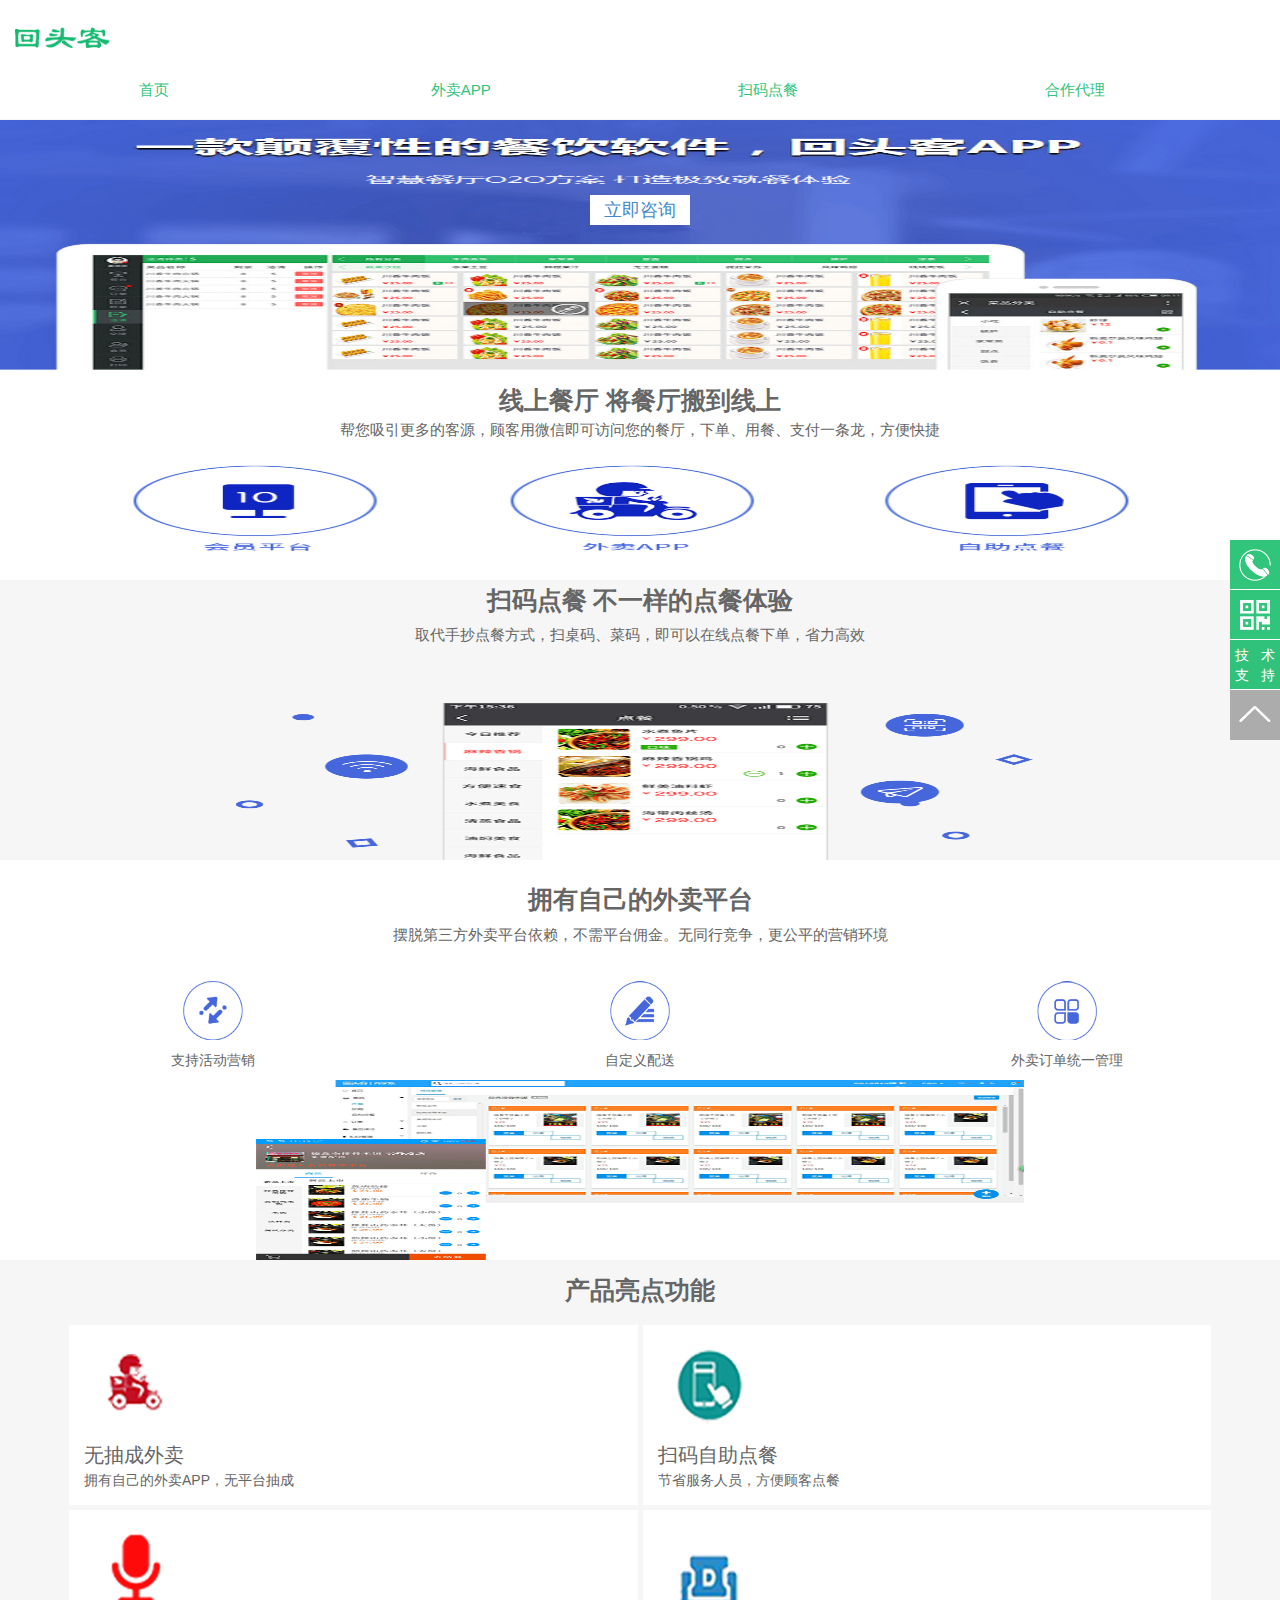
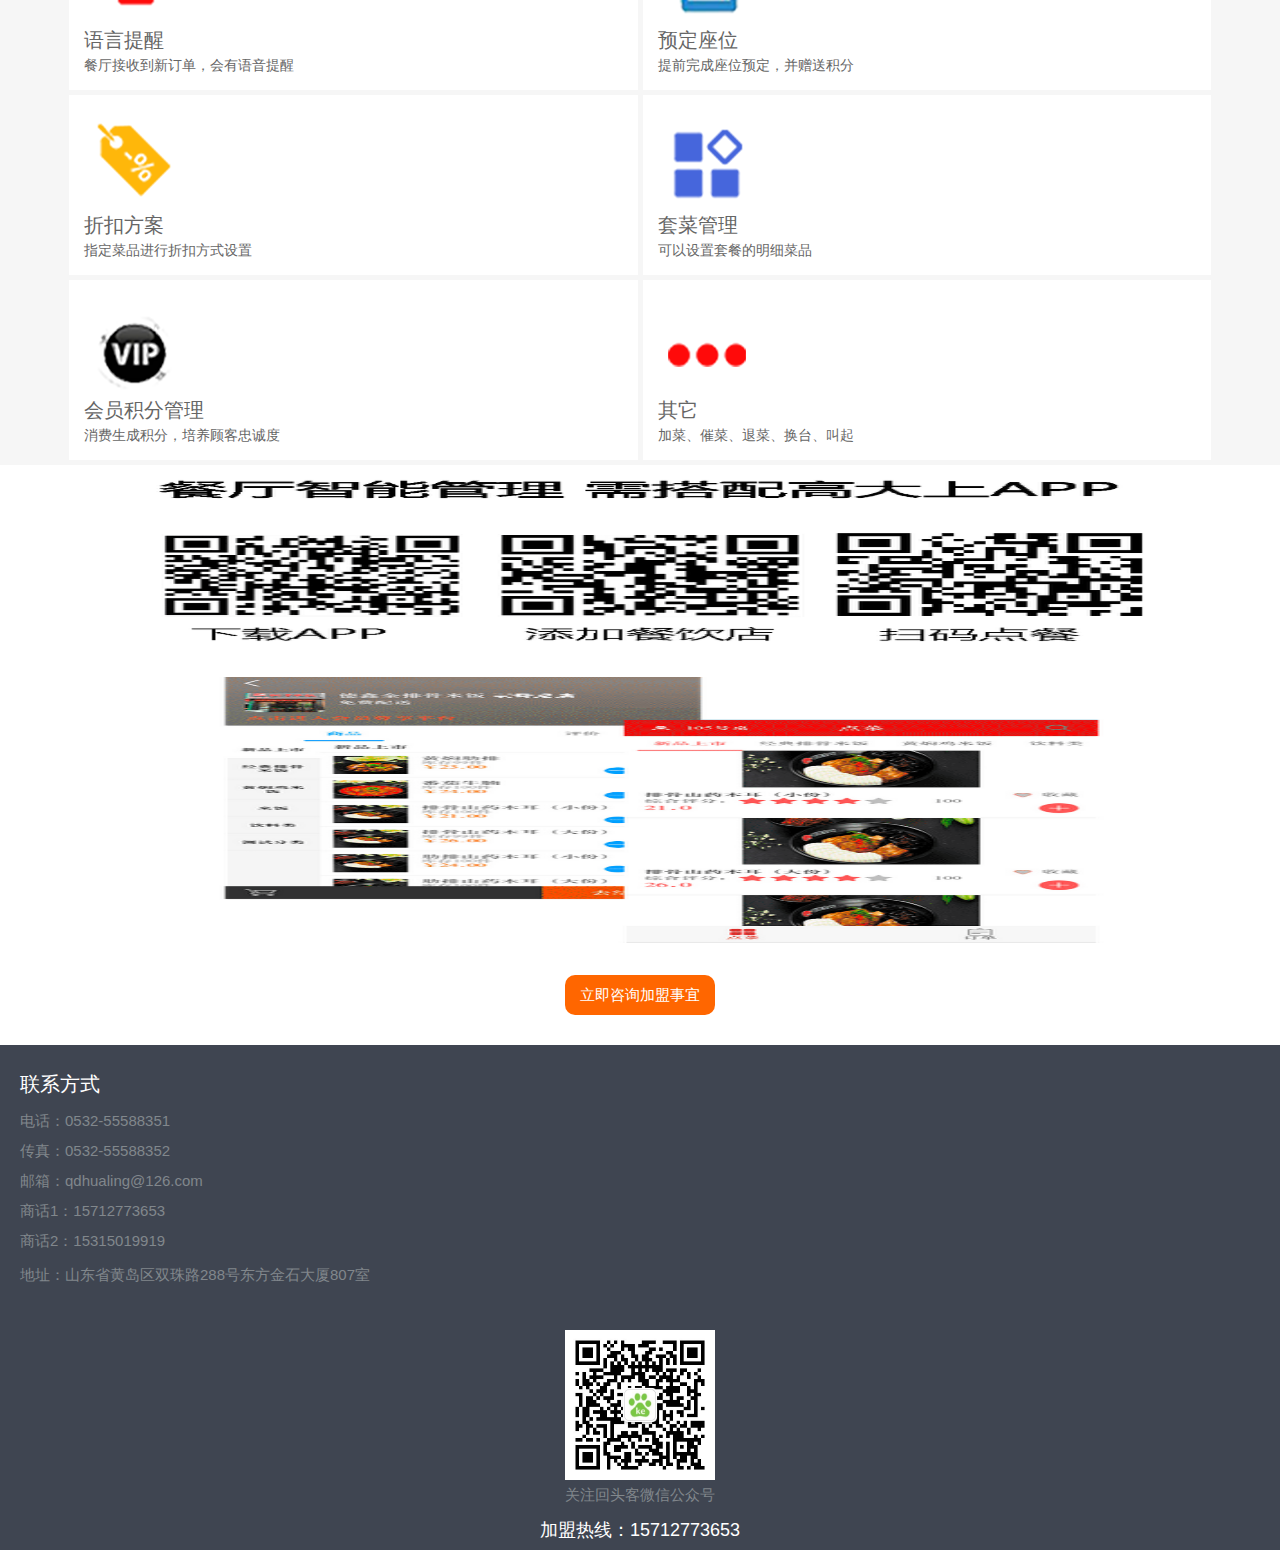
<file: index.html>
﻿<!doctype html>
<html lang="en">
<head>
<meta charset="UTF-8">
<meta name="Generator" content="EditPlus®">
<meta name="Author" content="">
<meta name="Keywords" content="">
<meta name="Description" content="青岛华凌科技有限公司专业致力于软件开发，公司独立自主开发的回头客餐饮APP，是一款综合餐饮管理软件.主要包括无平台抽成外卖、无平台抽成团购、到店扫码即可点菜等多个功能模块，软件无抽成！">
<meta name="viewport" content="width=device-width, initial-scale=1.0, minimum-scale=1.0, maximum-scale=1.0, user-scalable=no" />
<link href="css/common.css" rel="stylesheet"/>
<link href="css/index.css" rel="stylesheet"/>
<link rel="stylesheet" type="text/css" href="Content/resource/css/swiper-3.4.0.min.css" />
<link rel="stylesheet" type="text/css" href="Content/resource/css/bootstrap.min.css" />
<link rel="stylesheet" type="text/css" href="Content/resource/css/index.css" />
<link rel="stylesheet" type="text/css" href="trader/css/share.css" />
<link rel="stylesheet" type="text/css" href="trader/css/trader.css" />
<link rel="stylesheet" type="text/css" href="productstyle/css/product.css" />
<link rel="stylesheet" type="text/css" href="productstyle/css/news.css" />
<link href="Content/resource/changeIconFont/iconfont.css" rel="stylesheet" />
<link href="trader/changsvg/iconfontpro.css" rel="stylesheet" />
<title>回头客</title>
<script src="Content/resource/js/jquery.min.js" type="fa465c4d66eaf89c2c4aafef-text/javascript" charset="utf-8"></script>
</head>
<body>
<div class="main_div">
	<header>
		<div class="logo1_div">
			<img class="logo1_img" src="image/home.png"/>
			<!--
			<div class="login_div">登录</div>
			<div class="register_div">注册</div>
			-->
		</div>
		<div class="nav">
			<a href="index.html"><div>首页</div></a>
			<a href="takeout.html"><div>外卖APP</div></a>
			<a href="order.html"><div>扫码点餐</div></a>
			<a href="agents.html"><div>合作代理</div></a>
		</div>
	</header>
	
	<div class="space_div"></div>
	<div class="logo2_div">
		<img class="logo2_img" src="image/201810170001.png"/>
		<div class="ljzc_div">
			<div class="btn_div">
				<!--
				<a href="mqqwpa://im/chat?chat_type=wpa&uin=1578569337&version=1&src_type=web&web_src=oicqzone.com">立即咨询</a>
				-->
				<a href="http://wpa.qq.com/msgrd?v=3&uin=1578569337&site=qq&menu=yes">立即咨询</a>
			</div>
		</div>
	</div>
	<div class="xsct">
		线上餐厅 将餐厅搬到线上
	</div>
	<div class="bnxy">
		帮您吸引更多的客源，顾客用微信即可访问您的餐厅，下单、用餐、支付一条龙，方便快捷
	</div>
	<img class="logo3_img" src="image/201810170002.png"/>
	<div class="smdc_div">
		<div class="smdc">
			扫码点餐 不一样的点餐体验
		</div>
		<div class="qdsc">
			取代手抄点餐方式，扫桌码、菜码，即可以在线点餐下单，省力高效
		</div>
		<img class="logo4_img" src="image/201810170003.png"/>
	</div>
	<div class="yyzj">
		拥有自己的外卖平台
	</div>
	<div class="btdsf">
		摆脱第三方外卖平台依赖，不需平台佣金。无同行竞争，更公平的营销环境
	</div>
	<table class="tab1">
		<tr>
			<td>
				<div class="img_div img1"></div>
				<div class="text_div">支持活动营销</div>
			</td>
			<td>
				<div class="img_div img2"></div>
				<div class="text_div">自定义配送</div>
			</td>
			<td>
				<div class="img_div img3"></div>
				<div class="text_div">外卖订单统一管理</div>
			</td>
		</tr>
	</table>
	<div class="logo5_div">
		<img class="logo5_img" src="image/201810170005.png"/>
	</div>
	<div class="tab2_div">
		<div class="cpldgn">产品亮点功能</div>
		<table class="tab2" cellspacing="0">
			<tr>
				<td>
					<div class="img_div img1"></div>
					<div class="title">无抽成外卖</div>
					<div class="description">拥有自己的外卖APP，无平台抽成</div>
				</td>
				<td>
					<div class="img_div img2"></div>
					<div class="title">扫码自助点餐</div>
					<div class="description">节省服务人员，方便顾客点餐</div>
				</td>
			</tr>
			<tr>
				<td>
					<div class="img_div img3"></div>
					<div class="title">语言提醒</div>
					<div class="description">餐厅接收到新订单，会有语音提醒</div>
				</td>
				<td>
					<div class="img_div img4"></div>
					<div class="title">预定座位</div>
					<div class="description">提前完成座位预定，并赠送积分</div>
				</td>
			</tr>
			<tr>
				<td>
					<div class="img_div img5"></div>
					<div class="title">折扣方案</div>
					<div class="description">指定菜品进行折扣方式设置</div>
				</td>
				<td>
					<div class="img_div img6"></div>
					<div class="title">套菜管理</div>
					<div class="description">可以设置套餐的明细菜品</div>
				</td>
			</tr>
			<tr>
				<td>
					<div class="img_div img7"></div>
					<div class="title">会员积分管理</div>
					<div class="description">消费生成积分，培养顾客忠诚度</div>
				</td>
				<td>
					<div class="img_div img8"></div>
					<div class="title">其它</div>
					<div class="description">加菜、催菜、退菜、换台、叫起</div>
				</td>
			</tr>
		</table>
	</div>
	<img class="logo6_img" src="image/201810170007.png"/>
	<img class="logo7_img" src="image/201810170008.png"/>
	<a style="text-decoration:none;" href="tencent://message/?uin=3459313137&Site=客服&Menu=yes">
		<div class="ljzx">
			立即咨询加盟事宜
		</div>
	</a>
	<div class="footer_div">
		<div class="lxfs_div">联系方式</div>
		<div class="dh_div">电话：0532-55588351</div>
		<div class="cz_div">传真：0532-55588352</div>
		<div class="yx_div">邮箱：qdhualing@126.com</div>
		<div class="sh1_div">商话1：15712773653</div>
		<div class="sh2_div">商话2：15315019919</div>
		<div class="dz_div huanhang">地址：山东省黄岛区双珠路288号东方金石大厦807室</div>
		<div class="ecode_div">
			<img class="ecode_img" src="image/201810170009.jpg"/>
			<div class="gzhtk">关注回头客微信公众号</div>
			<div class="jmrx">加盟热线：15712773653</div>
		</div>
	</div>
</div>
<div class="boradside">
	<ul class="right_box">
		<!--
		<li class="right_small_box" id="zixun">
			<img src="Content/resource/img/weixin.png" class="img-responsive center-block" />
		</li>
		-->
		<li class="right_small_box" id="dianhua">
			<img src="Content/resource/img/phone_small_box.png" class="img-responsive center-block" />
		</li>
		<li class="right_small_box" id="code">
			<img src="Content/resource/img/code_small_box.png" class="img-responsive center-block" />
		</li>
		<li class="right_small_box" id="code" style="background:#30c17b;color:#fff;">
			<p style="padding-left:5px; padding-top:5px;">技&nbsp;&nbsp;&nbsp;术</p>
			<p style="padding-left:5px; padding-top:0px;">支&nbsp;&nbsp;&nbsp;持</p>
		</li>
		<li class="right_small_box" id="zhiding" style="border: none;background:rgba(0, 0, 0, 0.3)">
		<img src="Content/resource/img/zhiding.png" class="img-responsive center-block" />
		</li>
	</ul>
	<div class="left_box">
		<div class="left_small_box">
			<ul>
				<li style="font-size: 14px;">请选择以下客服进行咨询</li>
				<li>
					<a href="http://wpa.qq.com/msgrd?v=3&uin=1578569337&site=qq&menu=yes" style="width:150px;height:50px;line-height: 50px;margin: auto;color: #31C47B;">
					客服1：1578569337&nbsp;&nbsp;&nbsp;&nbsp;&nbsp;&nbsp;&nbsp;&nbsp;</a>
				</li>
				<li>
					<a href="http://wpa.qq.com/msgrd?v=3&uin=2624691289&site=qq&menu=yes" style="width:150px;height:50px;line-height: 50px;margin: auto;color: #31C47B;">
					客服2：2624691289&nbsp;&nbsp;&nbsp;&nbsp;&nbsp;&nbsp;&nbsp;&nbsp;</a>
				</li>
				<li>
					<a href="http://wpa.qq.com/msgrd?v=3&uin=656628150&site=qq&menu=yes" style="width:150px;height:50px;line-height: 50px;margin: auto;color: #31C47B;">
					客服3：656628150&nbsp;&nbsp;&nbsp;&nbsp;&nbsp;&nbsp;&nbsp;&nbsp;&nbsp;&nbsp;</a>
				</li>
			</ul>
			<div class="active_block">&nbsp;</div>
		</div>
		<div class="left_small_box">
			<ul>
				<li class="list_box_small_2" style="font-size: 15px;">代理加盟咨询热线</li>
				<li class="list_box_small_2" style="font-size: 18px;color: #31C47B;"><img src="Content/resource/img/dianhua.png" />15712773653</li>
				<li style="height: 60px;">
					<p>电话咨询服务时间 </p>
					<p>周一至周日 9:00至22:00</p>
				</li>
			</ul>
			<div class="active_block">&nbsp;</div>
		</div>
		<div class="left_small_box">
			<ul class="code_img" style="margin: auto;">
				<!--
				<li style="height: 120px;">
					<img src="Content/resource/img/code_img1.png" class="img-responsive center-block" />
					<p style="font-size: 14px;">扫描咨询</p>
				</li>
				-->
				<li style="height: 120px;">
					<img src="Content/resource/img/ecode.jpg" style="width:96px;height:96px;margin-left:75px;" />
					<p style="margin-left:50px;width:140px;">关注回头客微信公众号</p>
				</li>
			</ul>
			 <div class="active_block">&nbsp;</div>
		</div>
		<div class="left_small_box">
			<ul>
				<li style="font-size: 14px;height:50px;line-height:50px;text-align:center;">技术支持</li>
				<li style="font-size: 14px;height:50px;line-height:50px;text-align:center;color:#31c47b;">技术支持热线：0532-55588351</li>
				<li style="font-size: 14px;height:50px;line-height:50px;text-align:center;color:#31c47b;">售后技术支持：15315019919&nbsp;&nbsp;&nbsp;&nbsp;</li>
				<li style="font-size: 14px;height:50px;line-height:50px;text-align:center;color:#31c47b;">开发技术支持：18765943028&nbsp;&nbsp;&nbsp;&nbsp;</li>
				<!--
				<li>
					<a href="tencent://message/?uin=2155919045&amp;Site=客服&amp;Menu=yes" class="small_btn_a" style="width:172px;">开通支付，支付对账问题</a>
				</li>
				<li>
					<a href="tencent://message/?uin=2189019178&amp;Site=客服&amp;Menu=yes" class="small_btn_a">开通餐饮，硬件绑定</a>
				</li>
				<li>
					<a href="tencent://message/?uin=961917159&amp;Site=客服&amp;Menu=yes" class="small_btn_a">其它问题，请联系</a>
				</li>
				-->
			</ul>
			<div class="active_block">&nbsp;</div>
		</div>
	</div>
</div>
<script src="Content/resource/js/swiper-3.4.0.jquery.min.js" type="fa465c4d66eaf89c2c4aafef-text/javascript" charset="utf-8"></script>
<script src="Content/resource/js/bootstrap.min.js" type="fa465c4d66eaf89c2c4aafef-text/javascript" charset="utf-8"></script>
<script src="Content/resource/js/javascriptindex.js" type="fa465c4d66eaf89c2c4aafef-text/javascript" charset="utf-8"></script>
<script type="fa465c4d66eaf89c2c4aafef-text/javascript">
	setTimeout(function(){
		$("#nb_icon_wrap").remove();
		$(".nb-invite-body").remove();
		$("#newBridge").remove();
	}, 1000);
</script>
<script type="text/javascript">
	var _hmt = _hmt || [];
	(function() {
	  var hm = document.createElement("script");
	  hm.src = "https://hm.baidu.com/hm.js?4438778baeeab3b0e77fc0b4600791cb";
	  var s = document.getElementsByTagName("script")[0]; 
	  s.parentNode.insertBefore(hm, s);
	})();
</script>
<script src="https://edge.yunjiasu.com/cdn-cgi/scripts/2448a7bd/cloudflare-static/rocket-loader.min.js" data-cf-nonce="fa465c4d66eaf89c2c4aafef-" defer=""></script>
</body>
</html>
</file>
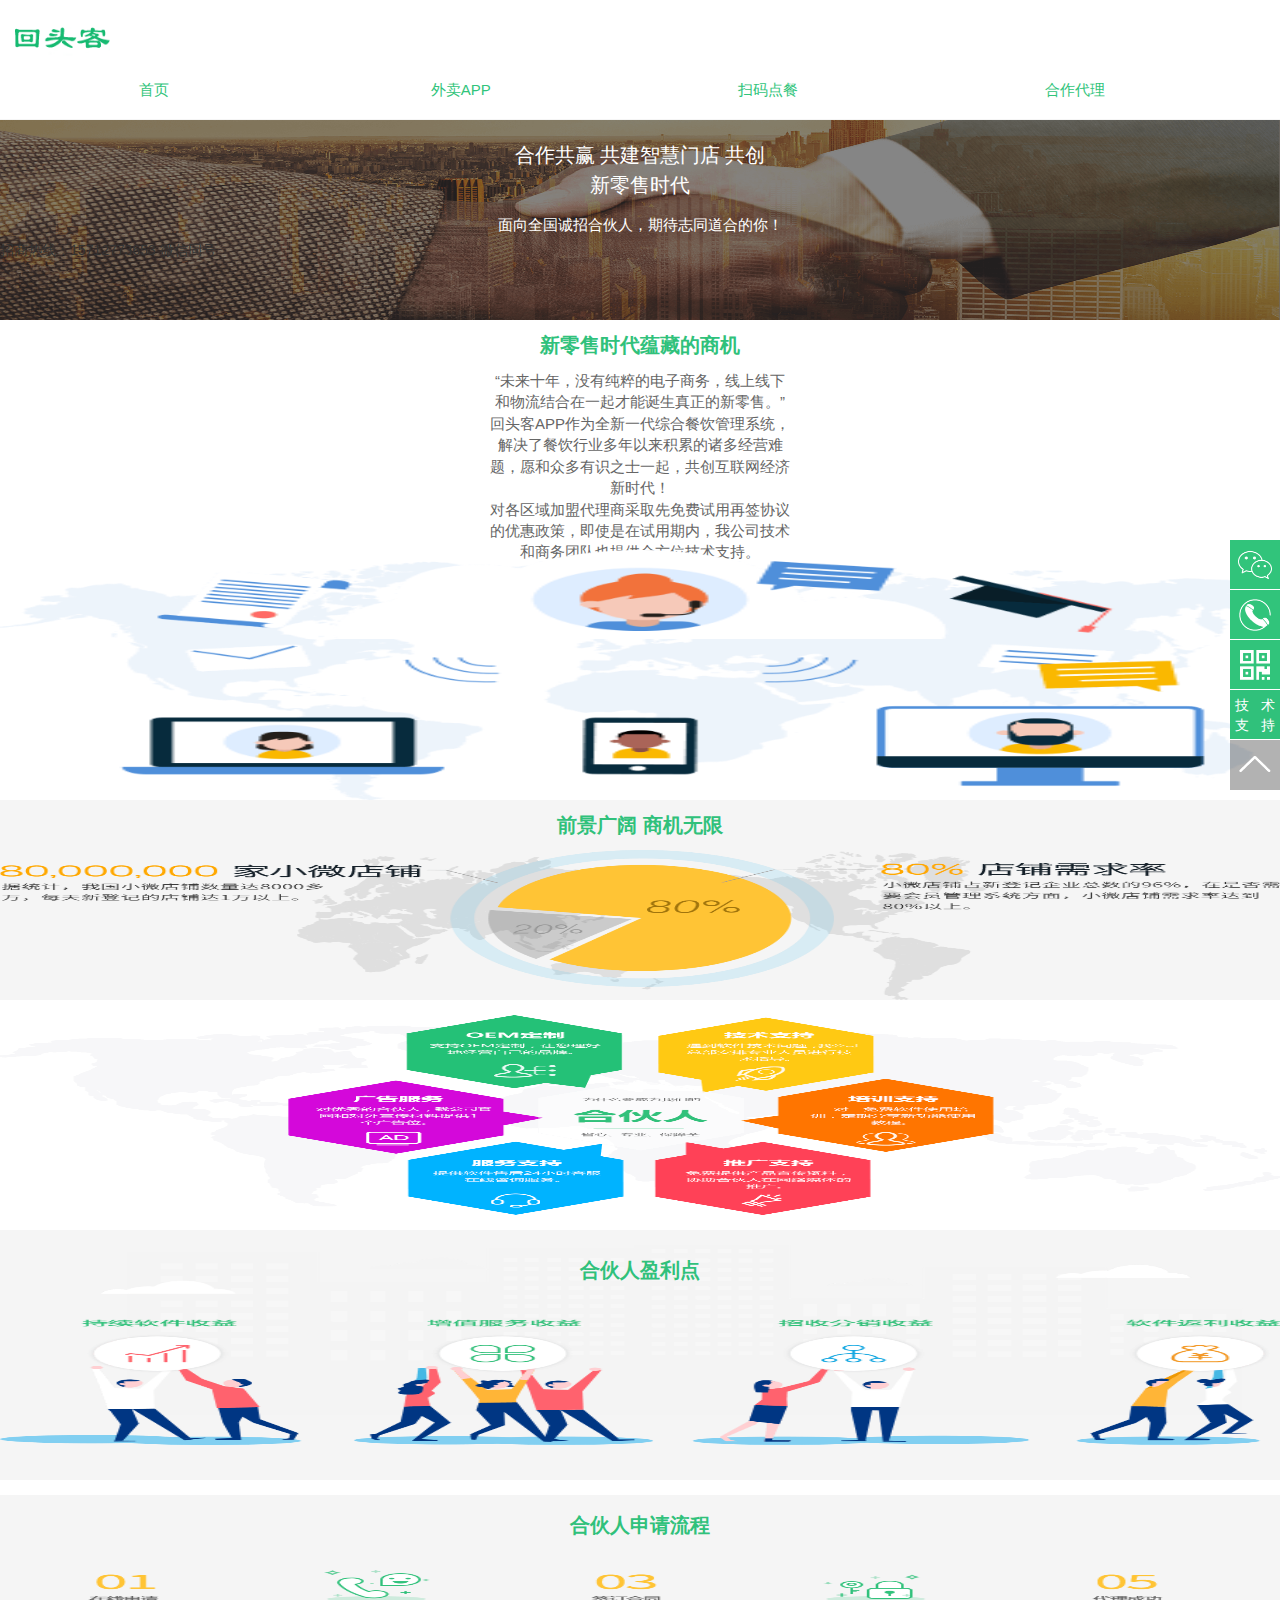
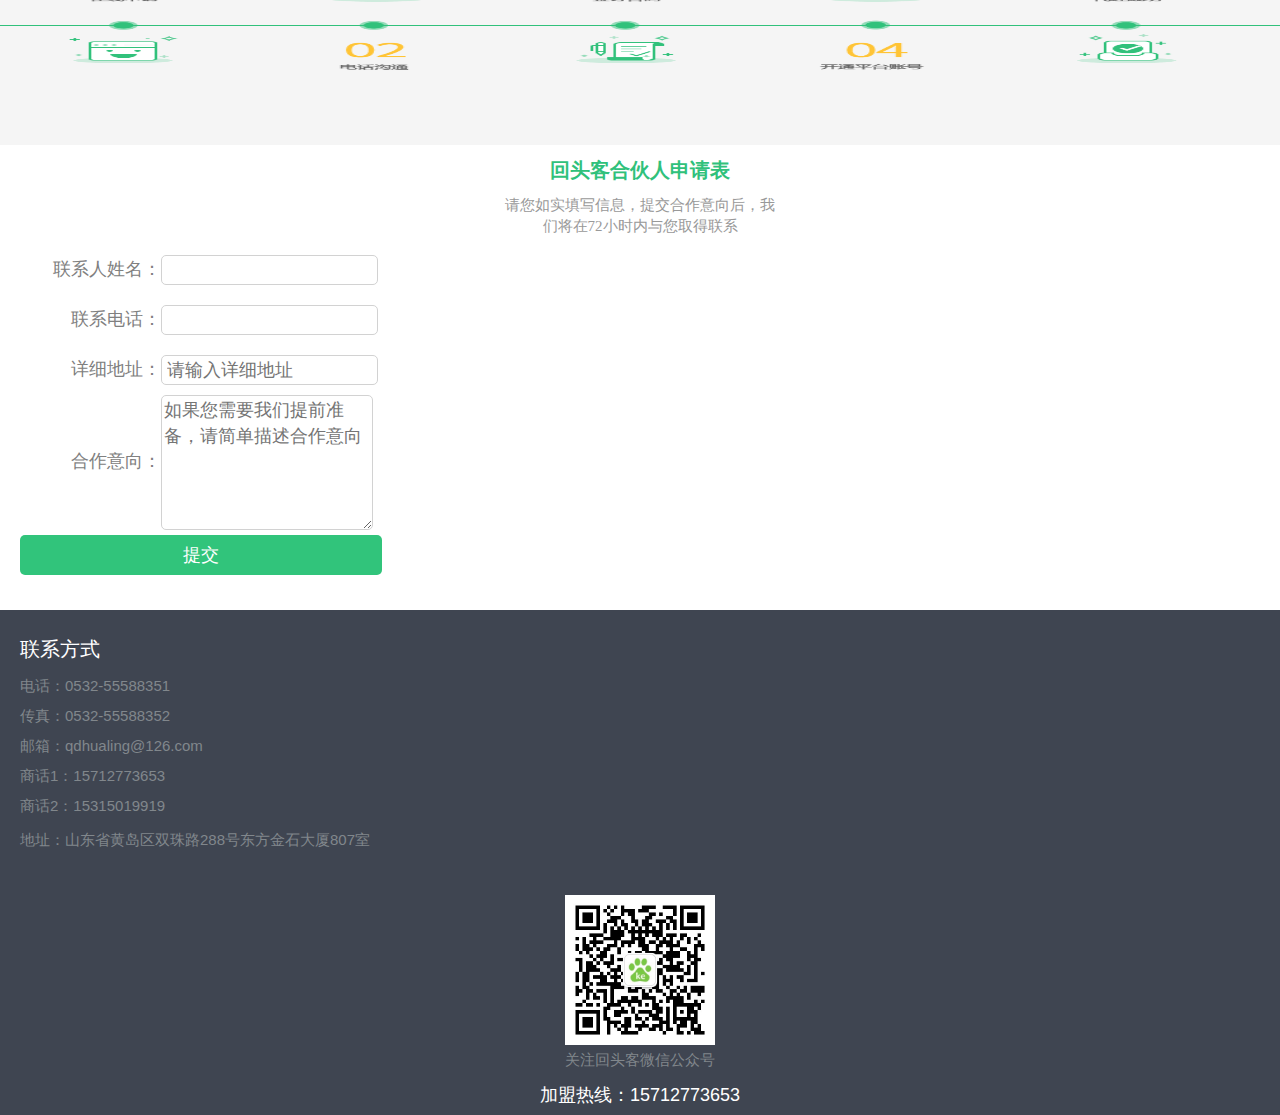
<file: agents.html>
<!DOCTYPE html PUBLIC "-//W3C//DTD XHTML 1.0 Transitional//EN" "http://www.w3.org/TR/xhtml1/DTD/xhtml1-transitional.dtd">
<html xmlns="http://www.w3.org/1999/xhtml">
<head>
<meta charset="UTF-8">
<meta name="Generator" content="EditPlus?">
<meta name="Author" content="">
<meta name="Keywords" content="">
<meta name="Description" content="青岛华凌科技有限公司专业致力于软件开发，公司独立自主开发的回头客餐饮APP，是一款综合餐饮管理软件.主要包括无平台抽成外卖、无平台抽成团购、到店扫码即可点菜等多个功能模块，软件无抽成！">
<meta name="viewport" content="width=device-width, initial-scale=1.0, minimum-scale=1.0, maximum-scale=1.0, user-scalable=no" />
<link href="css/common.css" rel="stylesheet"/>
<link href="css/agents.css" rel="stylesheet"/>
<link rel="stylesheet" type="text/css" href="Content/resource/css/swiper-3.4.0.min.css" />
<link rel="stylesheet" type="text/css" href="Content/resource/css/bootstrap.min.css" />
<link rel="stylesheet" type="text/css" href="Content/resource/css/index.css" />
<link rel="stylesheet" type="text/css" href="trader/css/share.css" />
<link rel="stylesheet" type="text/css" href="trader/css/trader.css" />
<link rel="stylesheet" type="text/css" href="productstyle/css/product.css" />
<link rel="stylesheet" type="text/css" href="productstyle/css/news.css" />
<link href="Content/resource/changeIconFont/iconfont.css" rel="stylesheet" />
<link href="trader/changsvg/iconfontpro.css" rel="stylesheet" />
<title>回头客</title>
<script src="Content/resource/js/jquery.min.js" type="fa465c4d66eaf89c2c4aafef-text/javascript" charset="utf-8"></script>
</head>
<body>
<div class="main_div">
	<header>
		<div class="logo1_div">
			<img class="logo1_img" src="image/home.png"/>
			<!--
			<div class="login_div">登录</div>
			<div class="register_div">注册</div>
			-->
		</div>
		<div class="nav">
			<a href="index.html"><div>首页</div></a>
			<a href="takeout.html"><div>外卖APP</div></a>
			<a href="order.html"><div>扫码点餐</div></a>
			<a href="agents.html"><div>合作代理</div></a>
		</div>
	</header>
	<div class="space_div"></div>
	<div class="logo2_div">
		<img class="logo2_img" src="image/201810190003.png"/>
		<div class="hzgy">合作共赢 共建智慧门店 共创新零售时代</div>
		<div class="mxqg">面向全国诚招合伙人，期待志同道合的你！</div>
		<!--
		<div class="btn_div">
			<div class="jrdl">加入代理</div>
			<div class="dldl">登录代理</div>
		</div>
		-->
		<div class="zsrx">招商热线：15712773653 微信同号</div>
	</div>
	<div class="xlssd">新零售时代蕴藏的商机</div>
	<div class="wlsn">
	“未来十年，没有纯粹的电子商务，线上线下和物流结合在一起才能诞生真正的新零售。”回头客APP作为全新一代综合餐饮管理系统，解决了餐饮行业多年以来积累的诸多经营难题，愿和众多有识之士一起，共创互联网经济新时代！ <br/>
对各区域加盟代理商采取先免费试用再签协议的优惠政策，即使是在试用期内，我公司技术和商务团队也提供全方位技术支持。
	</div>
	<img class="logo3_img" src="image/201810190004.png"/>
	<div class="logo4_div">
		<div class="qjgk">前景广阔 商机无限 </div>
		<img class="logo4_img" src="image/201810190005.png"/>
	</div>
	<img class="logo5_img" src="image/201810190006.png"/>
	<div class="logo6_div">
		<img class="logo6_img" src="image/201810190007.png"/>
		<div class="hhyl">合伙人盈利点</div>
	</div>
	<div class="logo7_div">
		<div class="hhrsqlc">合伙人申请流程</div>
		<img class="logo7_img" src="image/201810190008.png"/>
	</div>
	<div class="htkhhrsqb">回头客合伙人申请表</div>
	<div class="qnrstx">
		请您如实填写信息，提交合作意向后，我们将在72小时内与您取得联系
	</div>
	<table class="tab1">
		<tr>
			<td class="td1">联系人姓名：</td>
			<td class="td2">
				<input type="text"/>
			</td>
		</tr>
		<tr>
			<td class="td1">联系电话：</td>
			<td class="td2">
				<input type="text"/>
			</td>
		</tr>
		<tr>
			<td class="td1">详细地址：</td>
			<td class="td2">
				<input class="pla" type="text" placeholder="请输入详细地址"/>
			</td>
		</tr>
		<tr>
			<td class="td1">合作意向：</td>
			<td class="td2">
				<textarea rows="5" placeholder="如果您需要我们提前准备，请简单描述合作意向"></textarea>
			</td>
		</tr>
		<tr>
			<td colspan="2">
				<div class="tjbtn_div">提交</div>
			</td>
		</tr>
	</table>
	<div class="footer_div">
		<div class="lxfs_div">联系方式</div>
		<div class="dh_div">电话：0532-55588351</div>
		<div class="cz_div">传真：0532-55588352</div>
		<div class="yx_div">邮箱：qdhualing@126.com</div>
		<div class="sh1_div">商话1：15712773653</div>
		<div class="sh2_div">商话2：15315019919</div>
		<div class="dz_div huanhang">地址：山东省黄岛区双珠路288号东方金石大厦807室</div>
		<div class="ecode_div">
			<img class="ecode_img" src="image/201810170009.jpg"/>
			<div class="gzhtk">关注回头客微信公众号</div>
			<div class="jmrx">加盟热线：15712773653</div>
		</div>
	</div>
</div>
<div class="boradside">
	<ul class="right_box">
		<li class="right_small_box" id="zixun">
			<img src="Content/resource/img/weixin.png" class="img-responsive center-block" />
		</li>
		<li class="right_small_box" id="dianhua">
			<img src="Content/resource/img/phone_small_box.png" class="img-responsive center-block" />
		</li>
		<li class="right_small_box" id="code">
			<img src="Content/resource/img/code_small_box.png" class="img-responsive center-block" />
		</li>
		<li class="right_small_box" id="code" style="background:#30c17b;color:#fff;">
			<p style="padding-left:5px; padding-top:5px;">技&nbsp;&nbsp;&nbsp;术</p>
			<p style="padding-left:5px; padding-top:0px;">支&nbsp;&nbsp;&nbsp;持</p>
		</li>
		<li class="right_small_box" id="zhiding" style="border: none;background:rgba(0, 0, 0, 0.3)">
		<img src="Content/resource/img/zhiding.png" class="img-responsive center-block" />
		</li>
	</ul>
	<div class="left_box">
		<div class="left_small_box">
			<ul>
				<li style="font-size: 14px;">请选择以下客服进行咨询</li>
				<li>
					<a href="http://wpa.qq.com/msgrd?v=3&uin=1578569337&site=qq&menu=yes" style="width:150px;height:50px;line-height: 50px;margin: auto;color: #31C47B;">
					客服1：1578569337&nbsp;&nbsp;&nbsp;&nbsp;&nbsp;&nbsp;&nbsp;&nbsp;</a>
				</li>
				<li>
					<a href="http://wpa.qq.com/msgrd?v=3&uin=2624691289&site=qq&menu=yes" style="width:150px;height:50px;line-height: 50px;margin: auto;color: #31C47B;">
					客服2：2624691289&nbsp;&nbsp;&nbsp;&nbsp;&nbsp;&nbsp;&nbsp;&nbsp;</a>
				</li>
				<li>
					<a href="http://wpa.qq.com/msgrd?v=3&uin=656628150&site=qq&menu=yes" style="width:150px;height:50px;line-height: 50px;margin: auto;color: #31C47B;">
					客服3：656628150&nbsp;&nbsp;&nbsp;&nbsp;&nbsp;&nbsp;&nbsp;&nbsp;&nbsp;&nbsp;</a>
				</li>
			</ul>
			<div class="active_block">&nbsp;</div>
		</div>
		<div class="left_small_box">
			<ul>
				<li class="list_box_small_2" style="font-size: 15px;">代理加盟咨询热线</li>
				<li class="list_box_small_2" style="font-size: 18px;color: #31C47B;"><img src="Content/resource/img/dianhua.png" />15712773653</li>
				<li style="height: 60px;">
					<p>电话咨询服务时间 </p>
					<p>周一至周日 9:00至22:00</p>
				</li>
			</ul>
			<div class="active_block">&nbsp;</div>
		</div>
		<div class="left_small_box">
			<ul class="code_img" style="margin: auto;">
				<!--
				<li style="height: 120px;">
					<img src="Content/resource/img/code_img1.png" class="img-responsive center-block" />
					<p style="font-size: 14px;">扫描咨询</p>
				</li>
				-->
				<li style="height: 120px;">
					<img src="Content/resource/img/ecode.jpg" style="width:96px;height:96px;margin-left:75px;" />
					<p style="margin-left:50px;width:140px;">关注回头客微信公众号</p>
				</li>
			</ul>
			 <div class="active_block">&nbsp;</div>
		</div>
		<div class="left_small_box">
			<ul>
				<li style="font-size: 14px;height:50px;line-height:50px;text-align:center;">技术支持</li>
				<li style="font-size: 14px;height:50px;line-height:50px;text-align:center;color:#31c47b;">技术支持热线：0532-55588351</li>
				<li style="font-size: 14px;height:50px;line-height:50px;text-align:center;color:#31c47b;">售后技术支持：15315019919&nbsp;&nbsp;&nbsp;&nbsp;</li>
				<li style="font-size: 14px;height:50px;line-height:50px;text-align:center;color:#31c47b;">开发技术支持：18765943028&nbsp;&nbsp;&nbsp;&nbsp;</li>
				<!--
				<li>
					<a href="tencent://message/?uin=2155919045&amp;Site=客服&amp;Menu=yes" class="small_btn_a" style="width:172px;">开通支付，支付对账问题</a>
				</li>
				<li>
					<a href="tencent://message/?uin=2189019178&amp;Site=客服&amp;Menu=yes" class="small_btn_a">开通餐饮，硬件绑定</a>
				</li>
				<li>
					<a href="tencent://message/?uin=961917159&amp;Site=客服&amp;Menu=yes" class="small_btn_a">其它问题，请联系</a>
				</li>
				-->
			</ul>
			<div class="active_block">&nbsp;</div>
		</div>
	</div>
</div>
<script src="Content/resource/js/swiper-3.4.0.jquery.min.js" type="fa465c4d66eaf89c2c4aafef-text/javascript" charset="utf-8"></script>
<script src="Content/resource/js/bootstrap.min.js" type="fa465c4d66eaf89c2c4aafef-text/javascript" charset="utf-8"></script>
<script src="Content/resource/js/javascriptindex.js" type="fa465c4d66eaf89c2c4aafef-text/javascript" charset="utf-8"></script>
<script type="fa465c4d66eaf89c2c4aafef-text/javascript">
	setTimeout(function(){
		$("#nb_icon_wrap").remove();
		$(".nb-invite-body").remove();
		$("#newBridge").remove();
	}, 1000);
   </script>
<script src="https://edge.yunjiasu.com/cdn-cgi/scripts/2448a7bd/cloudflare-static/rocket-loader.min.js" data-cf-nonce="fa465c4d66eaf89c2c4aafef-" defer=""></script>
</body>
</html>
</file>
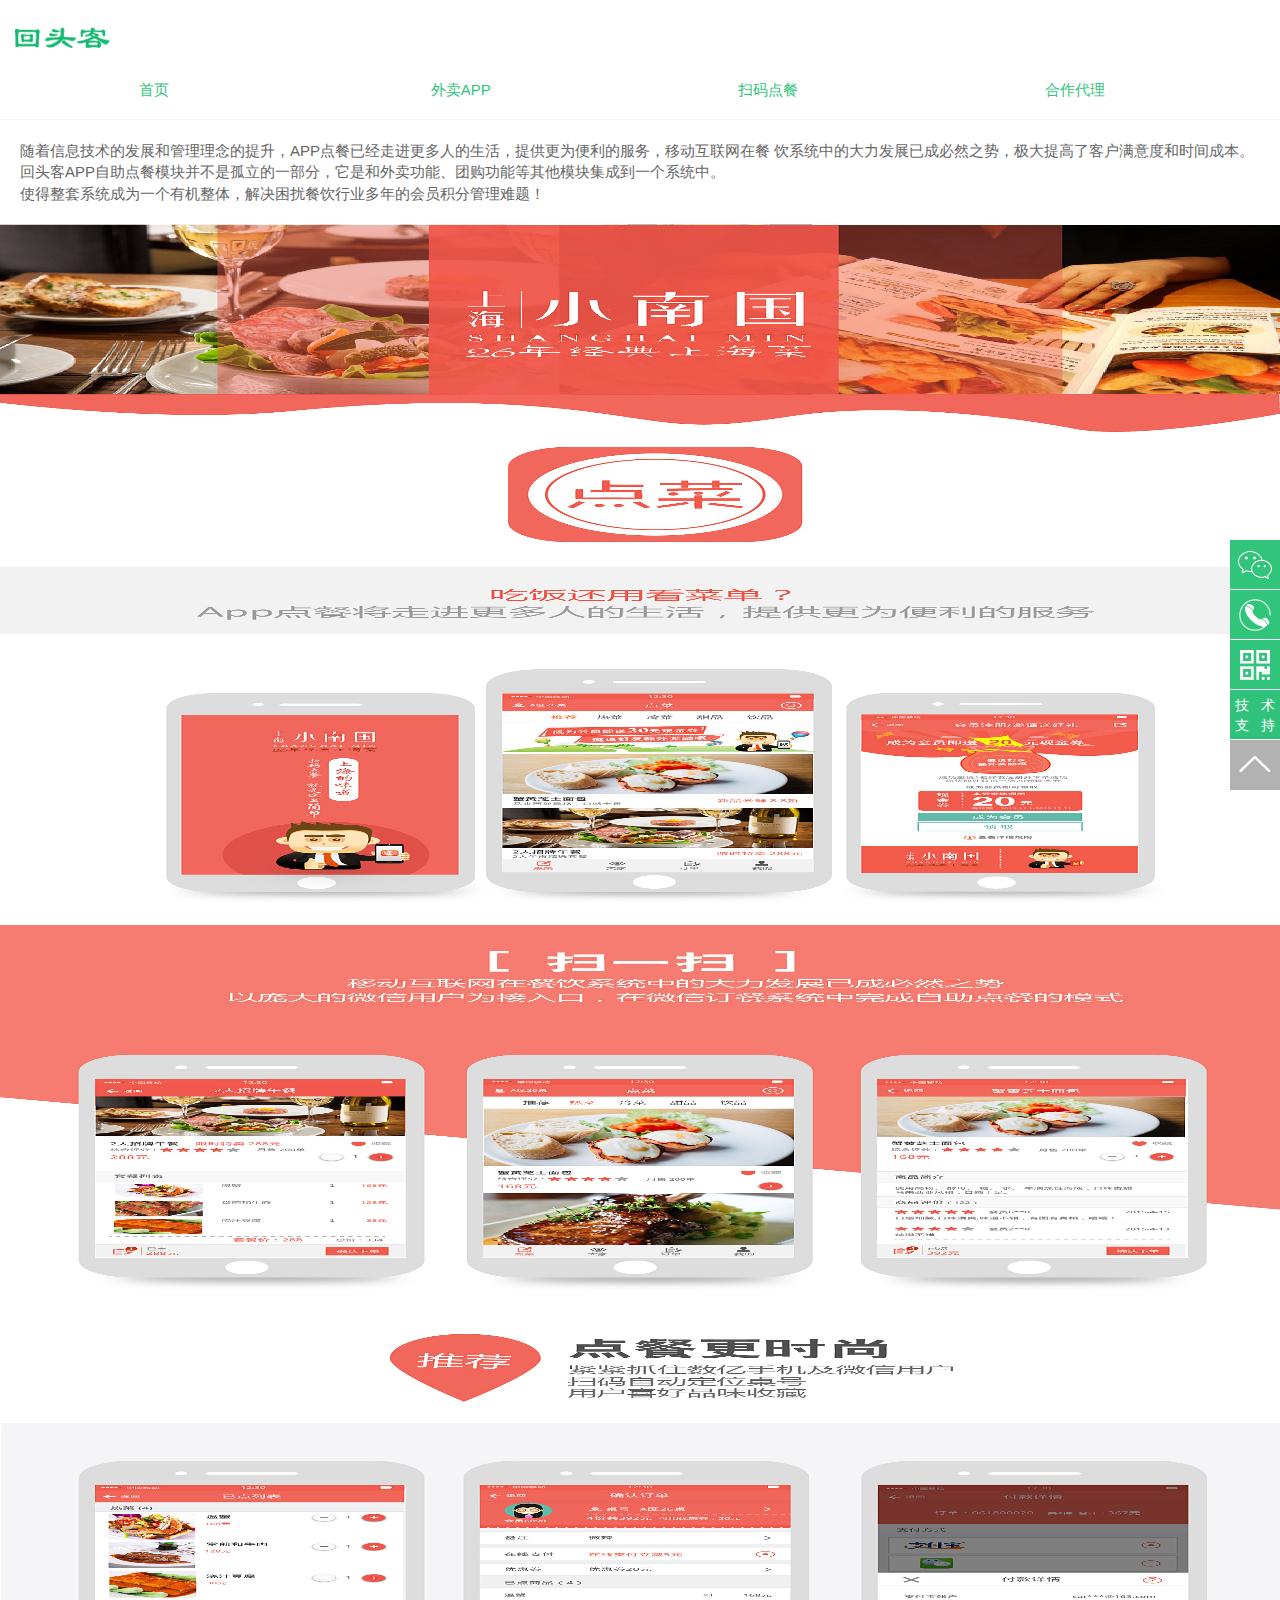
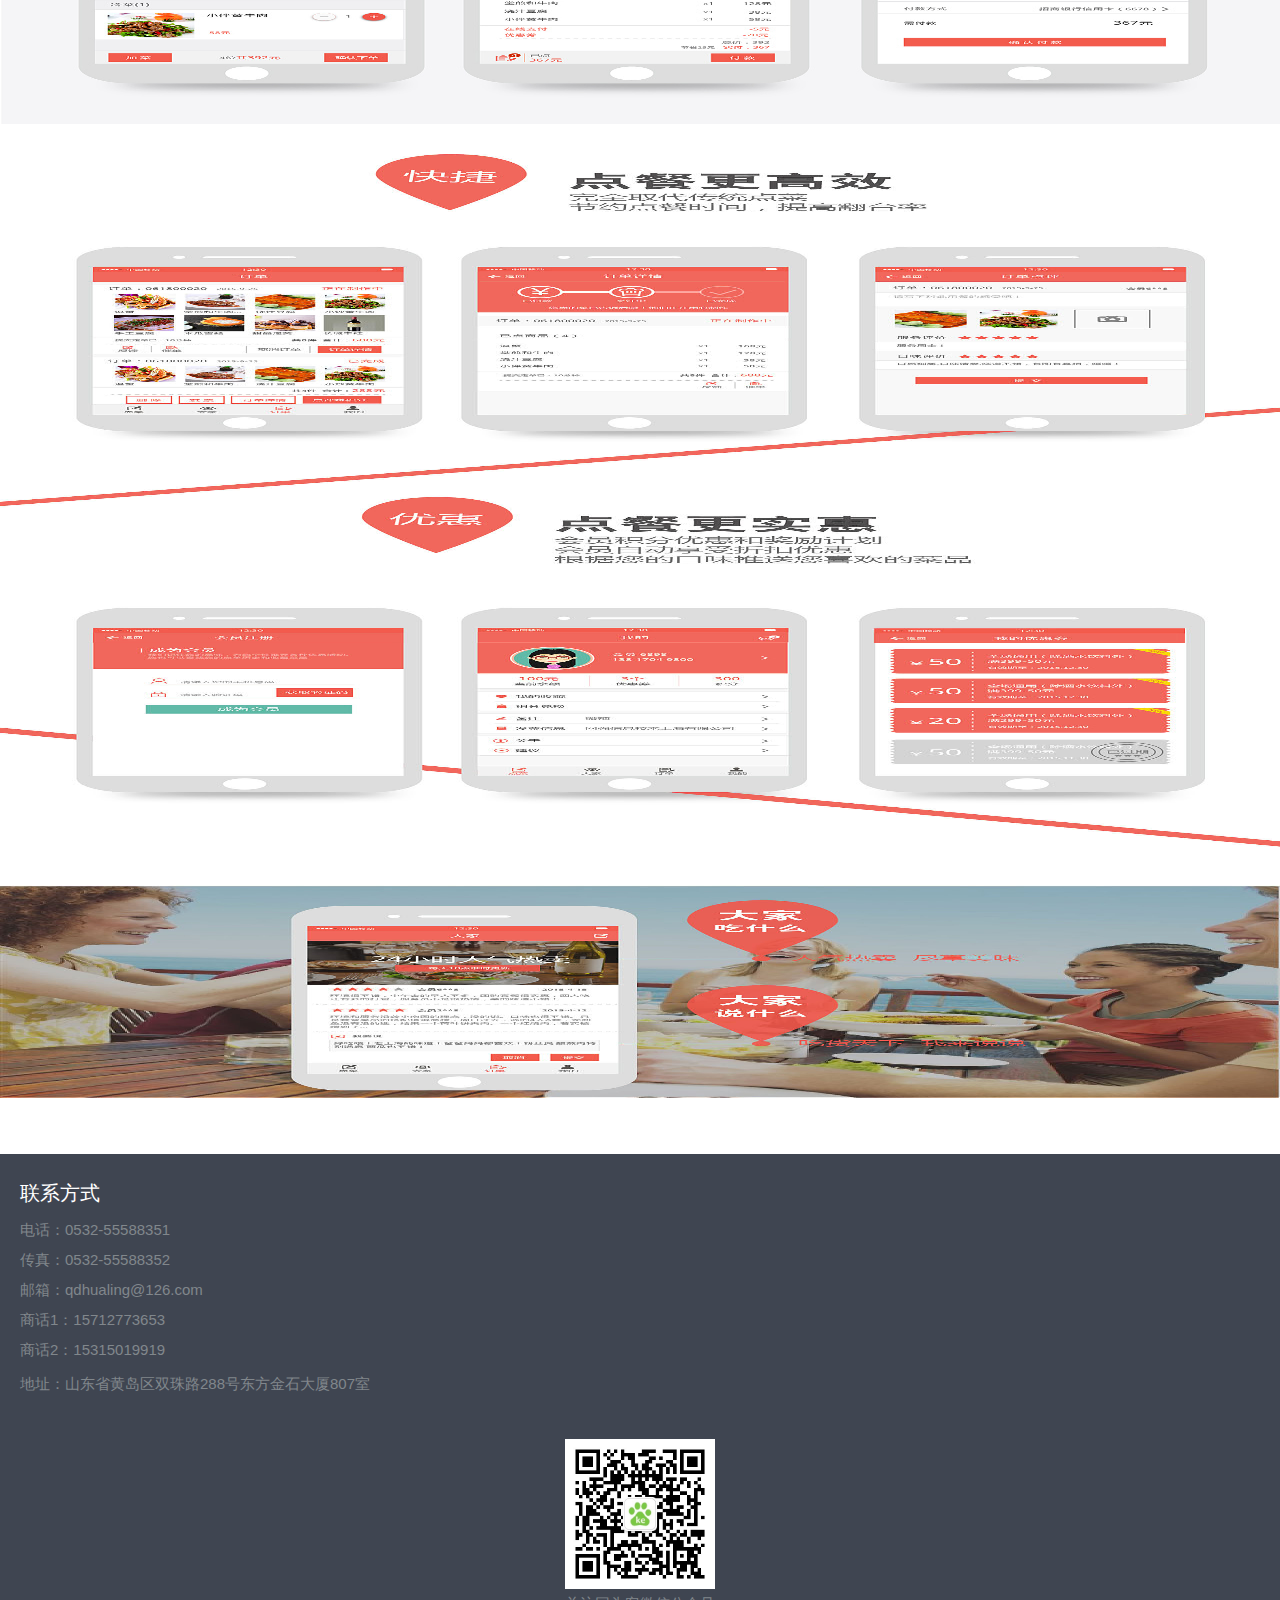
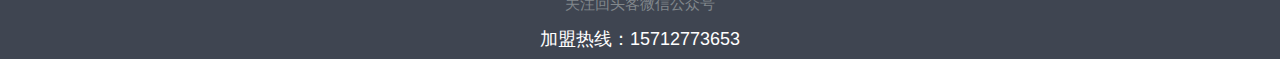
<file: order.html>
<!doctype html>
<html lang="en">
<head>
<meta charset="UTF-8">
<meta name="Generator" content="EditPlus®">
<meta name="Author" content="">
<meta name="Keywords" content="">
<meta name="Description" content="青岛华凌科技有限公司专业致力于软件开发，公司独立自主开发的回头客餐饮APP，是一款综合餐饮管理软件.主要包括无平台抽成外卖、无平台抽成团购、到店扫码即可点菜等多个功能模块，软件无抽成！">
<meta name="viewport" content="width=device-width, initial-scale=1.0, minimum-scale=1.0, maximum-scale=1.0, user-scalable=no" />
<link href="css/common.css" rel="stylesheet"/>
<link href="css/order.css" rel="stylesheet"/>
<link rel="stylesheet" type="text/css" href="Content/resource/css/swiper-3.4.0.min.css" />
<link rel="stylesheet" type="text/css" href="Content/resource/css/bootstrap.min.css" />
<link rel="stylesheet" type="text/css" href="Content/resource/css/index.css" />
<link rel="stylesheet" type="text/css" href="trader/css/share.css" />
<link rel="stylesheet" type="text/css" href="trader/css/trader.css" />
<link rel="stylesheet" type="text/css" href="productstyle/css/product.css" />
<link rel="stylesheet" type="text/css" href="productstyle/css/news.css" />
<link href="Content/resource/changeIconFont/iconfont.css" rel="stylesheet" />
<link href="trader/changsvg/iconfontpro.css" rel="stylesheet" />
<title>回头客</title>
<script src="Content/resource/js/jquery.min.js" type="fa465c4d66eaf89c2c4aafef-text/javascript" charset="utf-8"></script>
</head>
<body>
<div class="main_div">
	<header>
		<div class="logo1_div">
			<img class="logo1_img" src="image/home.png"/>
			<!--
			<div class="login_div">登录</div>
			<div class="register_div">注册</div>
			-->
		</div>
		<div class="nav">
			<a href="index.html"><div>首页</div></a>
			<a href="takeout.html"><div>外卖APP</div></a>
			<a href="order.html"><div>扫码点餐</div></a>
			<a href="agents.html"><div>合作代理</div></a>
		</div>
	</header>
	<div class="space_div"></div>
	<div class="szxxjs">
		随着信息技术的发展和管理理念的提升，APP点餐已经走进更多人的生活，提供更为便利的服务，移动互联网在餐
饮系统中的大力发展已成必然之势，极大提高了客户满意度和时间成本。<br/>
回头客APP自助点餐模块并不是孤立的一部分，它是和外卖功能、团购功能等其他模块集成到一个系统中。<br/>
使得整套系统成为一个有机整体，解决困扰餐饮行业多年的会员积分管理难题！ 
	</div>
	<img class="logo2_img" src="image/201810190001.jpg"/>
	<img class="logo3_img" src="image/201810190002.jpg"/>
	<div class="footer_div">
		<div class="lxfs_div">联系方式</div>
		<div class="dh_div">电话：0532-55588351</div>
		<div class="cz_div">传真：0532-55588352</div>
		<div class="yx_div">邮箱：qdhualing@126.com</div>
		<div class="sh1_div">商话1：15712773653</div>
		<div class="sh2_div">商话2：15315019919</div>
		<div class="dz_div huanhang">地址：山东省黄岛区双珠路288号东方金石大厦807室</div>
		<div class="ecode_div">
			<img class="ecode_img" src="image/201810170009.jpg"/>
			<div class="gzhtk">关注回头客微信公众号</div>
			<div class="jmrx">加盟热线：15712773653</div>
		</div>
	</div>
</div>
<div class="boradside">
	<ul class="right_box">
		<li class="right_small_box" id="zixun">
			<img src="Content/resource/img/weixin.png" class="img-responsive center-block" />
		</li>
		<li class="right_small_box" id="dianhua">
			<img src="Content/resource/img/phone_small_box.png" class="img-responsive center-block" />
		</li>
		<li class="right_small_box" id="code">
			<img src="Content/resource/img/code_small_box.png" class="img-responsive center-block" />
		</li>
		<li class="right_small_box" id="code" style="background:#30c17b;color:#fff;">
			<p style="padding-left:5px; padding-top:5px;">技&nbsp;&nbsp;&nbsp;术</p>
			<p style="padding-left:5px; padding-top:0px;">支&nbsp;&nbsp;&nbsp;持</p>
		</li>
		<li class="right_small_box" id="zhiding" style="border: none;background:rgba(0, 0, 0, 0.3)">
		<img src="Content/resource/img/zhiding.png" class="img-responsive center-block" />
		</li>
	</ul>
	<div class="left_box">
		<div class="left_small_box">
			<ul>
				<li style="font-size: 14px;">请选择以下客服进行咨询</li>
				<li>
					<a href="http://wpa.qq.com/msgrd?v=3&uin=1578569337&site=qq&menu=yes" style="width:150px;height:50px;line-height: 50px;margin: auto;color: #31C47B;">
					客服1：1578569337&nbsp;&nbsp;&nbsp;&nbsp;&nbsp;&nbsp;&nbsp;&nbsp;</a>
				</li>
				<li>
					<a href="http://wpa.qq.com/msgrd?v=3&uin=2624691289&site=qq&menu=yes" style="width:150px;height:50px;line-height: 50px;margin: auto;color: #31C47B;">
					客服2：2624691289&nbsp;&nbsp;&nbsp;&nbsp;&nbsp;&nbsp;&nbsp;&nbsp;</a>
				</li>
				<li>
					<a href="http://wpa.qq.com/msgrd?v=3&uin=656628150&site=qq&menu=yes" style="width:150px;height:50px;line-height: 50px;margin: auto;color: #31C47B;">
					客服3：656628150&nbsp;&nbsp;&nbsp;&nbsp;&nbsp;&nbsp;&nbsp;&nbsp;&nbsp;&nbsp;</a>
				</li>
			</ul>
			<div class="active_block">&nbsp;</div>
		</div>
		<div class="left_small_box">
			<ul>
				<li class="list_box_small_2" style="font-size: 15px;">代理加盟咨询热线</li>
				<li class="list_box_small_2" style="font-size: 18px;color: #31C47B;"><img src="Content/resource/img/dianhua.png" />15712773653</li>
				<li style="height: 60px;">
					<p>电话咨询服务时间 </p>
					<p>周一至周日 9:00至22:00</p>
				</li>
			</ul>
			<div class="active_block">&nbsp;</div>
		</div>
		<div class="left_small_box">
			<ul class="code_img" style="margin: auto;">
				<!--
				<li style="height: 120px;">
					<img src="Content/resource/img/code_img1.png" class="img-responsive center-block" />
					<p style="font-size: 14px;">扫描咨询</p>
				</li>
				-->
				<li style="height: 120px;">
					<img src="Content/resource/img/ecode.jpg" style="width:96px;height:96px;margin-left:75px;" />
					<p style="margin-left:50px;width:140px;">关注回头客微信公众号</p>
				</li>
			</ul>
			 <div class="active_block">&nbsp;</div>
		</div>
		<div class="left_small_box">
			<ul>
				<li style="font-size: 14px;height:50px;line-height:50px;text-align:center;">技术支持</li>
				<li style="font-size: 14px;height:50px;line-height:50px;text-align:center;color:#31c47b;">技术支持热线：0532-55588351</li>
				<li style="font-size: 14px;height:50px;line-height:50px;text-align:center;color:#31c47b;">售后技术支持：15315019919&nbsp;&nbsp;&nbsp;&nbsp;</li>
				<li style="font-size: 14px;height:50px;line-height:50px;text-align:center;color:#31c47b;">开发技术支持：18765943028&nbsp;&nbsp;&nbsp;&nbsp;</li>
				<!--
				<li>
					<a href="tencent://message/?uin=2155919045&amp;Site=客服&amp;Menu=yes" class="small_btn_a" style="width:172px;">开通支付，支付对账问题</a>
				</li>
				<li>
					<a href="tencent://message/?uin=2189019178&amp;Site=客服&amp;Menu=yes" class="small_btn_a">开通餐饮，硬件绑定</a>
				</li>
				<li>
					<a href="tencent://message/?uin=961917159&amp;Site=客服&amp;Menu=yes" class="small_btn_a">其它问题，请联系</a>
				</li>
				-->
			</ul>
			<div class="active_block">&nbsp;</div>
		</div>
	</div>
</div>
<script src="Content/resource/js/swiper-3.4.0.jquery.min.js" type="fa465c4d66eaf89c2c4aafef-text/javascript" charset="utf-8"></script>
<script src="Content/resource/js/bootstrap.min.js" type="fa465c4d66eaf89c2c4aafef-text/javascript" charset="utf-8"></script>
<script src="Content/resource/js/javascriptindex.js" type="fa465c4d66eaf89c2c4aafef-text/javascript" charset="utf-8"></script>
<script type="fa465c4d66eaf89c2c4aafef-text/javascript">
	setTimeout(function(){
		$("#nb_icon_wrap").remove();
		$(".nb-invite-body").remove();
		$("#newBridge").remove();
	}, 1000);
   </script>
<script src="https://edge.yunjiasu.com/cdn-cgi/scripts/2448a7bd/cloudflare-static/rocket-loader.min.js" data-cf-nonce="fa465c4d66eaf89c2c4aafef-" defer=""></script>
</body>
</html>
</file>
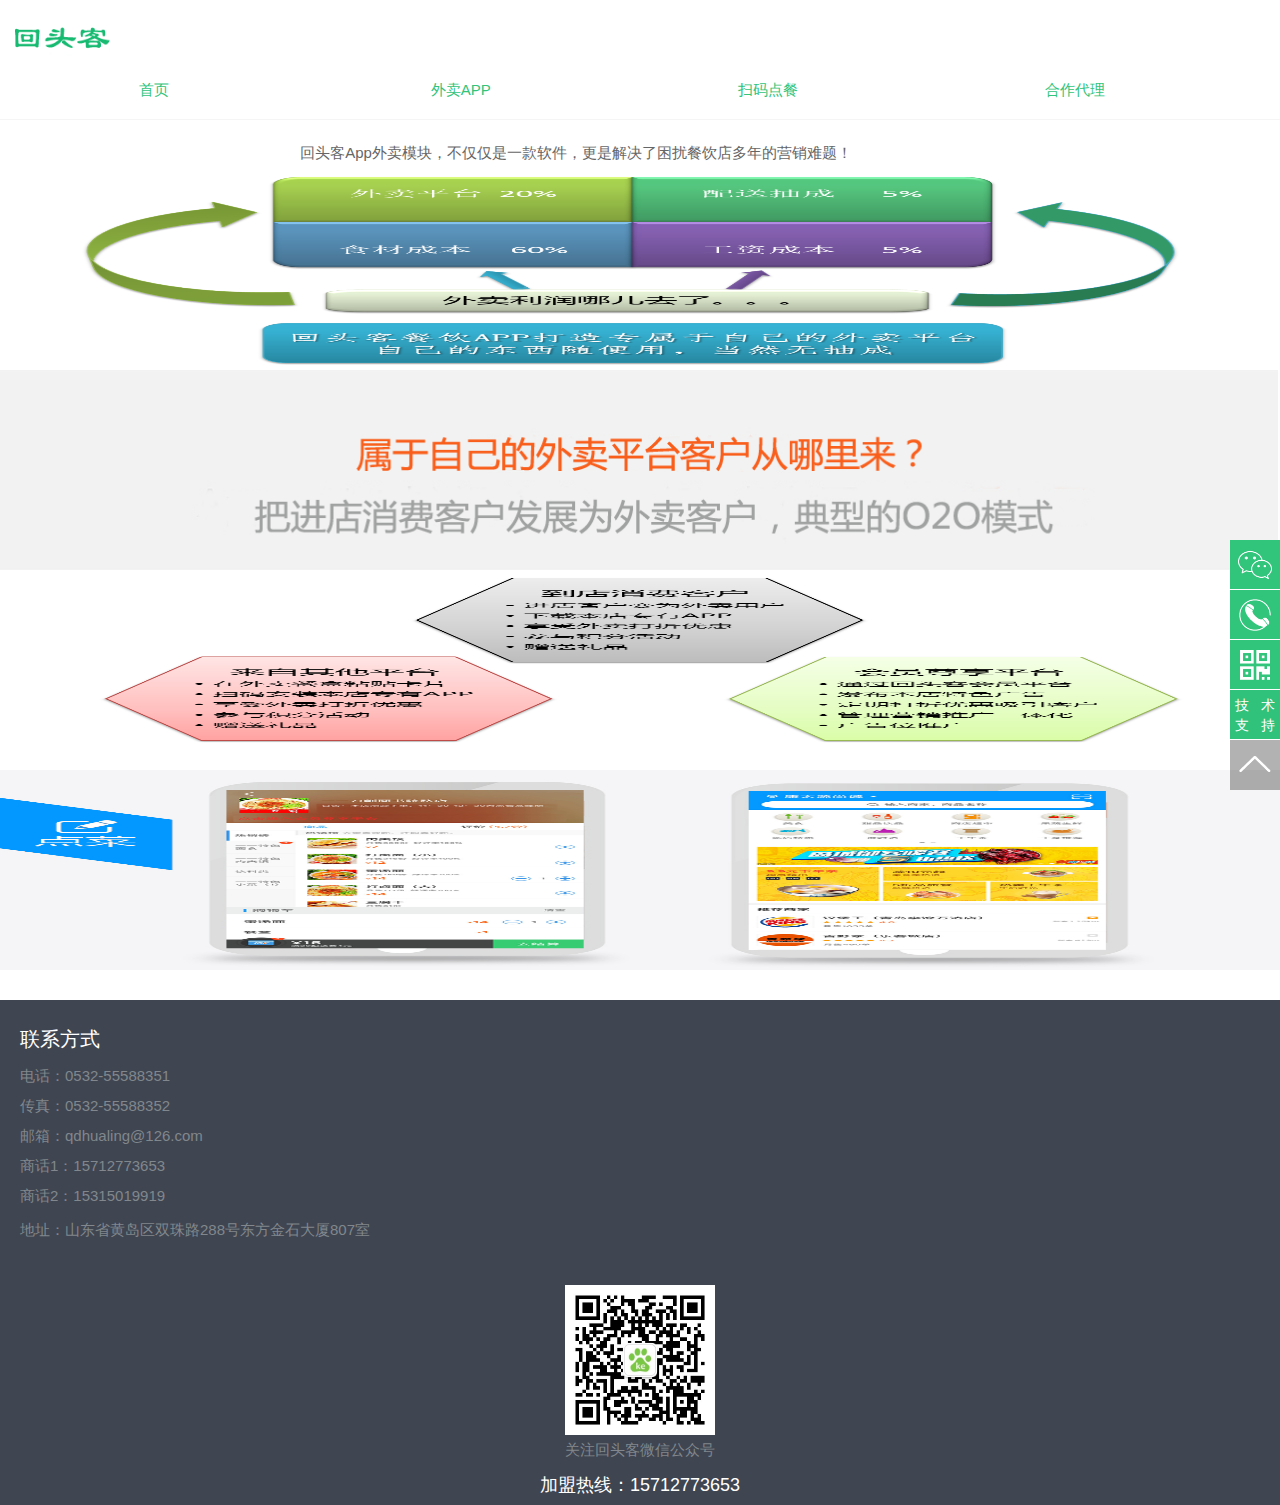
<file: takeout.html>
<!DOCTYPE html PUBLIC "-//W3C//DTD XHTML 1.0 Transitional//EN" "http://www.w3.org/TR/xhtml1/DTD/xhtml1-transitional.dtd">
<html xmlns="http://www.w3.org/1999/xhtml">
<head>
<meta name="Keywords" content="">
<meta name="Description" content="�ൺ����Ƽ����޹�˾רҵ������������������˾�������������Ļ�ͷ�Ͳ���APP����һ���ۺϲ�����������.��Ҫ������ƽ̨�����������ƽ̨����Ź�������ɨ�뼴�ɵ�˵ȶ������ģ�飬�����޳�ɣ�">
<meta name="viewport" content="width=device-width, initial-scale=1.0, minimum-scale=1.0, maximum-scale=1.0, user-scalable=no" />
<link href="css/common.css" rel="stylesheet"/>
<link href="css/takeout.css" rel="stylesheet"/>
<link rel="stylesheet" type="text/css" href="Content/resource/css/swiper-3.4.0.min.css" />
<link rel="stylesheet" type="text/css" href="Content/resource/css/bootstrap.min.css" />
<link rel="stylesheet" type="text/css" href="Content/resource/css/index.css" />
<link rel="stylesheet" type="text/css" href="trader/css/share.css" />
<link rel="stylesheet" type="text/css" href="trader/css/trader.css" />
<link rel="stylesheet" type="text/css" href="productstyle/css/product.css" />
<link rel="stylesheet" type="text/css" href="productstyle/css/news.css" />
<link href="Content/resource/changeIconFont/iconfont.css" rel="stylesheet" />
<link href="trader/changsvg/iconfontpro.css" rel="stylesheet" />
<title>��ͷ��</title>
<script src="Content/resource/js/jquery.min.js" type="fa465c4d66eaf89c2c4aafef-text/javascript" charset="utf-8"></script>
</head>
<body>
<div class="main_div">
	<header>
		<div class="logo1_div">
			<img class="logo1_img" src="image/home.png"/>
			<!--
			<div class="login_div">��¼</div>
			<div class="register_div">ע��</div>
			-->
		</div>
		<div class="nav">
			<a href="index.html"><div>��ҳ</div></a>
			<a href="takeout.html"><div>����APP</div></a>
			<a href="order.html"><div>ɨ����</div></a>
			<a href="agents.html"><div>��������</div></a>
		</div>
	</header>
	<div class="space_div"></div>
	<div class="htkappwmmk">��ͷ��App����ģ�飬��������һ�����������ǽ�������Ų���������Ӫ�����⣡</div>
	<img class="logo2_img" src="image/201810180001.png"/>
	<img class="logo3_img" src="image/201810180002.png"/>
	<img class="logo4_img" src="image/201810180003.png"/>
	<img class="logo5_img" src="image/201810180004.png"/>
	<div class="footer_div">
		<div class="lxfs_div">��ϵ��ʽ</div>
		<div class="dh_div">�绰��0532-55588351</div>
		<div class="cz_div">���棺0532-55588352</div>
		<div class="yx_div">���䣺qdhualing@126.com</div>
		<div class="sh1_div">�̻�1��15712773653</div>
		<div class="sh2_div">�̻�2��15315019919</div>
		<div class="dz_div huanhang">��ַ��ɽ��ʡ�Ƶ���˫��·288�Ŷ�����ʯ����807��</div>
		<div class="ecode_div">
			<img class="ecode_img" src="image/201810170009.jpg"/>
			<div class="gzhtk">��ע��ͷ��΢�Ź��ں�</div>
			<div class="jmrx">�������ߣ�15712773653</div>
		</div>
	</div>
</div>
<div class="boradside">
	<ul class="right_box">
		<li class="right_small_box" id="zixun">
			<img src="Content/resource/img/weixin.png" class="img-responsive center-block" />
		</li>
		<li class="right_small_box" id="dianhua">
			<img src="Content/resource/img/phone_small_box.png" class="img-responsive center-block" />
		</li>
		<li class="right_small_box" id="code">
			<img src="Content/resource/img/code_small_box.png" class="img-responsive center-block" />
		</li>
		<li class="right_small_box" id="code" style="background:#30c17b;color:#fff;">
			<p style="padding-left:5px; padding-top:5px;">��&nbsp;&nbsp;&nbsp;��</p>
			<p style="padding-left:5px; padding-top:0px;">֧&nbsp;&nbsp;&nbsp;��</p>
		</li>
		<li class="right_small_box" id="zhiding" style="border: none;background:rgba(0, 0, 0, 0.3)">
		<img src="Content/resource/img/zhiding.png" class="img-responsive center-block" />
		</li>
	</ul>
	<div class="left_box">
		<div class="left_small_box">
			<ul>
				<li style="font-size: 14px;">��ѡ�����¿ͷ�������ѯ</li>
				<li>
					<a href="http://wpa.qq.com/msgrd?v=3&uin=1578569337&site=qq&menu=yes" style="width:150px;height:50px;line-height: 50px;margin: auto;color: #31C47B;">
					�ͷ�1��1578569337&nbsp;&nbsp;&nbsp;&nbsp;&nbsp;&nbsp;&nbsp;&nbsp;</a>
				</li>
				<li>
					<a href="http://wpa.qq.com/msgrd?v=3&uin=2624691289&site=qq&menu=yes" style="width:150px;height:50px;line-height: 50px;margin: auto;color: #31C47B;">
					�ͷ�2��2624691289&nbsp;&nbsp;&nbsp;&nbsp;&nbsp;&nbsp;&nbsp;&nbsp;</a>
				</li>
				<li>
					<a href="http://wpa.qq.com/msgrd?v=3&uin=656628150&site=qq&menu=yes" style="width:150px;height:50px;line-height: 50px;margin: auto;color: #31C47B;">
					�ͷ�3��656628150&nbsp;&nbsp;&nbsp;&nbsp;&nbsp;&nbsp;&nbsp;&nbsp;&nbsp;&nbsp;</a>
				</li>
			</ul>
			<div class="active_block">&nbsp;</div>
		</div>
		<div class="left_small_box">
			<ul>
				<li class="list_box_small_2" style="font-size: 15px;">����������ѯ����</li>
				<li class="list_box_small_2" style="font-size: 18px;color: #31C47B;"><img src="Content/resource/img/dianhua.png" />15712773653</li>
				<li style="height: 60px;">
					<p>�绰��ѯ����ʱ�� </p>
					<p>��һ������ 9:00��22:00</p>
				</li>
			</ul>
			<div class="active_block">&nbsp;</div>
		</div>
		<div class="left_small_box">
			<ul class="code_img" style="margin: auto;">
				<!--
				<li style="height: 120px;">
					<img src="Content/resource/img/code_img1.png" class="img-responsive center-block" />
					<p style="font-size: 14px;">ɨ����ѯ</p>
				</li>
				-->
				<li style="height: 120px;">
					<img src="Content/resource/img/ecode.jpg" style="width:96px;height:96px;margin-left:75px;" />
					<p style="margin-left:50px;width:140px;">��ע��ͷ��΢�Ź��ں�</p>
				</li>
			</ul>
			 <div class="active_block">&nbsp;</div>
		</div>
		<div class="left_small_box">
			<ul>
				<li style="font-size: 14px;height:50px;line-height:50px;text-align:center;">����֧��</li>
				<li style="font-size: 14px;height:50px;line-height:50px;text-align:center;color:#31c47b;">����֧�����ߣ�0532-55588351</li>
				<li style="font-size: 14px;height:50px;line-height:50px;text-align:center;color:#31c47b;">�ۺ���֧�֣�15315019919&nbsp;&nbsp;&nbsp;&nbsp;</li>
				<li style="font-size: 14px;height:50px;line-height:50px;text-align:center;color:#31c47b;">��������֧�֣�18765943028&nbsp;&nbsp;&nbsp;&nbsp;</li>
				<!--
				<li>
					<a href="tencent://message/?uin=2155919045&amp;Site=�ͷ�&amp;Menu=yes" class="small_btn_a" style="width:172px;">��֧ͨ����֧����������</a>
				</li>
				<li>
					<a href="tencent://message/?uin=2189019178&amp;Site=�ͷ�&amp;Menu=yes" class="small_btn_a">��ͨ������Ӳ����</a>
				</li>
				<li>
					<a href="tencent://message/?uin=961917159&amp;Site=�ͷ�&amp;Menu=yes" class="small_btn_a">�������⣬����ϵ</a>
				</li>
				-->
			</ul>
			<div class="active_block">&nbsp;</div>
		</div>
	</div>
</div>
<script src="Content/resource/js/swiper-3.4.0.jquery.min.js" type="fa465c4d66eaf89c2c4aafef-text/javascript" charset="utf-8"></script>
<script src="Content/resource/js/bootstrap.min.js" type="fa465c4d66eaf89c2c4aafef-text/javascript" charset="utf-8"></script>
<script src="Content/resource/js/javascriptindex.js" type="fa465c4d66eaf89c2c4aafef-text/javascript" charset="utf-8"></script>
<script type="fa465c4d66eaf89c2c4aafef-text/javascript">
	setTimeout(function(){
		$("#nb_icon_wrap").remove();
		$(".nb-invite-body").remove();
		$("#newBridge").remove();
	}, 1000);
   </script>
<script src="https://edge.yunjiasu.com/cdn-cgi/scripts/2448a7bd/cloudflare-static/rocket-loader.min.js" data-cf-nonce="fa465c4d66eaf89c2c4aafef-" defer=""></script>
</body>
</html>
</file>
<file: css/common.css>
/* CSS Document */
body{
	margin:0px;
}
.main_div{
	width:100%;
}
.logo1_div{
	width:100%; 
	height:60px;
}
.logo1_img{
	width:100px; 
	height:50px;
	margin-left:10px; 
	margin-top:15px; 
}
/*
.login_div{
	width:100px; 
	height:30px; 
	line-height:30px; 
	text-align:center; 
	font-size: 20px; 
	color:#30c17b; 
	margin-top:-45px; 
	margin-left:130px; 
	background: #fff;
	border: solid 1px #30c17c;
	position:absolute;
}
.register_div{
	background: #30c17b;
	border: solid 1px #30c17c;
	font-size: 20px; 
	color:#fff; 
	width:100px; 
	height:30px; 
	line-height:30px; 
	text-align:center; 
	margin-top:-45px; 
	margin-left:250px; 
	position:absolute;
}
*/
header{
	width:100%; 
	height:120px; 
	border-bottom:solid #f5f5f5 1px;
	background-color:#fff;
	position:fixed;
	z-index:1;
}
header .nav{
	height:60px;
	line-height:60px;
}
header .nav div{
	list-style:none;
	float:left;
	width:24%;
	height:60px;
	line-height:60px;
	text-align:center;
	font-size:15px;
	color:#31c47b;
}
.space_div{
	width:100%; 
	height:120px;
}
.footer_div{
	width:100%;
	padding-top:25px; 
	margin-top:30px;
	background-color:rgb(63, 69, 81); 
}
.lxfs_div{
	height:40px;
	color:#fff; 
	font-size:20px; 
	padding-left:20px;
}
.dh_div,.cz_div,.yx_div,.sh1_div,.sh2_div,.dz_div{
	height:30px;
	color:rgb(129, 135, 140); 
	font-size:15px; 
	padding-left:20px;
}
.huanhang{
	line-height:30px;
	padding-right:20px;
}
.ecode_div{
	width:100%;
	text-align:center; 
	margin-top:40px;
}
.ecode_img{
	width:150px; 
	height:150px;
}
.gzhtk{
	height:30px; 
	line-height:30px;
	color:rgb(129, 135, 140); 
	text-align:center; 
	font-size:15px; 
}
.jmrx{
	height:40px;
	line-height:40px;
	font-size:18px; 
	text-align:center; 
	color:#fff;
}
</file>
<file: css/index.css>
/* CSS Document */
.logo2_div{
	width:100%; 
	height:250px;
}
.logo2_img{
	width:100%; 
	height:250px;
}
.ljzc_div{
	width:100%; 
	height:30px; 
	margin-top:-175px;
	position:absolute; 
}
.ljzc_div .btn_div{
	width:100px; 
	height:30px; 
	line-height:30px; 
	color: #748ae4; 
	margin:0 auto;
	text-align:center; 
	font-size:18px;
	background-color: #fff; 
}
.xsct{
	width:100%; 
	height:40px; 
	line-height:40px;
	color: rgb(102, 102, 102);
	text-align:center; 
	font-size:25px; 
	font-weight:bold; 
	margin-top:10px;
}
.bnxy{
	width:90%; 
	height:40px; 
	line-height:20px;
	color: rgb(102, 102, 102);
	text-align:center; 
	font-size:15px; 
	margin:0 auto;
}
.logo3_img{
	width:100%; 
	height:100px;
}
.smdc_div{
	width:100%; 
	background-color:rgb(246, 246, 246);
}
.smdc{
	width:100%; 
	height:40px; 
	line-height:40px; 
	color:rgb(102, 102, 102); 
	text-align:center; 
	font-size:25px; 
	font-weight:bold; 
	margin-top: 20px;
}
.qdsc{
	width:90%; 
	height:30px; 
	line-height:30px;
	color: rgb(102, 102, 102);
	text-align:center; 
	font-size:15px;
	margin:0 auto;
}
.logo4_img{
	width:100%; 
	height:180px; 
	margin-top:30px;
}
.yyzj{
	width:100%; 
	height:40px; 
	line-height:40px; 
	text-align:center; 
	color:rgb(102, 102, 102); 
	font-size:25px; 
	font-family:Microsoft YaHei; 
	font-weight:bold; 
	margin-top:20px;
}
.btdsf{
	width:90%; 
	height:30px; 
	line-height:30px;
	color: rgb(102, 102, 102);
	text-align:center; 
	font-size:15px;
	margin:0 auto;
}
.tab1{
	width:100%; 
	height:100px; 
	text-align:center; 
	margin-top:30px;
}
.tab1 td{
	width:33%;
}
.tab1 .img_div{
	width:60px; 
	height:59px; 
	margin:auto;
	background-image:url(../image/201810170004.png);
	background-origin: padding-box;
	background-position-x: 50%;
	background-repeat: repeat;
	background-size: 100% auto; 
}
.tab1 .img1{
	background-position: 50% 0px;
	background-position-y: 0px;
}
.tab1 .img2{
	background-position: 50% -59px;
	background-position-y: -59px;
}
.tab1 .img3{
	background-position: 50% -118px;
	background-position-y: -118px;
}
.tab1 .text_div{
	width:100%; 
	height:40px; 
	line-height:40px; 
	text-align:center; 
	color:rgb(102, 102, 102); 
	font-size:14px;
}
.logo5_div{
	text-align:center;
}
.logo5_img{
	width:60%; 
	height:180px;
}
.tab2_div{
	width:100%; 
	background-color:rgb(246, 246, 246);
}
.cpldgn{
	width:100%; 
	height:60px; 
	line-height:60px; 
	text-align:center; 
	color:rgb(102, 102, 102); 
	font-size:25px; 
	font-weight:bold;
}
.tab2{
	width:90%;
	margin:0 auto;
}
.tab2 td{
	border:5px solid rgb(246, 246, 246);
	width:45%;
	padding:15px;
	background-color:#fff;
}
.tab2 .img_div{
	width:100px; 
	height:100px;
	background-image:url(../image/201810170006.png);
	background-position:-x:50%;
}
.tab2 .img1{
	background-position:50% 0px;  
	background-position-y:0px;
}
.tab2 .img2{
	background-position:50% -100px; 
	background-position-y:-100px;
}
.tab2 .img3{
	background-position:50% -200px;  
	background-position-y:-200px;
}
.tab2 .img4{
	background-position:50% -300px;  
	background-position-y:-300px;
}
.tab2 .img5{
	background-position:50% -400px;  
	background-position-y:-400px;
}
.tab2 .img6{
	background-position:50% -500px;  
	background-position-y:-500px;
}
.tab2 .img7{
	background-position:50% -600px;  
	background-position-y:-600px;
}
.tab2 .img8{
	background-position:50% -700px; 
	background-position-y:-700px;
}
.tab2 .title{
	width:100%; 
	height:30px; 
	line-height:30px; 
	color:rgb(102, 102, 102); 
	font-size:20px;
}
.tab2 .description{
	width:100%; 
	height:20px; 
	line-height:20px; 
	color:rgb(102, 102, 102); 
	font-size:14px;
}
.logo6_img{
	width:100%; 
	height:200px;
}
.logo7_img{
	width:100%; 
	height:300px;
}
.ljzx{
	width:150px; 
	height:40px; 
	line-height:40px; 
	text-align:center; 
	color:#fff; 
	font-size:15px; 
	margin:0 auto; 
	margin-top:10px; 
	background-color:#ff6600; 
	border-top-left-radius:10px;
	border-top-right-radius:10px;
	border-bottom-left-radius:10px;
	border-bottom-right-radius:10px;
}
</file>
<file: Content/resource/css/index.css>
/*头部样式*/
.container-fluid {
  margin: 0;
  padding: 0;
  width: 100%;
  color: #666666;
  font-family: "Segoe UI", "Lucida Grande", Helvetica, Arial, "Microsoft YaHei", FreeSans, Arimo, "Droid Sans", "wenquanyi micro hei", "Hiragino Sans GB", "Hiragino Sans GB W3", FontAwesome, sans-serif !important;
  overflow: hidden;
}
.slide_1 a{
  display: block;
}	
.container-fluid .header {
  width: 100%;
  position: relative;
  overflow: hidden;
  height: 70px;
}
.container-fluid .header .header_nav {
  max-width: 1100px;
  text-align: center;
  margin: auto;
  height: 70px;
  line-height: 70px;
  font-size: 16px;
}
.container-fluid .header .header_nav .logo {
  width: 20%;
  display: block;
  float: left;
  margin: 20px auto;
}
.container-fluid .header .header_nav .btn_a .btn_div {
  width: 10%;
  float: left;
}
.container-fluid .header .header_nav .btn_a .btn_div .btn_1 {
  line-height: 30px;
  width: 100px;
  height: 32px;
  border: 1px solid #30c17c;
  border-radius: 17px;
  display: inline-block;
  color: #30c17c;
  text-decoration: none;
}
.container-fluid .header .header_nav .btn_a .btn_div .btn_2 {
  color: #999;
  border: 1px solid #c7d4da;
}
.container-fluid .header .header_nav .btn_a .btn_div .btn_1:hover {
  background: #30c17c;
  color: #fff;
  border-color: #30c17c;
}
.container-fluid .header .header_nav .btn_a .btn_div .btn_2:hover {
  background: #07c9de;
  border-color: #07c9de;
}
.container-fluid .header .header_nav .logo_img {
  width: 90px;
}
.container-fluid .header .header_nav .martbotom2 {
  display: none;
  transform: translateY(-3px);
  height: 3px;
  background: #1DB77D;
  margin: auto;
}
.container-fluid .header .header_nav .displayblock {
  display: block !important;
}
.container-fluid .header .header_nav ul {
  list-style: none;
  padding: 0;
  margin: 0;
}
.container-fluid .header .header_nav ul li {
  float: left;
  width: 10%;
}
.container-fluid .header .header_nav ul li a {
  display: block;
  text-decoration: none;
  color: gray;
  overflow: hidden;
}
.container-fluid .sub-nav-bg {
  width: 100%;
  background: red;
  position: absolute;
  z-index: 99999;
  top: 80px;
  display: none;
  background: #313131;
}
.container-fluid .sub-nav-bg .main {
  max-width: 1100px;
  margin: auto;
  overflow: hidden;
}
.container-fluid .sub-nav-bg .main .nav_title {
  height: 50px;
  color: #a5a5a5;
  font-size: 16px;
  text-align: left;
  line-height: 50px;
}
.container-fluid .sub-nav-bg .main .border-right {
  border-right: 1px dashed #676767;
}
.container-fluid .sub-nav-bg .main .mp0 {
  margin: 0;
  padding: 0;
}
.container-fluid .sub-nav-bg .main .mp0 .list_nav_img {
  width: 16px;
  display: inline-block;
}
.container-fluid .sub-nav-bg .main ul {
  padding: 0;
  margin: 0;
  list-style: none;
}
.container-fluid .sub-nav-bg .main .list_nav {
  overflow: hidden;
}
.container-fluid .sub-nav-bg .main .list_nav li {
  float: left;
  
  height: 50px;
  line-height: 50px;
}
.container-fluid .sub-nav-bg .main .list_nav li .list_nav_img {
  width: 16px;
  display: inline-block;
}
.container-fluid .sub-nav-bg .main .list_nav li a {
  color: #a5a5a5;
  text-decoration: none;
}
.container-fluid .sub-nav-bg .main .list_nav_2 {
  overflow: hidden;
}
.container-fluid .sub-nav-bg .main .list_nav_2 li {
  width: 50%;
  float: left;
  height: 50px;
  line-height: 50px;
}
.container-fluid .sub-nav-bg .main .list_nav_2 li a {
  color: #fff;
  text-decoration: none;
}
.container-fluid .sub-nav-bg .main .daili {
  margin: auto;
  width: 350px;
  height: 50px;
  line-height: 70px;
}
.container-fluid .sub-nav-bg .main .daili a {
  width: 100px;
  padding-left: 10px;
  padding-right: 10px;
  display: inline-block;
  color: #a5a5a5;
  text-decoration: none;
}
.container-fluid .sub-nav-bg .main .daili .list_nav_img {
  width: 16px;
  display: inline-block;
  margin-right: 5px;
}
.container-fluid .sub-nav-bg .main .about_box {
  width: 780px;
  height: 50px;
  margin: auto;
  line-height: 70px;
}
.container-fluid .sub-nav-bg .main .about_box .list_nav_img {
  width: 16px;
  display: inline-block;
  margin-right: 5px;
}
.container-fluid .sub-nav-bg .main .about_box a {
  display: inline-block;
  width: 100px;
  color: #a5a5a5;
  text-decoration: none;
}
.container-fluid .sub-nav-bg .main .about_box .menu2 {
  font-size: 18px;
}
.container-fluid .active_box {
  width: 100%;
  height: 100%;
}
/*首页轮播*/
.center {
  width: 100%;
  position: relative;
  padding-top: 74px;
}
.center .swiper-container {
  width: 100%;
}
.center .swiper-container .slide_1 img {
  width: 100%;
}
.center #prev,
.center #next {
  width: 30px;
  height: 50px;
  border-radius: 5px;
  -webkit-border-radius: 5px;
  -moz-border-radius: 5px;
}
.center #prev {
  margin-left: 40px;
  background: rgba(0, 0, 0, 0.3) url(../img/left.png) no-repeat center / 100%;
}
.center #next {
  margin-right: 40px;
  background: rgba(0, 0, 0, 0.3) url(../img/right.png) no-repeat center / 100%;
}
.center .swiper-pagination-bullet-active {
  background: #ffffff;
}
/*版本公告*/
.center .announcement {
  width: 100%;
  background-color: #f5f5f5;
  height: 50px;
  line-height: 50px;
}
.center .announcement .box {
  padding: 0;
  max-width: 1000px;
  margin: auto;
}
/*产品服务*/
.center .bg {
  height: 885px;
  background-repeat: no-repeat;
  background-position: center;
  width: 100%;
  background:#fff;
  background-size: cover;
  -webkit-background-size: cover;
  -moz-background-size: cover;
}
.center .activebg {
  background-repeat: no-repeat;
  background-position: center;
  background-size: cover;
  -webkit-background-size: cover;
  -moz-background-size: cover;
}
.center .nav-tabs > li.active > a,
.center .nav-tabs > li.active > a:hover,
.center .nav-tabs > li.active > a:focus {
  background: none;
  border: none;
  color: #31c17b;
  width: 100px;
  margin:auto;
  border-bottom: 2px solid #31c17b;
}
.nav-tabs > li > a {
        margin-right: 2px;
    line-height: 1.42857143;
    border: 0px solid transparent;
    border-radius: 4px 4px 0 0;
}

.center .Product_title:focus {
  border-bottom: 2px solid #31c17b;
}
.center .nav-tabs > li > a:hover {
  background: none;
  border: none;
}

/**介绍软件**/
.row {
margin-right:0;
margin-left:0;
}
p {
    margin: 0 0 0px 0;
}
.center .software_introduce {
width:100%;
background:#f8f8f8;
}
.center .software_introduce .software_introduce_nav{
   max-width:1100px;
   margin:auto;
}
    .center .software_introduce .software_introduce_nav ul {
    padding-left:0;
    padding-top:20px;
    padding-right:0;
    }
.center .software_introduce .software_introduce_nav ul li{
  list-style:none;
  overflow:hidden;
}
 .center .software_introduce .software_introduce_nav ul li .software_introduce_title {
   position:absolute;
   top:28px;
   bottom:0px;
   left:50px;
   right:0px;
}
  .center .software_introduce .software_introduce_nav ul li .software_introduce_title p{
   line-height:26px;
   font-size:14px;
   color:#999;
}
   .center .software_introduce .software_introduce_nav ul li .software_introduce_title p:first-child{
    color:#000;
    font-size:16px;
    font-weight:600;
   line-height:26px;
}
 .center .software_introduce .software_introduce_nav ul li .software_icon {
   float:left;
   color:#31C47B;
   padding-bottom:36px;
   padding-top:30px;
   padding-right:15px;
    }
    .center .software_introduce .software_introduce_nav ul li .software_lefttitle p {
    margin:0 0 0px;
    line-height:30px;
    }
.center .software_bgb {
    transition: .35s;
    background-color: #7977ef;
}
    .center .software_bgb .row {
    margin-left:0;
    margin-right:0;
    }
    /*左边的导航*/
.center .software_introduce .software_introduce_context {
   max-width:1100px;
   margin:auto;
}
.center .software_introduce .software_introduce_context .col-xs-4 {
   padding-left:0;
   padding-right:0;
}
.center .software_introduce .software_introduce_context .software_left_navlist {
    background: rgba(255,255,255,0.1);
}
.center .software_introduce .software_introduce_context .software_left_navlist ul {
  padding-left:0px;
  padding-right:0;
  margin-top:0;
  margin-bottom:0;

}

   /*设置动画*/
  .center .software_introduce .software_introduce_context ul li{
    list-style:none;
    overflow:hidden;
    padding: 0 20px;
	position:relative;
}
 .center .software_introduce .software_introduce_context ul li .after{
	background-color: #7977ef;
    position: absolute;
    top: 0;
    left: 0;
    bottom: 0;
    z-index: 0;
    width: 0;
    transition: all .5s;
}

 .center .software_introduce .software_introduce_context ul li.active .after{
	 width: 100%;
}

/*动画*/


 .center .software_introduce .software_introduce_context ul li .software_left_p {
    padding: 30px 0;
    position:relative;
 }
 .center .software_introduce .software_introduce_context ul li .software_left_p:before{
     content: " ";
     display: block;
     height: 1px;
     width: 100%;
     background-color: #fff;
     bottom:0;
     position:absolute;
     margin:auto;
 }
.center .software_introduce .software_introduce_context ul li:last-child .software_left_p:before{
    display: none;
}
.center .software_introduce .software_introduce_context ul li .software_left_icon{
  float:left;
  font-size:28px;
  color:#fff;
  padding-right:18px;
  line-height:38px;
  position:relative;
  z-index: 1;
}
.center .software_introduce .software_introduce_context ul li .software_left_icon.i_addactive{
  color:#fff;
}
.center .software_introduce .software_introduce_context ul li .software_lefttitle {
  color:#ffffff;
  font-size:14px;
  position: relative;
  z-index: 1;
}
.center .software_introduce .software_introduce_context ul li .software_lefttitle p:first-child {
font-size:18px;
font-weight:300;
}
.center .software_introduce .software_introduce_context ul li .software_lefttitle p:last-child {
color:#ffffff;
font-size:14px;
}
 .center .software_introduce .software_introduce_context .software_right {
 padding-left:70px;
 }
 .center .software_introduce .software_introduce_context .software_right .software_right_mian {
 display:none;
 }
 .center .software_introduce .software_introduce_context .software_right .software_right_mian.selected{
 display:block;
 }
  .center .software_introduce .software_introduce_context .software_right h2{
 padding:26px 0;
 color:#fff;
 font-size:24px;
  }
  .center .software_introduce .software_introduce_context .software_right h4{
 line-height:28px;
 color:#fff;   
 font-size:14px;
 }
 .center .software_introduce .software_introduce_context .software_right .software_right_mian  .software_evaluate ul {
 padding-left:0;
 padding-right:0;
 margin-left:0;
 margin-right:0;
 overflow:hidden;

 }
.center .software_introduce .software_introduce_context .software_right .software_right_mian  .software_evaluate ul li {
  text-align:center;
  color:#fff;
  font-size:14px;
  padding:0px 0px;
  padding-top:12px;
  width:12.3%;
  float:left
     }
    .center .software_introduce .software_introduce_context .software_right .software_right_mian .software_evaluate ul li .icon-huiyuanguanli {
    
    }
.center .software_introduce .software_introduce_context .software_right .software_right_mian  .software_evaluate ul li:nth-child(7) {

width:13.50100%;

     }
 .center .software_introduce .software_introduce_context .software_right .software_right_mian  .software_evaluate ul li .software_right_icon {

color:#fff;
 font-size:24px;
 }
 .center .software_introduce .software_introduce_context .software_right .software_right_mian  .software_evaluate ul li span {
 display:block;
 }
 .center .software_introduce .software_introduce_context .software_right .software_btn  {
 padding-top:30px;
 }
 .center .software_introduce .software_introduce_context .software_right .software_btn a:first-child{
 background:#fff;
 width:120px;
 color:#31C17c;
 border:#fff 1px solid;
 margin-right:10px;
 padding:14px 0;
 display:inline-block;
 text-decoration:none;
 text-align:center;
 }
    .center .software_introduce .software_introduce_context .software_right .software_btn a:first-child:hover {
     background:#30C17c;
     color:#fff;
     border:#30c17b 1px solid;
    }
 .center .software_introduce .software_introduce_context .software_right .software_btn .che_infoall{
color:#fff;
 /*opacity:0.1;*/
 width:120px;
 background-color:transparent;
 border:#fff 1px solid;
 padding-right:10px;
 padding:14px 0;
 display:inline-block;
 text-align:center;
 text-decoration:none;
 }
 .center .software_introduce .software_introduce_context .software_right .software_btn .che_infoall:hover {
    background:#fff;
    color:#30c17b;
}
 /*客户案例*/
 .center .software_introduce .software_introduce_context .software_right .software_case h2{
   padding-bottom:30px;
   padding-top:5px;
   color:#fff;
   font-size:24px;
 }
 .center .software_introduce .software_introduce_context .software_right .software_case .software_case_show{

 }
.center .software_introduce .software_introduce_context .software_right .software_case .software_case_show ul {
    margin:0 0;
    padding:0 0;

}
.center .software_introduce .software_introduce_context .software_right .software_case .software_case_show ul li{
   float:left;
   text-align:center;
   padding:0px 0px;
   padding-right:10px;
   float:left
}
.center .software_introduce .software_introduce_context .software_right .software_case .software_case_show ul li .software_case_show1 {
  height:67px;
  width:100%;
  background:#fff;
}
.center .software_introduce .software_introduce_context .software_right .software_case .software_case_show ul li .software_case_show1 img {
    width:100%;
          
}
    /*触发效果*/
   
.center .software_introduce .software_introduce_context ul li .software_left_p.lineactive{
    border-bottom:none;
}
 .center .software_introduce .software_introduce_context ul li .software_left_p.border:before{
    display:none;
}
/**介绍软件**/

.center .Product_service .color_f {
  margin: 0;
  padding-bottom:48px;
}
.center .Product_service_box {
  max-width: 1100px;
  margin: auto;
  padding-top: 76px;
}
.center .Product_service_box a {
  color: #666;
  text-decoration: none;
  position:relative;
}
    .center .Product_service_box .doww {
     background:#31C17c;
 width:120px;
 color:#fff;
 border:#31C17c 1px solid;
 padding:14px 0;
 display: block;
 text-decoration:none;
 text-align:center;

    }
 .center .Product_service_box .doww:hover {
background:#fff;
 color:#30c17b;
 border:#31C17c 1px solid;

    }
.center .Product_service_box .tab {
  color: #d9d9d9;
  text-decoration: none;
}
.center .Product_service_box .nav_Product_service {
  border: none;
  margin-bottom:20px;
}
.center .Product_service_box .nav_Product_service li {
    text-align: center;
    font-size: 14px;
    padding: 0px 0px;
    width: 25%;
    float: left;
}
.center .Product_service_box .nav_Product_service li a span.p_active {
   color:#31c17b;
}
.center .Product_service_box .nav_Product_service li a .software_icon{
    height: 50px;
    line-height: 50px;
  
}
.center .Product_service_box .nav_Product_service li.li_active .software_icon{
    color:#31c17b;
}
.center .Product_service_box .nav_Product_service li a span{
   display:block;
   color:#7a7a7a;
}
.center .Product_service_box .appbox {
  width: 100%;
  border-radius: 5px;
  -webkit-border-radius: 5px;
  -moz-border-radius: 5px;
}
.center .Product_service_box .appbox .row {
  margin: 0;
  padding: 0;
  position:relative;
}
.center .Product_service_box .appbox .imgbox {
  position: relative;
}
.center .Product_service_box .appbox .imgbox .inimgbox {
  height: 540px;
  position:relative;
}
.center .Product_service_box .appbox .imgbox .inimgbox img {
    transition: 0.3s;
    width: 67%;
    position: absolute;
    left: 4px;
    right: 0;
    top: 0;
    margin: auto;
    bottom: 0;
}
 .center .Product_service_box .appbox .deAPP_title{
     padding-bottom:0;
     padding-left:60px;
     padding-right:0;
     padding-top:0;
     margin-bottom:0;
     margin-left:0;
     margin-right:0;
     margin-top:0;
}
 .center .Product_service_box .appbox .deAPP_title h4 {
    padding-left:7px;
    font-size:28px;
    padding-top:12px;
 }
  .center .Product_service_box .appbox .deAPP_title button {
    margin-top:24px;
    padding-left:7px;
    width:118px;
    padding:18px;
    border:none;
    color:#fff;
    background:#31c17b;
 }
.center .Product_service_box .appbox .list_box_fuction {
  padding: 0;
  margin: 0;
  list-style: none;
  overflow: hidden;
  margin-left:20px;
  margin: auto;
  position: relative;
  margin-top: 13%;
}
.center .Product_service_box .appbox .list_box_fuction li {
  width: 18.469933%;
  float: left;
  margin-bottom:36px;
  margin-right:10px;
  text-align:center;
}
.center .Product_service_box .appbox .appfuction {
  margin: auto;
  width: 100px;
  height: 100px;
  position: relative;
  border-radius: 3px;
}
.center .Product_service_box .appbox .appfuction .appbox_icon {
    text-align: center;
    color: #fff;
    font-size: 32px;
    line-height:50px;
}
.center .Product_service_box .appbox .appfuction span {
  display:block;
  color: #fff;
}
.center .Product_service_box .appbox .appfuction:hover img {
  width: 50px;
}
.center .Product_service_box .appbox .fuction1{
  background-color: #c9c9c9;
  padding-top:12px;
}

.center .Product_service_box .appbox .fuction1:hover {
  background-color: #31c17b;
}
.center .Product_service_box .appbox .fuction1.appactive{
  background-color: #31c17b;
}
.center .Product_service_box .appbox .fuction2 {
  background-color: #2bc098;
}
.center .Product_service_box .appbox .fuction3 {
  background-color: #7099f2;
}
.center .Product_service_box .appbox .fuction4 {
  background-color: #ffae01;
}
.center .Product_service_box .appbox .fuction5 {
  background-color: #ff8c00;
}
.center .Product_service_box .appbox .fuction6 {
  background-color: #46a9ed;
}
.center .Product_service_box .appbox .fuction7 {
  background-color: #07c9de;
}
.center .Product_service_box .appbox .fuction8 {
  background-color: #93c458;
}
.center .Product_service_box .appbox .fuction9 {
  background-color: #ffae01;
}
.center .Product_service_box .appbox .fuction10 {
  background-color: #2ebdec;
}
.center .Product_service_box .appbox .fuction11 {
  background-color: #d368e3;
}
.center .Product_service_box .appbox .fuction12 {
  background-color: #2ebdec;
}
.center .Product_service_box .zhihuibox {
  width: 100%;
}
.center .Product_service_box .zhihuibox .row {
  margin: 0;
  padding: 0;
}
.center .Product_service_box .zhihuibox .img_box {
  position: relative;
}
.center .Product_service_box .zhihuibox .img_box .inimgbox {
  position: absolute;
  margin: auto;
  top: 0;
  left: 0;
  right: 0;
  bottom: 0;
}
.center .Product_service_box .zhihuibox .img_box .inimgbox .zhihui_img{
  position:absolute;
  top: 32px;
  right: 0px;
  width:100%;
}
.center .Product_service_box .zhihuibox .zhihuiul {
  padding: 0;
  margin: 0;
  list-style: none;
  padding-left:25px;
  position:relative;
 
}
.center .Product_service_box .zhihuibox .zhihuiul li {
  text-align:center;
}

/*格式化boostrap*/
.col-xs-1, .col-sm-1, .col-md-1, .col-lg-1, .col-xs-2, .col-sm-2, .col-md-2, .col-lg-2, .col-xs-3, .col-sm-3, .col-md-3, .col-lg-3, .col-xs-4, .col-sm-4, .col-md-4, .col-lg-4, .col-xs-5, .col-sm-5, .col-md-5, .col-lg-5, .col-xs-6, .col-sm-6, .col-md-6, .col-lg-6, .col-xs-7, .col-sm-7, .col-md-7, .col-lg-7, .col-xs-8, .col-sm-8, .col-md-8, .col-lg-8, .col-xs-9, .col-sm-9, .col-md-9, .col-lg-9, .col-xs-10, .col-sm-10, .col-md-10, .col-lg-10, .col-xs-11, .col-sm-11, .col-md-11, .col-lg-11, .col-xs-12, .col-sm-12, .col-md-12, .col-lg-12{
    padding-right:0px;
    margin-right:0;
    padding-left:0;
    margin-left:0;
}
.center .Product_service_box .zhihuibox .zhihuiul li a .zhihui_li_nav1 {
    width:100%;
    padding: 33px 20px;
    margin-left:25px;
    border-left:1px #999 dashed;
    position:relative;
}
    
.center .Product_service_box .zhihuibox .zhihuiul li a .big_radious{
   width: 16px;
    height: 16px;
    float: left;
    background:#fff;
    border: 1px #30c17b solid;
    border-radius: 50%;
    position: absolute;
    top: 27px;
    bottom: 0;
    right: 0;
    left: -8px;
}
.center .Product_service_box .zhihuibox .zhihuiul li a:hover .big_radious{
    background:#fff;
    border:1px #30c17b solid;
    border-radius:50%;
    transition:all 0.35s;
}

.center .Product_service_box .zhihuibox .zhihuiul li.active a  .big_radious .small_radious{
    width:10px;
    height:10px;
    border:1px #30c17b solid;
    background:#30c17b;
    border-radius:50%;
    position:absolute;
    margin:auto;
    top:0;
    left:0;
    right:0;
    bottom:0;

}
.center .Product_service_box .zhihuibox .zhihuiul li a .zhihui_li_nav1 span {
    display:block;
    float:left;
    padding-left:25px;

}
.center .Product_service_box .zhihuibox .zhihuiul li a .zhihui_li_nav1 .software_icon  {
   font-size:16px;
   padding-left:30px;
   padding-right:26px;
}

.center .Product_service_box .zhihuibox .zhihuiul li.active a {
  color: #2bc098;
}
.center .Product_service_box .yingjianbox {
  width: 100%;
}
.center .Product_service_box .yingjianbox .row {
  margin: 0;
  padding: 0;
}
.center .Product_service_box .yingjianbox .yjul {
  padding: 0;
  margin: 0;
  list-style: none;
  margin:auto;
}
.center .Product_service_box .yingjianbox .yjul li {
  padding: 10px;
  border:1px #dcdcdc solid;
  margin-left:26px;
  margin-bottom:26px;
}
.center .Product_service_box .yingjianbox .yjul .col-xs-4 {
    width:30.93333%;
}
.center .Product_service_box .yingjianbox .img_box img{
    width: 80%;
}
.center .Product_service_box .yingjianbox .img_box:hover img {
  transform: scale(1.13);
  z-index: 2;
}
.center .Product_service_box .yingjianbox .img_box {
  background-color: #fff;
  border-radius: 5px;
  -webkit-border-radius: 5px;
  -moz-border-radius: 5px;
}
.center .Product_service_box .yingjianbox .img_box img {
  position: relative;
  transition: 0.35s;
}
.center .Product_service_box .yingjianbox .img_box p {
  margin: 0;
  padding: 10px;
}
.center .Product_service_box .yingjianbox .img_box p .more {
  float: right;
  color:#30c17b;
}


/***产品修改***/

/***产品修改***/

@font-face {
  font-family: "shiping";
  src: url('../shiping/iconfont.eot');
  src: url('iconfont.eot#iefix') format('embedded-opentype'), url('../shiping/iconfont.woff') format('woff'), url('../shiping/iconfont.ttf') format('truetype'), url('../shiping/iconfont.svg#iconfont') format('svg');
}
.center .iconfont2 {
  font-family: "shiping" !important;
  font-size: 16px;
  font-style: normal;
  -webkit-font-smoothing: antialiased;
  -webkit-text-stroke-width: 0.2px;
  -moz-osx-font-smoothing: grayscale;
}
@font-face {
  font-family: "app";
  src: url('../app/iconfont.eot');
  src: url('iconfont.eot#iefix') format('embedded-opentype'), url('../app/iconfont.woff') format('woff'), url('../app/iconfont.ttf') format('truetype'), url('../app/iconfont.svg#iconfont') format('svg');
}
/*行业解决方案*/
.center .iconfont3 {
  display: block;
  font-family: "app" !important;
  font-size: 35px;
  font-style: normal;
  -webkit-font-smoothing: antialiased;
  -webkit-text-stroke-width: 0.2px;
}
.center .Product_title {
  padding-bottom: 5px;
}
.center .bacg {
  width:100%;
  background:#f8f8f8;
  padding-bottom: 24px;
}
.center .trade_programme {
  max-width: 1100px;
  padding-top:76px;
  margin: 0px auto;
  
  /*padding-bottom: 20px;*/
}
.center .trade_programme h2{
  padding-bottom:5px;
}
.center .trade_programme h5{
  margin-bottom: 48px;
}
.center .trade_programme .box {
  padding: 0;
  margin: 0;
  list-style: none;
  margin-top: 25px;
}
.center .trade_programme .box li {
  margin-left:10px;
  width:24%;
  overflow:hidden;
}
 .center .trade_programme .box li .trade_programme_mark {
    margin-bottom:10px;
    }
    .center .trade_programme .box li .trade_programme_list1{
    height:223px;
     width:100%;
   
    position:relative;
    }
    .center .trade_programme .box li .trade_programme_list2 {
    height:360px;
     z-index:0;
   
     position:relative;
    }
    .center .trade_programme .box li .trade_programme_list1 .trade_programme_icon span{
   display:block;
   width:100%;
     background: rgba(51,51,51,0.5);
    font-size:18px;
     font-weight:500;
   padding-left:16px;
   padding-top:18px;
   padding-bottom:18px;
   position:absolute;
   left:0;
   right:0;
   bottom:0;
   top:170px;
   color:#fff;
    }
    .center .trade_programme .box li .trade_programme_list1:hover .trade_programme_icon span {
    
    display:none;

    }
    .center .trade_programme .box li .trade_programme_list2:hover .trade_programme_icon2 span {
    
    display:none;

    }
    .center .trade_programme .box li .trade_programme_list2 .trade_programme_icon2 {
    overflow:hidden;
    }
     .center .trade_programme .box li .trade_programme_list2 .trade_programme_icon2 span{
   display:block;
   width:100%;
   font-size:18px;
   background: rgba(51,51,51,0.5);
  font-weight:500;
   padding-left:16px;
   padding-top:18px;
   padding-bottom:18px;
   position:absolute;
   left:0;
   right:0;
   bottom:0;
   top:307px;
   color:#fff;
    }
    .center .trade_programme .box li .trade_programme_list1 .trade_programme_text1{
    height:223px;
     width:100%;
    
    background:rgba(51,51,51,0.5);
    position:absolute;
    left:0;
    right:0;
    bottom:0;
    top:242px;
    color: #fff;
    overflow:hidden;
    }
    .center .trade_programme .box li .trade_programme_list1:hover .trade_programme_text1 {
    top:0;
     transition:0.35s;
    }
.center .trade_programme .box li .trade_programme_list1 .trade_programme_text1 span{
     display:block;
  padding-top:40px;
  font-size:18px;
  font-weight:500;
  padding-bottom:10px;
 padding-left:16px;
 z-index:1;
  font-size:18px;
     font-weight:500;
    }
 .center .trade_programme .box li .trade_programme_list1 .trade_programme_text1 p {
    line-height:25px;
   padding-left:16px;
}
  .center .trade_programme .box li .trade_programme_list2 .trade_programme_text2{
    height:360px;
     width:100%;
    
   background:rgba(51,51,51,0.5);
    position:absolute;
    left:0;
    right:0;
    bottom:0;
    top:370px;
    color:#fff;
    overflow:hidden;
    transition: 0.35s;
    }
.center .trade_programme .box li .trade_programme_list2:hover .trade_programme_text2 {
        display:block;
        top:0;
    }
 .center .trade_programme .box li .trade_programme_list2 .trade_programme_text2 span{
     display:block;
  padding-top:40px;
  font-size:18px;
  font-weight:500;
  padding-bottom:10px;
 padding-left:16px;
 z-index:1;
    }
 .center .trade_programme .box li .trade_programme_list2 .trade_programme_text2 p {
    line-height:25px;
   padding-left:16px;
}
     /*.center .trade_programme .box li .trade_programme_list2 .trade_programme_text2{
    height:223px;
     width:100%;
    background:#7099f2;
    position:absolute;
    left:0;
    right:0;
    bottom:0;
    top:360px;
    }*/
 /*.center .trade_programme .box li .trade_programme_list2 .trade_programme_text {
 background: #f0f0f0;
 width:100%;
 height:100%;
  position:absolute;
 top:593px;
 bottom:0;
 left:0;
 right:0;

 }
  .center .trade_programme .box li .trade_programme_list2 .trade_programme_text1 {
 background: #f0f0f0;
 width:100%;
 height:100%;
  position:absolute;
 top:593px;
 bottom:0;
 left:0;
 right:0;
 
 }
 .center .trade_programme .box li .trade_programme_list1 .trade_programme_text {
  background: #00ffff;
 width:100%;
 height:223px;
 position:absolute;
 top:593px;
 bottom:0;
 left:0;
 right:0;
 display:none;
 }

  .center .trade_programme .box li .trade_programme_list1 .trade_programme_text1 {
  background: #00ffff;
 width:100%;
 height:223px;

 position:absolute;
 top:223px;
 bottom:0;
 left:0;
 right:0;
 display:none;
 }
   .center .trade_programme .box li .trade_programme_list1 .trade_programme_text span {
    display:block;
  padding-top:40px;
  padding-bottom:10px;
 padding-left:16px;
 z-index:1;
 
 }
     .center .trade_programme .box li .trade_programme_list1 .trade_programme_text1 span {
    display:block;
  padding-top:40px;
  padding-bottom:10px;
 padding-left:16px;
 z-index:1;
 
 }
 .center .trade_programme .box li .trade_programme_list2 .trade_programme_text span {
 display:block;
 padding-top:40px;
 padding-left:16px;
 padding-bottom:10px;
 z-index:1;
 }
  .center .trade_programme .box li .trade_programme_list2 .trade_programme_text1 span {
 display:block;
 padding-top:40px;
 padding-left:16px;
 padding-bottom:10px;
 z-index:1;
 }
   .center .trade_programme .box li .trade_programme_list1 .trade_programme_text p {
  line-height:25px;
   padding-left:16px;
 }
   .center .trade_programme .box li .trade_programme_list2 .trade_programme_text p {
  line-height:25px;
   padding-left:16px;
 }*/
/*.center .trade_programme .box .maskedbg {
    position: absolute;
    height: 100%;
    width: 100%;
    top: 0;
    background: rgba(0,0,0,0.6);
    display: none;
    color:#fff;
    text-align: center;
    font-size: 18px;
}
.center .trade_programme .box .maskedbg .info{
    position: absolute;
    top: 0;
    margin: auto;
    left: 0;
    right: 0;
    bottom: 0;
    width: 100%;
    padding: 25px;
    height: 230px;
}
.center .trade_programme .box .maskedbg .info span{
    display: block;
    font-size: 14px;
    text-align: left;
    padding-top: 12px;
    padding-bottom: 12px;
    border-top: 1px solid #fff;
    border-bottom: 1px solid #fff;
}
.moreinfo{
    margin-top: 10px;
}
.center .trade_programme .box .col-xs-3 {
  padding-left: 10px;
  padding-right: 10px;
}
.center .trade_programme .box .title_2 {
  padding-top: 6px;
  text-indent: 5px;
  font-size: 14px;
  text-indent: 8px;
}
.center .trade_programme .box .title_1 {
  font-size: 13px;
  text-indent: 5px;
  color: #999;
  text-indent: 8px;
}
.center .trade_programme .box .upward {
  color: #666666;
  display: block;
  text-decoration: none;
  cursor: pointer;
  transition: 0.35s;
  position: relative;
  top: 0;
}
.center .trade_programme .box .upward img{
    margin: auto;
}
.center .trade_programme .box .upward:hover {
  top: -10px;
}
.center .trade_programme .box .upward:hover .maskedbg {
  display: block;
}*/
/*合作案例*/
.center .cooperation-case {
  padding-top: 80px;
  width: 100%;
  background: #fff;
}
.center .cooperation-case h2 {
  margin: 0;
  padding: 20px 0 10px 0;
}
.center .cooperation-case .box {
  max-width: 1100px;
  margin: auto;
}
.center .cooperation-case .row {
  margin: 0;
  padding: 0;
  list-style: none;
}
.center .cooperation-case .row .col-xs-3 {
  padding: 10px 15px;
  margin: 0;
  transition: 0.35s;
  position: relative;
}
.center .cooperation-case .row .col-xs-3:hover {
  transform: scale(1.15);
  z-index: -2;
}
    .center .cooperation-case .swiper-container ul {
    overflow:hidden;
    }
.center .cooperation-case .swiper-container ul.row li {
  padding: 6px;
  margin: 6px;
  position: relative;
  width: 18.90000%;
  float: left;
  /*新加*/
  border:1px #c9c9c9 solid;
}
.center .cooperation-case .swiper-container ul.row li img{
    transition: 0.35s;
}
.center .cooperation-case .swiper-container ul.row li:hover img{
  transform: scale(1.06);
  z-index: 2;
}
.center #prev_2,
.center #next_2 {
  width: 25px;
  height: 30px;
}
.center #prev_2 {
  margin-left: -5px;
  background: url(../img/left_2.png);
}
.center #next_2 {
  margin-right: -5px;
  background: url(../img/right_2.png);
}
/*图片*/
.center .eranav_img {
 width:100%;
    padding-top:75px;
}
/*产品 新闻 常见 问题*/
.center .product_new_question {
  max-width: 1100px;
  margin:auto;
  background:#fff;
  padding-top: 45px;
  padding-bottom: 45px;
  overflow: hidden;
}
.center .product_new_question ul {
  padding: 0;
  margin: 0;
  list-style: none;
}
.center .product_new_question ul li {
  width: 100%;
  overflow: hidden;
  line-height: 30px;
  padding-right: 8px;
}
.center .product_new_question ul .setpad {
  padding-top:22px;
}
    .center .product_new_question ul li .news_img {
    float:left;
    width:80%
    
    }
    .center .product_new_question ul li .news_img img{
    width:34%;
    height:78px;
   float:left;
    }
    .center .product_new_question ul li .news_img .new_text{
 line-height:23px;
 padding-top:5px;
 padding-left:38%;
    } 
.center .product_new_question ul li a {
  color: #888888;
  text-decoration: none;
}
.center .product_new_question ul li a:hover {
  color: #31c17b;
}
.center .product_new_question ul li span {
  float: right;
}
.center .box {
  max-width: 1100px;
  margin: auto;
}
.center .box .list_left {

     border-right: 1px dashed #dcdcdc;
     margin-right:29px;
 
}
.center .box .list_box {
    margin-right:29px;

}
    .center .box .list .list_top_news {
    
    padding-bottom:15px;

    }
.center .box .list .list_bottom {
    padding-top:15px;
border-top:1px #dcdcdc dashed;
}
.center .box .title_conter {
  color: #cccccc;
  width: 100%;
 
}
    .center .box .p_setpad {
    
    padding-bottom:20px;

    }
.center .more_conter {
  float: right;
}
.center .more_conter a {
  color: #31C47B;
}
.center .footer_come {
width:100%;
background:#f8f8f8;
border-bottom:1px #596171 solid;
}
.center .footer_come .center_footer_z {
max-width:1100px;
margin:auto;
padding-bottom:32px;
}
.center .footer_come .center_footer_z h5 {
font-size:18px;
color:#666;
margin-top:0;
margin-bottom:0;
padding-top:44px;
padding-bottom:32px;
text-align: center
}
.center .footer_come .center_footer_z a {
    width:120px;
    padding:14px;
    border:none;
    color:#fff;
    background:#30c17b;
    display:inline-block;
    text-align:center;
    border:1px solid #30c17b;
    text-decoration:none;
display:block;
margin:auto;
}
    .center .footer_come .center_footer_z a:hover {
    background:#fff;
    border:1px solid #30c17b;
    color:#30c17b;
    }
/*脚部样式*/
.footer {
  width: 100%;
  padding-top: 30px;
  background: #3f4551;
  overflow: hidden;
}
.footer .box {
  max-width: 1100px;
  margin: auto;
  padding-bottom: 30px;
  overflow: hidden;
}
.footer .more_list {
  padding: 0;
  margin: 0;
  list-style: none;
}
.footer .more_list li {
  height: 33px;
  line-height: 33px;
  display: block;
}
.footer .more_list li p {
  font-size: 18px;
}
.footer .more_list li a {
  color: #81878c;
  text-decoration: none;
}
.footer .more_list li:nth-child(1) {
  color: #fff;
}
.footer .list_2a a:nth-child(1) {
  margin-right: 15px;
}
.footer .imgbox {
  width: 125px;
  margin: auto;
  text-align: center;
  padding-top: 5px;
}
.footer .call_phone {
  float: right;
}
.footer .small_shop {
  width: 220px;
  margin: auto;
  display: block;
  color: #81878c;
}
.footer .friend_nav {
  width: 100%;
  border-bottom: 1px solid #81878c;
}
.footer .friend_nav .nav {
  min-height: 50px;
  line-height: 30px;
  color: #81878c;
  max-width: 1100px;
  margin: auto;
}
.footer .friend_nav .nav a {
  width: 80px;
  color: #81878c;
  text-decoration: none;
}
.footer .explain {
  text-align: center;
  height: 100px;
  color: #81878c;
}
.footer .explain p:nth-child(1) {
  margin: 0;
  height: 60px;
  line-height: 60px;
}
.footer .explain p:nth-child(1) a {
  color: #81878c;
  text-decoration: none;
}
@font-face {
  font-family: "iconfont";
  src: url('../svg/iconfont.eot');
  src: url('iconfont.eot#iefix') format('embedded-opentype'), url('../svg/iconfont.woff') format('woff'), url('../svg/iconfont.ttf') format('truetype'), url('../svg/iconfont.svg#iconfont') format('svg');
}
.iconfont {
  width: 220px;
  font-family: "iconfont" !important;
  font-size: 30px;
  color: #fff;
  font-style: normal;
  -webkit-font-smoothing: antialiased;
  -webkit-text-stroke-width: 0.2px;
  margin: auto;
  display: block;
  line-height: 45px;
}
.iconfont span {
  margin-left: 10px;
}
/*侧边栏样式*/
.boradside {
  height: 200px;
  position: absolute;
  top: 60%;
  right: 0;
  z-index: 999999;
  border-radius: 5px 5px;
  font-family: "Segoe UI", "Lucida Grande", Helvetica, Arial, "Microsoft YaHei", FreeSans, Arimo, "Droid Sans", "wenquanyi micro hei", "Hiragino Sans GB", "Hiragino Sans GB W3", FontAwesome, sans-serif !important;
}
.boradside .right_box {
  height: 200px;
  width: 50px;
  float: right;
  margin: 0;
  padding: 0;
  list-style: none;
}
.aboutnav{
    height: 60px;
    width: 100%;
    background-color: #000;
    margin-bottom: 20px;
}
.aboutnav ul {
    width: 960px;
    margin: auto;
    overflow: hidden;
    padding: 0;
    list-style: none;
}
.aboutnav ul li{
    width: 16.666667%;
    line-height: 60px;
    text-align:center;
    float: left;
}
.aboutnav ul li a{
    color: #f8f8f8;
    text-decoration: none;
}
.aboutnav ul li.active a{
    color: #31C47B;
    font-weight: bold;
}
.boradside .right_box li:nth-child(4) {
  background: rgba(0, 0, 0, 0.3);
}
.boradside .right_box li:nth-child(1) {
  background: #31c47b;
}
.boradside .right_box li:nth-child(2) {
  background: #31c47b;
}
.boradside .right_box li:nth-child(3) {
  background: #31c47b;
}
.boradside .right_box .right_small_box {
  width: 50px;
  height: 50px;
  position: relative;
  border-bottom: 1px solid #fff;
}
.boradside .right_box .right_small_box img {
  width: 68%;
  position: absolute;
  top: 0;
  left: 0;
  right: 0;
  bottom: 0;
  margin: auto;
}
.boradside .left_box {
  float: right;
  height: 200px;
}
.boradside .left_box .left_small_box {
  position: relative;
  background: #fff;
  height: 200px;
  width: 250px;
  display: none;
  z-index: 2;
  box-shadow: 0px 0px 2px #dfdfdf;
  -webkit-box-shadow: 0px 0px 2px #dfdfdf;
  -moz-box-shadow: 0px 0px 2px #dfdfdf;
  border-radius: 5px 0 0 5px;
  -webkit-border-radius: 5px 0 0 5px;
  -moz-border-radius: 5px 0 0 5px;
}
.boradside .left_box .left_small_box ul {
  padding: 0;
  margin: 0;
  list-style: none;
  width: 100%;
  text-align: center;
  z-index: 2;
}
.boradside .left_box .left_small_box ul p {
  margin: 0;
  line-height: 30px;
  color: #666666;
}
.boradside .left_box .left_small_box ul li {
  height: 50px;
  line-height: 50px;
  position: relative;
  
}
.boradside .left_box .left_small_box ul li:nth-child(1) {
  font-size: 12px;
  color: #31c47b;
}
.boradside .left_box .left_small_box ul .list_box_small_2 {
  height: 60px;
  line-height: 60px;
}
.boradside .left_box .left_small_box ul .list_box_small_2 img {
  width: 22px;
  height: 22px;
  margin-right: 10px;
}
.boradside .left_box .block {
  display: block;
}
.boradside .left_box .small_btn_a {
  width: 150px;
  height: 30px;
  margin: auto;
  line-height: 30px;
  display: block;
  border: 1px solid #31c47b;
  border-radius: 17px;
  -webkit-border-radius: 17px;
  -moz-border-radius: 17px;
  color: #31C47B;
  text-decoration: none;
}
.boradside .left_box .small_btn_a:hover {
  background: #31C47B;
  color: white;
}
.boradside .left_box .active_block {
  height: 100%;
  width: 100%;
  position: absolute;
  top: 0;
  z-index: 1;
  display: none;
}
.boradside .left_box .code_img {
  overflow: hidden;
  position: absolute;
  top: 0;
  left: 0;
  right: 0;
  bottom: 0;
  margin: auto;
  height: 120px;
}
.boradside .left_box .code_img li {
  width: 50%;
  float: left;
}
@media only screen and (max-width: 780px) {
    .center .Product_service_box .appbox .appfuction {
    width: 82px;
    height: 85px;
    }
  .container-fluid .header .header_nav ul li {
    font-size: 14px;
  }
  .center .product_new_question {
    width: 96%;
    margin: auto;
  }
  .iconfont {
    font-size: 20px;
    text-align: center;
  }
  .center .Product_service_box .appbox .list_box_fuction {
    margin-top: 16%;
  }
  .footer .friend_nav .nav {
    width: 96%;
    margin: auto;
  }
  .footer .small_shop {
    width: 184px;
  }
  .footer .box {
    width: 96%;
    margin: auto;
  }
  .footer .friend_nav .nav a {
    font-size: 13px;
  }
  .container-fluid .header .header_nav .btn_a .btn_div {
    width: 11%;
  }
  .container-fluid .header .header_nav .btn_a .btn_div .btn_1 {
    width: 80px;
    font-size: 14px;
  }
  .container-fluid .header .header_nav .logo {
    width: 18%;
  }

  .center .Product_service_box .appbox .appfuction {
    width: 60px;
    height: 60px;
  }
  .container-fluid .sub-nav-bg .main .mp0 {
    padding-left: 8px;
  }
  .container-fluid .sub-nav-bg .main .about_box {
    padding-left: 8px;
  }
  .container-fluid .sub-nav-bg .main .list_nav li a {
    font-size: 12px;
  }
  .container-fluid .sub-nav-bg .main .list_nav li .list_nav_img {
    width: 14px;
  }
  .container-fluid .sub-nav-bg .main .list_nav_2 li a {
    font-size: 12px;
  }
  .container-fluid .sub-nav-bg .main .mp0 .list_nav_img {
    width: 14px;
  }
  .container-fluid .sub-nav-bg .main .about_box a {
    font-size: 12px;
  }
  .container-fluid .sub-nav-bg .main .about_box .list_nav_img {
    width: 14px;
  }
  .container-fluid .sub-nav-bg .main .daili a {
    font-size: 12px;
  }
  .container-fluid .sub-nav-bg .main .about_box .menu2 {
    font-size: 16px;
  }
  .center .Product_service_box .zhihuibox .zhihuiul li a span {
    width: 30px;
    height: 30px;
    line-height: 30px;
  }
  .center .Product_service_box .zhihuibox .zhihuiul li {
    padding: 5px 20px;
  }
  .center .box .list3 {
    display: none;
  }
  .center .box .list1,
  .center .box .list2 {
    width: 50%;
  }
  .center .box .list_box {
    border: none;
  }
}
@media only screen and (max-width: 1024px) {
  .center .box,
  .footer .box {
    max-width: 1000px;
  }
  .footer .friend_nav .nav {
    max-width: 1000px;
  }
  .center .box .list3 {
    display: none;
  }
  .center .box .list1,
  .center .box .list2 {
    width: 50%;
  }
  .center .box .list_box {
    border: none;
  }
}
@media only screen and (max-width: 780px) {
    .center .Product_service_box .zhihuibox .zhihuiul {
        padding: 0;
        margin: 0;
        list-style: none;
        position: relative;
    }
    .center .Product_service_box .zhihuibox .zhihuiul li a .zhihui_li_nav1 span {         
      display: block;
      float: left;
      padding-left: 0px;
    }
    .center .Product_service_box .zhihuibox .zhihuiul li {
        text-align:center;
    }
}
</file>
<file: trader/css/share.css>
/*头部样式*/
.container-fluid {
  margin: 0;
  padding: 0;
  width: 100%;
  color: #666666;
  font-family: "Segoe UI", "Lucida Grande", Helvetica, Arial, "Microsoft YaHei", FreeSans, Arimo, "Droid Sans", "wenquanyi micro hei", "Hiragino Sans GB", "Hiragino Sans GB W3", FontAwesome, sans-serif !important;
  overflow: hidden;
}
.container-fluid .header {
  width: 100%;
  overflow: hidden;
  height: 74px;
  background:#ffffff;
  position: fixed;
  top: 0;
  z-index: 99999;
  border-bottom: 1px solid #f5f5f5;
}
.container-fluid .header .header_nav {
  max-width: 1100px;
  text-align: center;
  margin: auto;
  height: 74px;
  line-height: 74px;
  font-size: 16px;
}
.container-fluid .header .header_nav .logo {
  width: 12%;
  display: block;
  float: left;
  margin: 15px auto;
}
.container-fluid .header .header_nav .btn_a .btn_div {
  width: 10%;
  float: left;
}
.container-fluid .header .header_nav .btn_a .btn_div .btn_1 {
  line-height: 30px;
  width: 80%;
  height: 32px;
  border: 1px solid #30c17c;
  border-radius: 1px;
  display: inline-block;
  color: #30c17c;
  background:#fff;
  text-decoration: none;
}
.container-fluid .header .header_nav .btn_a .btn_div .btn_2 {
  width: 100%;
  height: 32px;
  background: #30c17c;
  color: #fff;
}
.container-fluid .header .header_nav .btn_a .btn_div .btn_1:hover {
  background: #30c17c;
  color: #fff;
  border-color: #30c17c;
}
.container-fluid .header .header_nav .btn_a .btn_div .btn_2:hover {
  background: #fff;
  border-color: #30c17b;
  color:#30c17b;
  border:1px #30c17b solid;

}
.container-fluid .header .header_nav .logo_img {
  width: 90px;
}
.container-fluid .header .header_nav .martbotom2 {
  display: none;
  transform: translateY(-3px);
  height: 3px;
  background: #30c17c;
  margin: auto;
}
.container-fluid .header .header_nav .displayblock {
  display: block !important;
}
.container-fluid .header .header_nav ul {
  list-style: none;
  padding: 0;
  margin: 0;
}
.container-fluid .header .header_nav ul li {
  float: left;
  width: 9.7%;
}
.container-fluid .header .header_nav ul li.active a{
  color: #31c47b;
}
.container-fluid .header .header_nav ul li a {
  display: block;
  text-decoration: none;
  color: gray;
  overflow: hidden;
}
.container-fluid .sub-nav-bg {
  width: 100%;
  position: absolute;
  z-index: 99999;
  top: 80px;
  display: none;
  background: #fff;
  position: fixed;
  top: 74px;
  border-bottom: 1px solid #eaeaea;
}
.container-fluid .sub-nav-bg .main {
  max-width: 1070px;
  margin: auto;
  overflow: hidden;
  padding-bottom: 15px;
}
.container-fluid .sub-nav-bg .main .row{
	padding: 0;
}
.container-fluid .sub-nav-bg .main .nav_title {
  height: 60px;
  color: #666;
  font-weight:600;
  font-size: 16px;
  text-align: left;
  line-height: 60px;
  text-indent: 15px;
}
.container-fluid .sub-nav-bg .main .nav_title1 {
  height: 60px;
  color: #666;
  font-weight:600;
  font-size: 16px;
  text-align: left;
  line-height: 60px;
  text-indent: 15px;
  padding-left:46px;
}
.container-fluid .sub-nav-bg .main .border-right {
  border-right: 0px dashed #676767;
}
.container-fluid .sub-nav-bg .main .mp0 {
  margin: 0;
  padding: 0;
}
.container-fluid .sub-nav-bg .main .mp0 .list_nav_img {
  width: 16px;
  display: inline-block;
  margin-bottom: 5px;
}
.container-fluid .sub-nav-bg .main ul {
  padding: 0;
  margin: 0;
  list-style: none;
}
.container-fluid .sub-nav-bg .main .list_nav {
 padding-bottom:50px;
 padding-top:17px;

}
.container-fluid .sub-nav-bg .main .list_nav li {
   margin-bottom:36px;
  color:#888;
  height: 50px;
  line-height: 50px;
}
.container-fluid .sub-nav-bg .main .list_nav li:hover a .pro_shou {
   margin-bottom:36px;
  color:#30c17b;
  height: 50px;
  line-height: 50px;
}
.container-fluid .sub-nav-bg .main .list_nav li a .pro_shou{
     float: left;
    padding-bottom: 36px;
    padding-top: 30px;
    color:#30c17b;
    padding-right: 15px;
}
.container-fluid .sub-nav-bg .main .list_nav li a .solution_title{
    position: absolute;
    top: 28px;
    bottom: 0px;
    left: 50px;
    right: 0px;
}
 .container-fluid .sub-nav-bg .main .list_nav li a .solution_title p{
   line-height:23px;
}   
.container-fluid .sub-nav-bg .main .list_nav li .list_nav_img {
  width: 16px;
  display: inline-block;
  margin-bottom: 5px;
}
.container-fluid .sub-nav-bg .main .list_nav li a {
  color: #666;
  text-decoration: none;
}
.container-fluid .sub-nav-bg .main .list_nav li a:hover {
  color: #31c47b;
}
.container-fluid .sub-nav-bg .main .list_nav_2 {
  overflow: hidden;
}
.container-fluid .sub-nav-bg .main .list_nav_2 li {
  width: 50%;
  float: left;
  height: 50px;
  line-height: 50px;
}
.container-fluid .sub-nav-bg .main .list_nav_2 li a {
  color: #666666;
  text-decoration: none;
}
.container-fluid .sub-nav-bg .main .list_nav_2 li a:hover {
  color: #31c47b;
  text-decoration: none;
}

/*改版导航*/
.container-fluid .sub-nav-bg .main .list_nav_new{
  overflow: hidden;
  border-right:1px #ccc dashed;
}
.container-fluid .sub-nav-bg .main .list_nav_new li{
  width: 47%;
  float: left;
  height: 40px;
  margin-bottom: 46px;
}
.container-fluid .sub-nav-bg .main .list_nav_new li .imgtitlebox {
  margin-top: 6px;
  width: 38px;
  height: 38px;
  float: left;
  
}
.container-fluid .sub-nav-bg .main .list_nav_new li a{
  color: #666666;
  text-decoration: none;
}
.container-fluid .sub-nav-bg .main .list_nav_new li a:hover,
.container-fluid .sub-nav-bg .main .list_nav_new li a:hover .nav_title_text p,
.container-fluid .sub-nav-bg .main .list_nav_new li a:hover .nav_title_text p:nth-child(2) 
{
  color: #31c47b;

}
    .container-fluid .sub-nav-bg .main .list_nav_new li a:hover img:last-child {
    display:block;
    }
.container-fluid .sub-nav-bg .main .list_nav_new li a .nav_title_text {
 padding-left: 16px;
    padding-top: 11px;
    float: left;
}
.container-fluid .sub-nav-bg .main .list_nav_new li a .nav_title_text p{
  line-height: 25px;
  margin-bottom:0;
  color:#333;
  font-size:16px;
}
.container-fluid .sub-nav-bg .main .list_nav_new li a .nav_title_text p:nth-child(2){
  line-height: 25px;
  margin-bottom:0;
  color:#999;
  font-size:14px;
}
.container-fluid .sub-nav-bg .main .list_nav_new li .imgtitlebox1 img:last-child{
    display:block;
    width:32px;
}
.container-fluid .sub-nav-bg .main .list_nav_new li .imgtitlebox2 img:last-child{
 display:block
}  
.container-fluid .sub-nav-bg .main .list_nav_new li .imgtitlebox3 img:last-child{
 display:block;
 width:34px;
}
.container-fluid .sub-nav-bg .main .list_nav_new li .imgtitlebox4 img:last-child{
  display:block;
}
.container-fluid .sub-nav-bg .main .list_nav_new li .imgtitlebox5 img:last-child{
 display:block
}
.container-fluid .sub-nav-bg .main .list_nav_new li .imgtitlebox6 img:last-child{
display:block
}

    
    
.container-fluid .sub-nav-bg .main .list_nav_new li .imgtitlebox2{
  background-position-y: -38px;
} 
.container-fluid .sub-nav-bg .main .list_nav_new li .imgtitlebox3{
  background-position-y: -76px;
} 
.container-fluid .sub-nav-bg .main .list_nav_new li .imgtitlebox4{
  background-position-y: -114px;
} 
.container-fluid .sub-nav-bg .main .list_nav_new li .imgtitlebox5{
  background-position-y: -152px;
} 
.container-fluid .sub-nav-bg .main .list_nav_new li .imgtitlebox6{
  background-position-y: -190px;
} 
.container-fluid .sub-nav-bg .main .list_nav_new li:nth-child(2n-1){
  margin-right: 2%;
  margin-left:3%;
}
.container-fluid .sub-nav-bg .new_main_1 ul {
   
}
.container-fluid .sub-nav-bg .new_main_1 ul li a{
  color: #666;
  line-height: 25px;
  text-decoration: none;
      text-align: center;
    font-size: 14px;
    padding: 0px 0px;
    padding-top: 12px;
    padding-bottom:32px;
    float: left;

}
.container-fluid .sub-nav-bg .new_main_1 ul li a img{

 height:40px;

}
.container-fluid .sub-nav-bg .new_main_1 ul li a img:first-child{

 height:40px;
}
.container-fluid .sub-nav-bg .new_main_1 ul li a img:nth-child(2){

}
.container-fluid .sub-nav-bg .new_main_1 ul li a:hover img:first-child{

}
.container-fluid .sub-nav-bg .new_main_1 ul li a:hover img:nth-child(2){
  display: inline-table;
}
.container-fluid .sub-nav-bg .new_main_1 ul li a:hover{
  color: #30c17b;
}
.container-fluid .sub-nav-bg .new_main_1 ul li a .harw_icon{
    font-size:44px;
}
.container-fluid .sub-nav-bg .new_main_1 ul li a span{
display:block;
padding-top:18px;
text-align:center;
}
.container-fluid .sub-nav-bg .new_main_1 ul li.title_big{
   font-size:16px;
}
/*改版导航*/

.container-fluid .sub-nav-bg .main .daili {
  margin: auto;
  width: 350px;
  height: 70px;
  line-height: 70px;
}
.container-fluid .sub-nav-bg .main .daili a {
  width: 112px;
  padding-left: 10px;
  padding-right: 10px;
  display: inline-block;
  color: #f8f8f8;
  text-decoration: none;
}
.container-fluid .sub-nav-bg .main .daili a:hover {
  color: #31c47b;
}
.container-fluid .sub-nav-bg .main .daili .list_nav_img {
  width: 16px;
  display: inline-block;
  margin-right: 5px;
  margin-bottom: 5px;
}
.container-fluid .sub-nav-bg .main .about_box {
  width: 780px;
  height: 70px;
  margin: auto;
  line-height: 70px;
}
.container-fluid .sub-nav-bg .main .about_box .list_nav_img {
  width: 16px;
  display: inline-block;
  margin-right: 5px;
  margin-bottom: 5px;
}
.container-fluid .sub-nav-bg .main .about_box a {
  display: inline-block;
  width: 100px;
  color: #666;
  text-decoration: none;
}
.container-fluid .sub-nav-bg .main .about_box a:hover{
    color:#31c47b;
}
.container-fluid .sub-nav-bg .main .about_box .menu2 {
  font-size: 18px;
}
.container-fluid .active_box {
  width: 100%;
  height: 0px;
}
/*脚部样式*/
.footer {
  width: 100%;
  padding-top: 30px;
  background: #3f4551;
  overflow: hidden;
}
.footer .box {
  max-width: 1100px;
  margin: auto;
  padding-bottom: 30px;
  overflow: hidden;
}
.footer .more_list {
  padding: 0;
  margin: 0;
  list-style: none;
}
.footer .more_list li {
  height: 33px;
  line-height: 33px;
  display: block;
}
.footer .more_list li p {
  font-size: 18px;
}
.footer .more_list li a {
  color: #81878c;
  text-decoration: none;
}
.footer .more_list li:nth-child(1) {
  color: #fff;
}
.footer .list_2a a:nth-child(1) {
  margin-right: 15px;
}
.footer .imgbox {
  width: 140px;
  margin: auto;
  text-align: center;
  padding-top: 5px;
}
.footer .call_phone {
  float: right;
}
.footer .small_shop {
  width: 220px;
  margin: auto;
  text-align:center;
  display: block;
  color: #81878c;
}
.footer .friend_nav {
  width: 100%;
  border-bottom: 1px solid #596171;
}
/*.footer .friend_nav .nav {
  min-height: 30px;
  line-height: 50px;
  color: #81878c;
  max-width: 1200px;
  margin: auto;
}*/
.footer .friend_nav .nav a {
  width: 80px;
  color: #81878c;
  text-decoration: none;
}
.footer .explain {
  text-align: center;
  height: 100px;
  color: #81878c;
}
.footer .explain p:nth-child(1) {
  margin: 0;
  height: 60px;
  line-height: 60px;
}
.footer .explain p:nth-child(1) a {
  color: #81878c;
  text-decoration: none;
}
@font-face {
  font-family: "iconfont";
  src: url('../svg/iconfont.eot');
  src: url('iconfont.eot#iefix') format('embedded-opentype'), url('../svg/iconfont.woff') format('woff'), url('../svg/iconfont.ttf') format('truetype'), url('../svg/iconfont.svg#iconfont') format('svg');
}
.iconfont {
  width: 220px;
  font-family: "iconfont" !important;
  font-size: 30px;
  color: #fff;
  font-style: normal;
  -webkit-font-smoothing: antialiased;
  -webkit-text-stroke-width: 0.2px;
  -moz-osx-font-smoothing: grayscale;
  margin: auto;
  display: block;
  line-height: 45px;
}
.iconfont span {
  margin-left: 10px;
}
/*侧边栏样式*/
.boradside {
  height: 200px;
  position: absolute;
  top: 60%;
  right: 0;
  z-index: 999999;
  border-radius: 5px 5px;
  font-family: "Segoe UI", "Lucida Grande", Helvetica, Arial, "Microsoft YaHei", FreeSans, Arimo, "Droid Sans", "wenquanyi micro hei", "Hiragino Sans GB", "Hiragino Sans GB W3", FontAwesome, sans-serif !important;
}
.boradside .right_box {
  height: 200px;
  width: 50px;
  float: right;
  margin: 0;
  padding: 0;
  list-style: none;
}
.boradside .right_box li:nth-child(4) {
  background: rgba(0, 0, 0, 0.3);
}
.boradside .right_box li:nth-child(1) {
  background: #31c47b;
}
.boradside .right_box li:nth-child(2) {
  background: #31c47b;
}
.boradside .right_box li:nth-child(3) {
  background: #31c47b;
}
.boradside .right_box .right_small_box {
  width: 50px;
  height: 50px;
  position: relative;
  border-bottom: 1px solid #fff;
}
.boradside .right_box .right_small_box img {
  width: 68%;
  position: absolute;
  top: 0;
  left: 0;
  right: 0;
  bottom: 0;
  margin: auto;
}
.boradside .left_box {
  float: right;
  height: 200px;
  position: relative;
  right: 0;
}
.boradside .left_box .left_small_box {
  position: relative;
  background: #fff;
  height: 200px;
  width: 250px;
  display: none;
  box-shadow: 0px 0px 2px #dfdfdf;
  -webkit-box-shadow: 0px 0px 2px #dfdfdf;
  -moz-box-shadow: 0px 0px 2px #dfdfdf;
  border-radius: 5px 0 0 5px;
  -webkit-border-radius: 5px 0 0 5px;
  -moz-border-radius: 5px 0 0 5px;
}
.boradside .left_box .left_small_box ul {
  padding: 0;
  margin: 0;
  list-style: none;
  width: 100%;
  text-align: center;
}
.boradside .left_box .left_small_box ul p {
  margin: 0;
  line-height: 30px;
  color: #666666;
}
.boradside .left_box .left_small_box ul li {
  height: 50px;
  line-height: 50px;
  position: relative;
}
.boradside .left_box .left_small_box ul li:nth-child(1) {
  font-size: 12px;
  color: #31c47b;
}
.boradside .left_box .left_small_box ul .list_box_small_2 {
  height: 60px;
  line-height: 60px;
}
.boradside .left_box .left_small_box ul .list_box_small_2 img {
  width: 22px;
  height: 22px;
  margin-right: 10px;
}
.boradside .left_box .block {
  display: block;
}
.boradside .left_box .small_btn_a {
  width: 150px;
  height: 30px;
  margin: auto;
  line-height: 30px;
  display: block;
  border: 1px solid #31c47b;
  border-radius: 17px;
  -webkit-border-radius: 17px;
  -moz-border-radius: 17px;
  color: #31C47B;
  text-decoration: none;
}
.boradside .left_box .small_btn_a:hover {
  background: #31C47B;
  color: white;
}
.boradside .left_box .active_block {
  height: 100%;
  width: 100%;
  display: none;
}
.boradside .left_box .code_img {
  overflow: hidden;
  position: absolute;
  top: 0;
  left: 0;
  right: 0;
  bottom: 0;
  margin: auto;
  height: 120px;
}
.boradside .left_box .code_img li {
  width: 50%;
  float: left;
}
/*时间轴导航栏*/
.timeout-nav {
    height: 280px;
    width: 150px;
    position: fixed;
    left:20px;
    top: 25%;
    background: url('../../productstyle/imags/timeout.png')no-repeat left;
    padding-left: 25px;
    padding-top: 30px;
}
.timeout-nav a{
    width: 100%;
    display: block;
    line-height: 36px;
    text-align: left;
    text-decoration: none;
    color: #07c9de;
}
.timeout-nav a.active{
    color: #31c47b;
}
.timeout-nav a:hover{
    color: #31c47b;
}
/*时间轴导航栏*/

/*问题中心的导航*/
.shareusebox{
    max-width: 1000px;
    height: 160px;
    margin: auto;
}
.shareusebox ul{
    padding-left: 0;
    list-style: none;
}
/*问题中心的导航*/

  
@media only screen and (max-width: 1024px) {
  .center .box,
  .footer .box {
    max-width: 1024px;
  }
  .footer .friend_nav .nav {
    max-width: 1000px;
  }
  .center .box .list3 {
    display: none;
  }
  .center .box .list1,
  .center .box .list2 {
    width: 50%;
  }
  .center .box .list_box {
    border: none;
  }
  /*新硬件媒体查询*/
    .center .Product_service_box .yingjianbox .yjul .col-xs-4 {
    width:29.333333%;
    }
    .center .cooperation-case .swiper-container ul.row li {
    width:18.222%;
    }
    .center .trade_programme .box li {
    width:23.5555%;
    }
    .center .Product_service_box .appbox .imgbox .inimgbox img {
    width: 66%;
    position: absolute;
    left: 3px;
    right: 0;
    top: 0px;
    margin: auto;
    bottom: 0;
}
    .center .bg{
        height:auto;
    }
    .center .Product_service_box .zhihuibox .zhihuiul li a .zhihui_li_nav1 {
        width: 100%;
    padding: 25px 20px;
    margin-left: 25px;
    border-left: 1px #999 dashed;
    position: relative;
    }
    .center .Product_service_box .appbox .list_box_fuction li { 
     width:17.439%;
    }
    .container-fluid .sub-nav-bg .main {
    width:107%;
    }
    .center .software_introduce .software_introduce_context {
    max-width:998px;
    }
    .center .Product_service_box .zhihuibox .img_box .inimgbox .zhihui_img {
    position: absolute;
    top: 32px;
    right: 26px;
    width: 82%;
}
    /*导航修改*/
    .container-fluid .header .header_nav .btn_a .btn_div .btn_1 {
     width:77%;
    }
    .container-fluid .header .header_nav .btn_a .btn_div .btn_2 {
    width:97%;

    }
}
@media only screen and (max-width: 1100px) {
        
        .center .Product_service_box .yingjianbox .yjul .col-xs-4 {
    width:29.333333%;
    }
    .center .cooperation-case .swiper-container ul.row li {
    width:18.8000%
    }
    .center .Product_service_box .appbox .list_box_fuction li {
    width: 18.169933%;
    }
}
@media only screen and (max-width: 780px) {
    .center .Product_service_box .zhihuibox .img_box .inimgbox .zhihui_img {
        position: absolute;
    top: 32px;
    right: 26px;
    width:87%;
    }
.center .Product_service_box .appbox .imgbox .inimgbox img {
    width: 81%;
    position: absolute;
    left: 3px;
    right: 0;
    top: -7px;
    margin: auto;
    bottom: 0;
}
       .center .cooperation-case .swiper-container ul.row li {
    width:18.29%;
    }
    .center .Product_service_box .zhihuibox .zhihuiul li a .zhihui_li_nav1 {
     padding: 17px 20px;
    }
  .container-fluid .header .header_nav ul li {
        font-size: 14px;
        width:9.3%;
    }

    .center .product_new_question {
        width: 96%;
        margin: auto;
    }

    .iconfont {
        font-size: 20px;
        text-align: center;
    }

    .center .Product_service_box .appbox .list_box_fuction {
        margin-top: 16%;
    }

    .footer .friend_nav .nav {
        width: 96%;
        margin: auto;
    }

    .footer .small_shop {
        width: 184px;
    }

    .footer .box {
        width: 96%;
        margin: auto;
    }

    .footer .friend_nav .nav a {
        font-size: 13px;
    }
    .container-fluid .header .header_nav .btn_a .btn_div {
        width: 11%;
    }
   .container-fluid .header .header_nav .btn_a .btn_div .btn_1 {
       width: 80px;
       font-size: 14px;
        }
    .container-fluid .header .header_nav .logo {
        width: 12%;
    }
    /*新硬件媒体查询*/
    .center .Product_service_box .yingjianbox .yjul .col-xs-4 {
        width: 28.333333%;
    }
    .center .Product_service_box .appbox .appfuction {
        /*width: 60px;
    height: 60px;*/
        width: 82px;
        height: 85px;
    }
    .center .Product_service_box .appbox .list_box_fuction li {
        width: 16%;
        margin-right: 14px;
    }
    .container-fluid .sub-nav-bg .main .mp0 {
        padding-left: 8px;
    }

    .container-fluid .sub-nav-bg .main .about_box {
        padding-left: 8px;
    }

    .container-fluid .sub-nav-bg .main .list_nav li a {
        font-size: 12px;
    }

    .container-fluid .sub-nav-bg .main .list_nav li .list_nav_img {
        width: 14px;
    }

    .container-fluid .sub-nav-bg .main .list_nav_2 li a {
        font-size: 12px;
    }

    .container-fluid .sub-nav-bg .main .mp0 .list_nav_img {
        width: 14px;
    }

    .container-fluid .sub-nav-bg .main .about_box a {
        font-size: 12px;
    }

    .container-fluid .sub-nav-bg .main .about_box .list_nav_img {
        width: 14px;
    }

    .container-fluid .sub-nav-bg .main .daili a {
        font-size: 12px;
    }

    .container-fluid .sub-nav-bg .main .about_box .menu2 {
        font-size: 16px;
    }

    .center .Product_service_box .zhihuibox .zhihuiul li a span {
        width: 30px;
        height: 30px;
        line-height: 30px;
    }

    .center .Product_service_box .zhihuibox .zhihuiul li {
        padding: 5px 20px;
    }

    .center .box .list3 {
        display: none;
    }

    .center .box .list1,
    .center .box .list2 {
        width: 50%;
    }

    .center .box .list_box {
        border: none;
    }
    /*新硬件媒体查询*/
    .center .trade_programme .box li {
        width: 23.3333%;
    }

    .center .cooperation-case .swiper-container ul.row li {
        width: 18.222%;
    }

    .center .software_introduce .software_introduce_context .software_right .software_case .software_case_show ul li .software_case_show1 img {
        padding-top: 12px;
    }


    .center .product_new_question ul li .news_img {
        width: 76%;
    }
    .container-fluid .sub-nav-bg .main .list_nav li {
    width:23.5%;
    }
    .center .Product_service_box .appbox .imgbox .inimgbox img {
        width: 81%;
        position: absolute;
        left: 3px;
        right: 0;
        top: -7px;
        margin: auto;
        bottom: 0;
    }
    .center .Product_service_box .zhihuibox .zhihuiul li a .zhihui_li_nav1 {
    width: 100%;
    padding: 15px 20px;
    
    border-left: 1px #999 dashed;
    position: relative;
    }
 
}
</file>
<file: trader/css/trader.css>
.container-fluid {
  overflow: hidden;
  font-family: "Segoe UI", "Lucida Grande", Helvetica, Arial, "Microsoft YaHei", FreeSans, Arimo, "Droid Sans", "wenquanyi micro hei", "Hiragino Sans GB", "Hiragino Sans GB W3", FontAwesome, sans-serif !important;
}
.container-fluid .product_content{
    padding-top: 10px;
}
.container-fluid .product_content .shouying_box {
  width: 100%;
  height: 60px;
  background: #000000;
  padding: 0;
  margin: 0;
  line-height: 60px;
  position: fixed;
  top: 74px;
  z-index: 999;
}
.container-fluid .product_content .shouying_box .nav_list {
  max-width: 960px;
  margin: auto;
  padding: 0;
  list-style: none;
}
.container-fluid .product_content .shouying_box .nav_list li {
  float: left;
  width: 12.5%;
  text-align: center;
}
.container-fluid .product_content .shouying_box .nav_list li a {
  color: gray;
  text-decoration: none;
}
.container-fluid .product_content .shouying_box .nav_list li .active_nav {
  font-weight: 400;
  color: #a5a5a5;
}
.trader-content {
  margin: 0;
  padding: 0;
  width: 100%;
  color: #666666;
  font-family: simhei;
}
.trader-content .trader-box1 {
  height: 590px;
  background: url(../img/dathe.jpg) no-repeat;
  background-size: 100%;
  -webkit-background-size: 100%;
  -moz-background-size: 100%;
  -ms-background-size: 100%;
  position: relative;
}
.trader-content .trader-box1 .trader-title-box {
  height: 300px;
  position: absolute;
  top: 0;
  bottom: 0;
  right: 0;
  left: 0;
  margin: auto;
}
.trader-content .trader-box1 .trader-title-box .trader-title1 {
  color: #ffffff;
  text-align: center;
  margin: 0;
  padding: 30px 0;
  font-family: simhei;
  font-size: 32px;
}
.trader-content .trader-box1 .trader-title-box .trader-title2 {
  color: #31c17b;
  height: 50px;
  text-align: center;
  width: 200px;
  border: 1px solid #31c17b;
  margin: auto;
  line-height: 48px;
  outline: none;
  text-decoration: none;
  display: block;
  font-family: simhei;
  font-size: 26px;
  transition: 0.35s;
}
.trader-content .trader-box1 .trader-title-box .trader-title2:hover {
  color: #FFFFFF;
  background: #31c17b;
  border-radius: 3px;
}
.trader-content .trader-box1 .trader-title-box .trader-title3 {
  color: #ffffff;
  text-align: center;
  margin: 0;
  padding: 0px 0 40px 0;
  font-family: simhei;
  font-size: 58px;
  font-weight: 600;
}
/*����*/
.responsiveab{
    position: absolute;
    top: 40px;
    left: 0;
    right: 0;
    margin:auto;
    color: #fff;
    text-align: center;
}
.trader-content .trader-canying-content{
    max-width: 1200px;
    text-align: center;
    padding: 25px 0 50px 0;
    margin: 0 auto;
}
.trader-content .trader-canying-content ul{
    overflow: hidden;
    width: 100%;
    list-style: none;
    padding-left: 0;
}
.trader-content .trader-canying-content ul li{
    width: 48%;
    float: left;
    margin-right: 4%;
    background-color: #fff;
    overflow: hidden;
    position: relative;
    height: 140px;
    padding-left: 95px;
    margin-bottom: 4%;
}
.trader-content .trader-canying-content ul li .leftcontent{
    position: absolute;
    left: 0;
    top: 0;
    width: 95px;
    height: 140px;
    padding: 10px;
    color: #fff;
    background: url('../img/canyingbg.png')no-repeat center;
}
.trader-content .trader-canying-content ul li .stake{
    font-size: 24px;
    text-align: left;
    padding-bottom: 15px;
}
.trader-content .trader-canying-content ul li .rightmain{
    text-align: left;
    padding-left: 25px;
    padding-right: 25px;
}
.trader-content .trader-canying-content ul li.marginbottom0{
    margin-bottom: 0;
}
.trader-content .trader-canying-content ul li .rightmaintitle{
    font-size: 24px;
    text-align: left;
    padding-bottom: 15px;
    padding-top: 15px;
    color:#000;
}
.trader-content .trader-canying-content ul li .li1 {   
    background-position-y:0;
}
.trader-content .trader-canying-content ul li .li2{
    background-position-y:-140px;
}
.trader-content .trader-canying-content ul li .li3{
    background-position-y:-280px;
}
.trader-content .trader-canying-content ul li .li4{
    background-position-y:-420px;
}
.trader-content .trader-canying-content ul li:nth-child(2n){
    margin-right: 0;
}

.trader-content .border-i {
  display: block;
  margin: auto;
  width: 60px;
  border-bottom: 2px solid gray;
}
.trader-content .trader-title4 {
  margin: 0;
  text-align: center;
  padding-bottom: 10px;
  font-weight: 600;
  font-size: 26px;
}
.trader-content .trader-box2 {
  padding-top: 60px;
  padding-bottom: 45px;
  background: #F5F5F5;
}
.trader-content .trader-box2 .trader-box2-content {
  max-width: 1200px;
  margin: auto;
}
.trader-content .trader-box2 .trader-box2-conter {
  text-indent: 2em;
  text-align: center;
  padding: 30px 10px 0 10px;
  margin: 0;
  font-size: 16px;
  line-height: 30px;
}
.trader-content .trader-box3 {
  padding-top: 60px;
  padding-bottom: 40px;
}
.trader-content .trader-box3-conter {
  max-width: 1200px;
  text-align: center;
  padding: 40px 10px;
  margin: 0 auto;
}
.trader-content .trader-box3-conter .trader-box3-ul {
  padding: 0;
  list-style: none;
  font-family: simhei;
}
.trader-content .trader-box3-conter .trader-box3-ul li {
  float: left;
  min-height: 485px;
}
.trader-content .trader-box3-conter .trader-box3-ul .trader-box3-ul-li1 .left-li-one {
  height: 130px;
}
.trader-content .trader-box3-conter .trader-box3-ul .trader-box3-ul-li1 .i {
  display: block;
  width: 100px;
  position: absolute;
  right: 40px;
  top: 30px;
  font-size: 20px;
  text-align: right;
}
.trader-content .trader-box3-conter .trader-box3-ul .trader-box3-ul-li1 .i2 {
  left: 0;
  top: 160px;
}
.trader-content .trader-box3-conter .trader-box3-ul .trader-box3-ul-li1 .i3 {
  right: 40px;
  top: 290px;
}
.trader-content .trader-box3-conter .trader-box3-ul .trader-box3-ul-li1 .i4 {
  left: 0;
  top: 420px;
}
.trader-content .trader-box3-conter .trader-box3-ul .trader-box3-ul-li1 .i5 {
  right: 40px;
  top: 550px;
}
.trader-content .trader-box3-conter .trader-box3-ul .trader-box3-ul-li1 .i6 {
  left: 0;
  top: 680px;
}
.trader-content .trader-box3-conter .trader-box3-ul .trader-box3-ul-li1 .one-img {
  font-size: 18px;
  height: 54px;
  width: 250px;
  position: absolute;
  line-height: 54px;
  text-align: center;
  color: #ffffff;
}
.trader-content .trader-box3-conter .trader-box3-ul .trader-box3-ul-li1 .one-img2 {
  font-size: 18px;
  height: 54px;
  width: 300px;
  position: absolute;
  line-height: 54px;
  text-align: center;
  color: #ffffff;
}
.trader-content .trader-box3-conter .trader-box3-ul .trader-box3-ul-li1 .img7 {
  background: url(../img/one12.png) no-repeat;
  background-size: 100%;
  -webkit-background-size: 100%;
  -moz-background-size: 100%;
  -ms-background-size: 100%;
  top: 15px;
  left: 40px;
}
.trader-content .trader-box3-conter .trader-box3-ul .trader-box3-ul-li1 .img7 span {
  margin-left: 50px;
  font-size: 15px;
}
.trader-content .trader-box3-conter .trader-box3-ul .trader-box3-ul-li1 .img14 {
  background: url(../img/one19.png) no-repeat;
  background-size: 100%;
  -webkit-background-size: 100%;
  -moz-background-size: 100%;
  -ms-background-size: 100%;
  top: 15px;
  left: 50px;
}
.trader-content .trader-box3-conter .trader-box3-ul .trader-box3-ul-li1 .img14 span {
  margin-left: 50px;
  font-size: 15px;
}
.trader-content .trader-box3-conter .trader-box3-ul .trader-box3-ul-li1 .img1 {
  background: url(../img/one1.png) no-repeat;
  background-size: 100%;
  -webkit-background-size: 100%;
  -moz-background-size: 100%;
  -ms-background-size: 100%;
  top: 15px;
  left: 40px;
}
.trader-content .trader-box3-conter .trader-box3-ul .trader-box3-ul-li1 .img1 span {
  margin-left: 25px;
}
.trader-content .trader-box3-conter .trader-box3-ul .trader-box3-ul-li1 #img1 {
  background: url(../img/one8.png) no-repeat;
  background-size: 100%;
  -webkit-background-size: 100%;
  -moz-background-size: 100%;
  -ms-background-size: 100%;
  top: 15px;
  left: 40px;
}
.trader-content .trader-box3-conter .trader-box3-ul .trader-box3-ul-li1 #img1 span {
  margin-left: 25px;
}
.trader-content .trader-box3-conter .trader-box3-ul .trader-box3-ul-li1 #img2 {
  background: url(../img/one9.png) no-repeat;
  background-size: 100%;
  -webkit-background-size: 100%;
  -moz-background-size: 100%;
  -ms-background-size: 100%;
  top: 15px;
  left: 40px;
}
.trader-content .trader-box3-conter .trader-box3-ul .trader-box3-ul-li1 #img2 span {
  margin-left: 25px;
}
.trader-content .trader-box3-conter .trader-box3-ul .trader-box3-ul-li1 .img-title1 {
  position: absolute;
  left: 55px;
  top: 82px;
  color: #999;
  max-width: 380px;
  text-align: left;
}
.trader-content .trader-box3-conter .trader-box3-ul .trader-box3-ul-li1 .img3 {
  background: url(../img/one3.png) no-repeat;
  background-size: 100%;
  -webkit-background-size: 100%;
  -moz-background-size: 100%;
  -ms-background-size: 100%;
  top: 275px;
  left: 40px;
}
.trader-content .trader-box3-conter .trader-box3-ul .trader-box3-ul-li1 .img3 span {
  margin-left: 25px;
}
.trader-content .trader-box3-conter .trader-box3-ul .trader-box3-ul-li1 .img8 {
  background: url(../img/one14.png) no-repeat;
  background-size: 100%;
  -webkit-background-size: 100%;
  -moz-background-size: 100%;
  -ms-background-size: 100%;
  top: 275px;
  left: 40px;
}
.trader-content .trader-box3-conter .trader-box3-ul .trader-box3-ul-li1 .img8 span {
  margin-left: 20px;
  font-size: 15px;
}
.trader-content .trader-box3-conter .trader-box3-ul .trader-box3-ul-li1 .img13 {
  background: url(../img/one18.png) no-repeat;
  background-size: 100%;
  -webkit-background-size: 100%;
  -moz-background-size: 100%;
  -ms-background-size: 100%;
  top: 275px;
  left: 40px;
}
.trader-content .trader-box3-conter .trader-box3-ul .trader-box3-ul-li1 .img13 span {
  margin-left: 20px;
  font-size: 15px;
}
.trader-content .trader-box3-conter .trader-box3-ul .trader-box3-ul-li1 .img16 {
  background: url(../img/one21.png) no-repeat;
  background-size: 100%;
  -webkit-background-size: 100%;
  -moz-background-size: 100%;
  -ms-background-size: 100%;
  top: 275px;
  left: 40px;
}
.trader-content .trader-box3-conter .trader-box3-ul .trader-box3-ul-li1 .img16 span {
  margin-left: 20px;
  font-size: 15px;
}
.trader-content .trader-box3-conter .trader-box3-ul .trader-box3-ul-li1 #img3 {
  background: url(../img/one7.png) no-repeat;
  background-size: 100%;
  -webkit-background-size: 100%;
  -moz-background-size: 100%;
  -ms-background-size: 100%;
  top: 275px;
  left: 40px;
}
.trader-content .trader-box3-conter .trader-box3-ul .trader-box3-ul-li1 #img3 span {
  margin-left: 25px;
}
.trader-content .trader-box3-conter .trader-box3-ul .trader-box3-ul-li1 #img4 {
  background: url(../img/one10.png) no-repeat;
  background-size: 100%;
  -webkit-background-size: 100%;
  -moz-background-size: 100%;
  -ms-background-size: 100%;
  top: 275px;
  left: 40px;
}
.trader-content .trader-box3-conter .trader-box3-ul .trader-box3-ul-li1 #img4 span {
  margin-left: 25px;
}
.trader-content .trader-box3-conter .trader-box3-ul .trader-box3-ul-li1 .img-title3 {
  position: absolute;
  left: 55px;
  top: 342px;
  color: #999;
  max-width: 380px;
  text-align: left;
}
.trader-content .trader-box3-conter .trader-box3-ul .trader-box3-ul-li1 .img5 {
  background: url(../img/one5.png) no-repeat;
  background-size: 100%;
  -webkit-background-size: 100%;
  -moz-background-size: 100%;
  -ms-background-size: 100%;
  top: 540px;
  left: 40px;
}
.trader-content .trader-box3-conter .trader-box3-ul .trader-box3-ul-li1 .img9 {
  background: url(../img/one16.png) no-repeat;
  background-size: 100%;
  -webkit-background-size: 100%;
  -moz-background-size: 100%;
  -ms-background-size: 100%;
  top: 540px;
  left: 40px;
}
.trader-content .trader-box3-conter .trader-box3-ul .trader-box3-ul-li1 .img9 span {
  font-size: 16px;
  margin-left: 48px;
}
.trader-content .trader-box3-conter .trader-box3-ul .trader-box3-ul-li1 .img18 {
  background: url(../img/one22.png) no-repeat;
  background-size: 100%;
  -webkit-background-size: 100%;
  -moz-background-size: 100%;
  -ms-background-size: 100%;
  top: 540px;
  left: 40px;
}
.trader-content .trader-box3-conter .trader-box3-ul .trader-box3-ul-li1 .img18 span {
  font-size: 16px;
  margin-left: 48px;
}
.trader-content .trader-box3-conter .trader-box3-ul .trader-box3-ul-li1 .img-title5 {
  position: absolute;
  left: 55px;
  top: 605px;
  color: #999;
  max-width: 380px;
  text-align: left;
}
.trader-content .trader-box3-conter .trader-box3-ul .trader-box3-ul-li1 .img2 {
  right: 40px;
  background: url(../img/one2.png) no-repeat;
  background-size: 100%;
  -webkit-background-size: 100%;
  -moz-background-size: 100%;
  -ms-background-size: 100%;
  top: 145px;
}
.trader-content .trader-box3-conter .trader-box3-ul .trader-box3-ul-li1 .img2 span {
  margin-right: 20px;
}
.trader-content .trader-box3-conter .trader-box3-ul .trader-box3-ul-li1 .img10 {
  right: 40px;
  background: url(../img/one13.png) no-repeat;
  background-size: 100%;
  -webkit-background-size: 100%;
  -moz-background-size: 100%;
  -ms-background-size: 100%;
  top: 145px;
}
.trader-content .trader-box3-conter .trader-box3-ul .trader-box3-ul-li1 .img10 span {
  margin-right: 40px;
  font-size: 15px;
}
.trader-content .trader-box3-conter .trader-box3-ul .trader-box3-ul-li1 .img15 {
  right: 40px;
  background: url(../img/one20.png) no-repeat;
  background-size: 100%;
  -webkit-background-size: 100%;
  -moz-background-size: 100%;
  -ms-background-size: 100%;
  top: 145px;
}
.trader-content .trader-box3-conter .trader-box3-ul .trader-box3-ul-li1 .img15 span {
  margin-right: 40px;
  font-size: 15px;
}
.trader-content .trader-box3-conter .trader-box3-ul .trader-box3-ul-li1 .img-title2 {
  position: absolute;
  right: 55px;
  top: 212px;
  color: #999;
  max-width: 380px;
  text-align: left;
}
.trader-content .trader-box3-conter .trader-box3-ul .trader-box3-ul-li1 .img4 {
  right: 40px;
  top: 405px;
  background: url(../img/one4.png) no-repeat;
  background-size: 100%;
  -webkit-background-size: 100%;
  -moz-background-size: 100%;
  -ms-background-size: 100%;
}
.trader-content .trader-box3-conter .trader-box3-ul .trader-box3-ul-li1 .img4 span {
  margin-right: 20px;
}
.trader-content .trader-box3-conter .trader-box3-ul .trader-box3-ul-li1 .img11 {
  right: 40px;
  top: 405px;
  background: url(../img/one15.png) no-repeat;
  background-size: 100%;
  -webkit-background-size: 100%;
  -moz-background-size: 100%;
  -ms-background-size: 100%;
}
.trader-content .trader-box3-conter .trader-box3-ul .trader-box3-ul-li1 .img11 span {
  margin-right: 20px;
  font-size: 15px;
}
.trader-content .trader-box3-conter .trader-box3-ul .trader-box3-ul-li1 .img12 {
  right: 40px;
  top: 405px;
  background: url(../img/one17.png) no-repeat;
  background-size: 100%;
  -webkit-background-size: 100%;
  -moz-background-size: 100%;
  -ms-background-size: 100%;
}
.trader-content .trader-box3-conter .trader-box3-ul .trader-box3-ul-li1 .img12 span {
  margin-right: 20px;
  font-size: 15px;
}
.trader-content .trader-box3-conter .trader-box3-ul .trader-box3-ul-li1 .img17 {
  right: 40px;
  top: 405px;
  background: url(../img/one24.png) no-repeat;
  background-size: 100%;
  -webkit-background-size: 100%;
  -moz-background-size: 100%;
  -ms-background-size: 100%;
}
.trader-content .trader-box3-conter .trader-box3-ul .trader-box3-ul-li1 .img17 span {
  margin-right: 20px;
  font-size: 15px;
}
.trader-content .trader-box3-conter .trader-box3-ul .trader-box3-ul-li1 #img5 {
  right: 40px;
  top: 405px;
  background: url(../img/one11.png) no-repeat;
  background-size: 100%;
  -webkit-background-size: 100%;
  -moz-background-size: 100%;
  -ms-background-size: 100%;
}
.trader-content .trader-box3-conter .trader-box3-ul .trader-box3-ul-li1 #img5 span {
  margin-right: 20px;
}
.trader-content .trader-box3-conter .trader-box3-ul .trader-box3-ul-li1 .img-title4 {
  position: absolute;
  right: 55px;
  top: 472px;
  color: #999;
  max-width: 380px;
  text-align: left;
}
.trader-content .trader-box3-conter .trader-box3-ul .trader-box3-ul-li1 .img6 {
  right: 40px;
  top: 670px;
  background: url(../img/one6.png) no-repeat;
  background-size: 100%;
  -webkit-background-size: 100%;
  -moz-background-size: 100%;
  -ms-background-size: 100%;
}
.trader-content .trader-box3-conter .trader-box3-ul .trader-box3-ul-li1 .img6 span {
  margin-right: 20px;
}
.trader-content .trader-box3-conter .trader-box3-ul .trader-box3-ul-li1 .img19 {
  right: 40px;
  top: 670px;
  background: url(../img/one23.png) no-repeat;
  background-size: 100%;
  -webkit-background-size: 100%;
  -moz-background-size: 100%;
  -ms-background-size: 100%;
}
.trader-content .trader-box3-conter .trader-box3-ul .trader-box3-ul-li1 .img19 span {
  margin-right: 20px;
}
.trader-content .trader-box3-conter .trader-box3-ul .trader-box3-ul-li1 .img-title6 {
  position: absolute;
  right: 55px;
  top: 735px;
  color: #999;
  max-width: 380px;
  text-align: left;
}
.trader-content .trader-box3-conter .trader-box3-ul .trader-box3-ul-li1 .right-li-two {
  height: 130px;
}
.trader-content .trader-box3-conter .trader-box3-ul .trader-box3-ul-li1 .left-li-one:after {
  content: "";
  display: block;
  position: absolute;
  right: -15px;
  width: 30px;
  height: 30px;
  border-radius: 50%;
  -webkit-border-radius: 50%;
  -moz-border-radius: 50%;
  -ms-border-radius: 50%;
  background: red;
  border: 8px solid #ffffff;
}
.trader-content .trader-box3-conter .trader-box3-ul .trader-box3-ul-li1 .one-i:after {
  top: 30px;
  background: #fa7a7b;
}
.trader-content .trader-box3-conter .trader-box3-ul .trader-box3-ul-li1 .two-i:after {
  top: 160px;
  background: #30c6a9;
}
.trader-content .trader-box3-conter .trader-box3-ul .trader-box3-ul-li1 .three-i:after {
  top: 290px;
  background: #f8d442;
}
.trader-content .trader-box3-conter .trader-box3-ul .trader-box3-ul-li1 .four-i:after {
  top: 420px;
  background: #cc70ef;
}
.trader-content .trader-box3-conter .trader-box3-ul .trader-box3-ul-li1 .five-i:after {
  top: 550px;
  background: #6fbef6;
}
.trader-content .trader-box3-conter .trader-box3-ul .trader-box3-ul-li1 .six-i:after {
  top: 680px;
  background: #fa954d;
}
.trader-content .trader-box3-conter .header-img {
  display: block;
  width: 100%;
  position: absolute;
  bottom: -45px;
}
.trader-content .trader-box3-conter .trader-box3-ul li:nth-child(1) {
  position: relative;
  width: 40%;
  padding-right: 20px;
  border-right: 2px solid #dddddd;
}
.trader-content .trader-box3-conter .trader-box3-ul li:nth-child(2) {
  position: relative;
  width: 40%;
  padding-left: 20px;
}
.trader-content .trader-box3-conter .trader-box3-ul li:nth-child(3) {
  position: relative;
  width: 20%;
}
.trader-content .trader-box4 {
  padding-top: 60px;
  padding-bottom: 20px;
  background: #f5f5f5;
}
.trader-content .trader-box4 .small-box1 {
  max-width: 1200px;
  margin: auto;
  padding-top: 40px;
  padding-bottom: 40px;
  padding-left: 10px;
  padding-right: 10px;
}
.trader-content .trader-box4 .left-box {
  width: 98%;
  margin-top: 90px;
  margin-left: auto;
  margin-right: auto;
}
.trader-content .trader-box4 .trader-box4-counts {
  font-size: 60px;
  color: #31c17b;
  margin-bottom: 5px;
}
.trader-content .trader-box4 .trader-box4-title {
  font-size: 30px;
  color: #333333;
}
.trader-content .trader-box4 .trader-box4-ex {
  font-size: 16px;
  color: #666666;
}
.trader-content .trader-box4 .small-box2 {
  width: 100%;
  background: #FFFFFF;
  padding-left:10px;
  padding-right: 10px;
}
.trader-content .trader-box4 .small-box2 .small-box2-conter {
  padding-top: 40px;
  padding-bottom: 40px;
  max-width: 1200px;
  margin: auto;
}
.trader-content .trader-box5 {
  width: 100%;
}
.trader-content .trader-box5 .trader-title5 {
  padding-top: 60px;
  text-align: center;
  color: #ffffff;
}
.container-fluid .product_content .content_box5 {
  width: 100%;
  position: relative;
  background: url(../img/money5.png) no-repeat;
  height: 200px;
}
.container-fluid .product_content .content_box5 ul {
  max-width: 1200px;
  padding: 70px 0 0 0;
  margin: auto;
  list-style: none;
}
.container-fluid .product_content .content_box5 ul .phone_box {
  width: 350px;
  margin: auto;
}
.container-fluid .product_content .content_box5 ul li {
  width: 30%;
  float: left;
}
.container-fluid .product_content .content_box5 ul li .title {
  color: #FFF;
  padding-left: 30px;
  line-height: 5px;
}
.container-fluid .product_content .content_box5 ul li:nth-child(2) {
  width: 35%;
}
.container-fluid .product_content .content_box5 ul li:nth-child(3) {
  width: 35%;
}
.container-fluid .product_content .content_box5 ul li:nth-child(3) #phone {
  display: inline-block;
  margin-left: 10%;
  width: 80px;
  height: 80px;
  line-height: 60px;
  text-align: center;
  padding: 0;
  color: #24c665;
  font-size: 50px;
  float: left;
}
.container-fluid .product_content .content_box5 ul li:nth-child(3) .lianxi {
  float: left;
}
.container-fluid .product_content .content_box5 ul li:nth-child(3) .span_small_phone {
  display: block;
  font-size: 16px;
  height: 30px;
  line-height: 30px;
  color: #dcdcdc;
}
.container-fluid .product_content .content_box5 .one_pass {
  color: #FFFFFF;
  padding: 0 30px;
  line-height: 50px;
}
.container-fluid .product_content .content_box5 .two_pass {
  padding-left: 8px;
}
.container-fluid .product_content .content_box5 .reg_btn {
  text-align: center;
  display: inline-block;
  margin: auto;
  width: 130px;
  height: 50px;
  line-height: 50px;
  color: #FFFFFF;
  background: #16ba71;
  text-decoration: none;
  border-radius: 5px;
  -webkit-border-radius: 5px;
  -moz-border-radius: 5px;
  -ms-border-radius: 5px;
}
@media only screen and (min-width: 770px) and (max-width: 1100px) {
  .container-fluid .product_content .content_box5 ul li .title {
    font-size: 20px;
    text-align: center;
  }
  .container-fluid .product_content .content_box5 ul {
    padding-top: 80px;
  }
  .container-fluid .product_content .content_box5 .reg_btn {
    width: 100px;
    font-size: 14px;
  }
  .container-fluid .product_content .content_box3 .content_conter .row .box_top {
    padding-top: 0;
  }
  .container-fluid .product_content .content_box5 .one_pass {
    padding: 0 8px;
  }
  .container-fluid .product_content .content_box5 ul li:nth-child(3) #phone {
    margin-left: 0;
  }
  .container-fluid .product_content .content_box3 .content_conter .row .box2_title2 {
    padding-top: 10px;
  }
  .container-fluid .product_content .content_box3 .content_conter .row .box_img2 {
    bottom: -62px;
  }
  .container-fluid .product_content .content_box3 .content_conter .row .box_img1 {
    bottom: -82px;
  }
  .container-fluid .product_content .content_box5 ul li:nth-child(3) #phone {
    width: 50px;
  }
  .container-fluid .product_content .content_box5 ul li:nth-child(3) #phone {
    margin-left: 5px;
  }
  .container-fluid .product_content .content_box5 ul .phone_box {
    width: 250px;
  }
  .trader-content .trader-box1 {
    height: 400px;
  }
  .trader-content .trader-box3-conter .trader-box3-ul li:nth-child(3) {
    display: none;
  }
  .trader-content .trader-box3-conter .trader-box3-ul li:nth-child(1) {
    width: 50%;
  }
  .trader-content .trader-box3-conter .trader-box3-ul li:nth-child(2) {
    width: 50%;
  }
  .trader-content .trader-box4 .left-box {
    margin-top: 75px;
  }
  .trader-content .trader-box4 .trader-box4-title{
      font-size: 26px;
  }
  .trader-box1 .canying-img{
        width: 480px;
        padding-right:30px;
    }
  .trader-content .trader-box1 .trader-canyingtitle h1{
      font-size: 28px;
  }
  .trader-content .trader-box1 .trader-canyingtitle p{
      font-size: 20px;
  }
}
@media only screen and (min-width: 640px) and (max-width: 768px) {
  .trader-content .trader-box4 .left-box {
    margin-top: 20px;
  }
  .container-fluid .product_content .content_box5 ul li .title {
    font-size: 20px;
    text-align: center;
  }
  .container-fluid .product_content .content_box5 ul {
    padding-top: 80px;
  }
  .container-fluid .product_content .content_box5 .reg_btn {
    width: 100px;
    font-size: 14px;
  }
  .container-fluid .product_content .content_box3 .content_conter .row .box_top {
    padding-top: 0;
  }
  .container-fluid .product_content .content_box5 .one_pass {
    padding: 0 8px;
  }
  .container-fluid .product_content .content_box5 ul li:nth-child(3) #phone {
    margin-left: 0;
  }
  .container-fluid .product_content .content_box5 ul li:nth-child(3) #phone {
    margin-left: 5px;
    width: 50px;
  }
  .trader-content .trader-box1 {
    height: 300px;
  }
  .trader-content .trader-box1 .trader-title-box .trader-title1 {
    padding: 38px 0;
  }
  .trader-content .trader-box1 .trader-title-box .trader-title3 {
    font-size: 30px;
  }
  .trader-content .trader-box1 .trader-title-box .trader-title2 {
    width: 250px;
    font-size: 24px;
  }
  .trader-content .trader-box1 .trader-title-box .trader-title1 {
    font-size: 20px;
  }
  .trader-content .trader-box4 .small-box1 .left-box {
    margin: 0;
  }
  .trader-content .trader-box3-conter .trader-box3-ul .trader-box3-ul-li1 .img-title1 {
    font-size: 12px;
  }
  .trader-content .trader-box3-conter .trader-box3-ul .trader-box3-ul-li1 .img-title2 {
    font-size: 12px;
  }
  .trader-content .trader-box3-conter .trader-box3-ul .trader-box3-ul-li1 .img-title3 {
    font-size: 12px;
  }
  .trader-content .trader-box3-conter .trader-box3-ul .trader-box3-ul-li1 .img-title4 {
    font-size: 12px;
  }
  .trader-content .trader-box3-conter .trader-box3-ul li:nth-child(3) {
    display: none;
  }
  .trader-content .trader-box3-conter .trader-box3-ul li:nth-child(1) {
    width: 50%;
  }
  .trader-content .trader-box3-conter .trader-box3-ul li:nth-child(2) {
    width: 50%;
  }
  .trader-content .trader-box4 .trader-box4-title{
      font-size: 20px;
  }
  .trader-content .trader-box4 .trader-box4-ex{
      font-size: 14px;
  }
  .trader-box1 .canying-img{
        width: 450px;
        padding-right:30px;
    }
}
@media only screen and (min-width: 1100px) and (max-width: 1500px) {
  .trader-content .trader-box1 {
    height: 450px;
  }
  .trader-box1 .canying-img{
        width: 590px;
        padding-right: 50px;
    }
}
@media only screen and (min-width: 1601px) and (max-width: 1700px){
    .trader-box1 .canying-img{
        width: 750px;
        padding-right: 50px;
    }
}
@media only screen and (min-width: 1501px) and (max-width: 1600px){
    .trader-box1 .canying-img{
        width: 740px;
        padding-right: 50px;
    }
}
@media only screen and (min-width: 1100px) and (max-width: 1300px){
     .trader-box1 .canying-img{
        width: 530px;
        padding-right: 50px;
    }
}
</file>
<file: productstyle/css/product.css>
.container-fluid {
  overflow: hidden;
  font-family: "Segoe UI", "Lucida Grande", Helvetica, Arial, "Microsoft YaHei", FreeSans, Arimo, "Droid Sans", "wenquanyi micro hei", "Hiragino Sans GB", "Hiragino Sans GB W3", FontAwesome, sans-serif !important;
}
.product_content{
    padding-top: 80px;
}
/*.product_content .content_box2{
    padding-top: 60px;
}*/
.container-fluid .product_content .shouying_box {
  width: 100%;
  height: 60px;
  background: #313131;
  padding: 0;
  margin: 0;
  line-height: 60px;
  position:fixed;
  z-index: 9;
  top: 74px;
}
.container-fluid .product_content .shouying_box .nav_list {
  max-width: 960px;
  margin: auto;
  padding: 0;
  list-style: none;
}
.container-fluid .product_content .shouying_box .nav_list li {
  float: left;
  width: 12.5%;
  text-align: center;
}
.container-fluid .product_content .shouying_box .nav_list li a {
  color: #f3f3f3;
  text-decoration: none;
  font-size: 16px;
}
.container-fluid .product_content .shouying_box .nav_list li .active_nav {
  color: #31C47B;
  font-size: 16px;
}
.container-fluid .product_content .shouying_box .nav_list2 {
  max-width: 500px;
  margin: auto;
  padding: 0;
  list-style: none;
}
.container-fluid .product_content .shouying_box .nav_list2 li {
  width: 33.333333%;
  float: left;
  text-align: center;
}
.container-fluid .product_content .shouying_box .nav_list2 li a {
  color: gray;
  text-decoration: none;
}
.container-fluid .product_content .shouying_box .nav_list2 li .active_nav {
  color: #ffffff;
}
.container-fluid .product_content .content_box2 {
  position: relative;
  width: 100%;
}
.container-fluid .product_content .content_box2 .frist_img {
  position: relative;
}
.container-fluid .product_content .content_box2 .frist_img .shop_img {
  position: absolute;
  bottom: 0;
  left: 0;
  right: 0;
  max-width: 1100px;
  margin: auto;
  padding: 0;
}
.container-fluid .product_content .content_box2 .frist_img .shop_img .shop_img_1 {
  float: right;
}
.container-fluid .product_content .content_box2 .frist_img .shop_img_3 {
  width: 80%;
  position: relative;
  bottom: 0;
}
.container-fluid .product_content .content_box2 .frist_img .shop_title1 {
  color: #ffffff;
  text-align: center;
  padding-left: 0;
}
.container-fluid .product_content .content_box2 .frist_img .shop_title1 .shop_title_2 {
  padding-top: 60px;
}
.container-fluid .product_content .content_box2 .product_title_1 {
  width: 100%;
  font-size: 40px;
  font-weight: 600px;
  color: #FFFFFF;
  position: absolute;
  top: 15%;
}
.container-fluid .product_content .content_box2 .product_title_2 {
  position: absolute;
  top: 40%;
  font-size: 20px;
}
.container-fluid .product_content .content_box2 .product_btn {
  width: 100%;
  position: absolute;
  top: 60%;
}
.container-fluid .product_content .content_box2 .add-friend{
  top: 38%;
}
.container-fluid .product_content .content_box2 .addsaas{
  top: 52%;
}
.container-fluid .product_content .content_box2 .add-daili {
  top: 62%;
}
.container-fluid .product_content .content_box2 .product_btn a {
  display: block;
  margin: auto;
  width: 150px;
  height: 50px;
  line-height: 50px;
  color: #FFFFFF;
  background: #16ba71;
  text-decoration: none;
}
.container-fluid .product_content .content_box2 .product_btn a:hover {
  border-radius: 5px;
  text-shadow: 0 3px 1px #ccc;
}
.container-fluid .product_content .content_box2 .second_img_1 {
  height: 530px;
  background: url(../imags/shop1.jpg) no-repeat;
  background-size: cover;
  -webkit-background-size: cover;
  -moz-background-size: cover;
  -ms-background-size: cover;
}
.container-fluid .product_content .content_box2 .second_img_2 {
  height: 630px;
  background: #f7c44b;
}
.container-fluid .product_content .content_box2 .box_img_code {
  width: 350px;
  position: relative;
  left: 10%;
  overflow: hidden;
}
.container-fluid .product_content .content_box2 .box_img_code .box_small_load {
  width: 100%;
  overflow: hidden;
  padding-top: 40px;
}
.container-fluid .product_content .content_box2 .box_img_code .box_small_load img {
  float: left;
  width: 50%;
}
.container-fluid .product_content .content_box2 .box_img_code .box_small_code {
  padding-top: 40px;
}
.container-fluid .product_content .content_box2 .box_img_code .box_small_code img {
  width: 100%;
}
.container-fluid .product_content .content_box3 {
  width: 100%;
  background: #ffffff;
}
.container-fluid .product_content .content_box3 .content_conter ul.industry_box{
  overflow:hidden;
  padding-top: 25px;
  list-style: none;
}
.container-fluid .product_content .content_box3 .content_conter ul.industry_box li{
  width: 14.2857%;
  height: 120px;
  float: left;
  position:relative;
}
.container-fluid .product_content .content_box3 .content_conter ul.industry_box li:nth-child(1) .imgboxbg {
  background: url('../imags/industry.png') center/ 100%;
  background-position-y: 0px;
}
.container-fluid .product_content .content_box3 .content_conter ul.industry_box li:nth-child(2) .imgboxbg {
  background: url('../imags/industry.png') center/ 100%;
  background-position-y: -99px;
}
.container-fluid .product_content .content_box3 .content_conter ul.industry_box li:nth-child(3) .imgboxbg {
  background: url('../imags/industry.png') center/ 100%;
  background-position-y: -200px;
}
.container-fluid .product_content .content_box3 .content_conter ul.industry_box li:nth-child(4) .imgboxbg {
  background: url('../imags/industry.png') center/ 100%;
  background-position-y: -300px;
}
.container-fluid .product_content .content_box3 .content_conter ul.industry_box li:nth-child(5) .imgboxbg {
  background: url('../imags/industry.png') center/ 100%;
  background-position-y: -400px;
}
.container-fluid .product_content .content_box3 .content_conter ul.industry_box li:nth-child(6) .imgboxbg {
  background: url('../imags/industry.png') center/ 100%;
  background-position-y: -500px;
}
.container-fluid .product_content .content_box3 .content_conter ul.industry_box li:nth-child(7) .imgboxbg {
  background: url('../imags/industry.png') center/ 100%;
  background-position-y: -600px;
}
.container-fluid .product_content .content_box3 .content_conter .imgboxbg{
  width: 100px;
  height: 100px;
  border-radius: 3px;
  -webkit-border-radius: 3px;
  -ms-border-radius: 3px;
  -moz-border-radius: 3px;
  position:absolute;
  top:0;
  bottom:0;
  left: 0;
  right:0;
  color: #fff;
  margin:auto;
  text-align: center;
  line-height: 100px;
  font-size: 18px;
}
.container-fluid .product_content .content_box3 .content_conter {
  max-width: 1100px;
  margin: auto;
}
.container-fluid .product_content .content_box3 .content_conter .ricebox{
  width: 800px;
  height: 220px;
  margin:auto;
  overflow: hidden;
}
.container-fluid .product_content .content_box3 .content_conter .ricebox ul{
  overflow: hidden;
  position: relative;
  list-style: none;
  height: 220px;
  padding-top: 30px;
}
.container-fluid .product_content .content_box3 .content_conter .ricebox ul li{
  float: left;
  width: 160px;
  height: 160px;
  text-align:center;
  line-height: 160px;
  color: #fff;
  font-size: 18px;
  border-radius: 50%;
  -webkit-border-radius: 50%;
  -moz-border-radius: 50%;
  -ms-border-radius: 50%;
}
.container-fluid .product_content .content_box3 .content_conter .ricebox ul li:nth-child(1){
  position:absolute;
  z-index: 8;
  left: 0;
  background: rgba(246, 42, 42, 0.70);
}
.container-fluid .product_content .content_box3 .content_conter .ricebox ul li:nth-child(2){
  position:absolute;
  z-index: 7;
  left: 150px;
  background: rgba(255, 138, 0, 0.70);
}
.container-fluid .product_content .content_box3 .content_conter .ricebox ul li:nth-child(3){
  position:absolute;
  z-index: 6;
  left: 300px;
  background: rgba(17, 118, 255, 0.70);
}
.container-fluid .product_content .content_box3 .content_conter .ricebox ul li:nth-child(4){
  position:absolute;
  z-index: 5;
  left: 450px;
  background: rgba(31, 187, 53, 0.70);
}
.container-fluid .product_content .content_box3 .content_conter .ricebox ul li:nth-child(5){
  position:absolute;
  z-index: 4;
  left: 600px;
  background: rgba(201, 201, 201, 0.70);
}
.container-fluid .product_content .content_box3 .content_conter .ricebox ul li.newsales{
  background: rgba(255, 133, 214, 0.70);
}
.function_newbox .membercardimgbox{
  width: 80px;
  height: 80px;
  margin: auto;
}
.function_newbox .carcontentimgbox{
  width: 91px;
  height: 90px;
  transition: 0.35s;
  -webkit-transition: 0.35s;
  -ms-transition: 0.35s;
  -moz-transition: 0.35s;
  position: relative;
  background: url('../imags/car4.png') center/ 100%;
}
.function_newbox .carcontentimgbox:hover{
  margin-top: 10px;
}
.function_newbox .carcontentimgbox1 {
  background-position-y:0px;
}
.function_newbox .carcontentimgbox2 {
  background-position-y: -90px;
}
.function_newbox .carcontentimgbox3 {
  background-position-y: -180px;
}
.function_newbox .carcontentimgbox4 {
  background-position-y: -270px;
}
.function_newbox .carcontentimgbox5 {
  background-position-y: -360px;
}
.function_newbox .carcontentimgbox6 {
  background-position-y: -450px;
}
.function_newbox .carcontentimgbox7 {
  background-position-y: -540px;
}
.function_newbox .text-left_{
  text-align:left; 
  padding-top: 15px;
}
.function_newbox .text-left_2{
  text-align:left; 
  padding-top: 15px;
  padding-left: 30px;
}
.function_newbox .membercardimgbox1{
  background: url('../imags/wechatmembercard.png') center/ 100%;
  background-position-y: 1px;
}
.fl{
  float:left;
}
.function_newbox p{
  text-align:center;
  padding-top: 15px;
}
.membertextshowbox{
  text-shadow: 0 3px 2px #841124;
}
.paytextshowbox{
  text-shadow: 0 3px 2px #209343;
}
.carpaytextshowbox{
  text-shadow: 0 3px 2px #000;
}
.colutestextshowbox{
    text-shadow:0 3px 2px #FF5400;
}
.function_newbox .membercardimgbox2{
  background: url('../imags/wechatmembercard.png') center/ 100%;
  background-position-y: -80px;
}
.function_newbox .membercardimgbox3{
  background: url('../imags/wechatmembercard.png') center/ 100%;
  background-position-y: -160px;
}
.function_newbox ul{
  padding-top: 25px;
  list-style:none;
  width: 300px;
  padding-left: 0;
  overflow: hidden;
  margin:auto;
}
.function_newbox ul li{
    padding-left:0;
    padding-right: 0;
}
.container-fluid .product_content .content_box3 .content_conter .morefunction{
  overflow: hidden;
  list-style: none;
  padding-left:0;
}
.container-fluid .product_content .content_box3 .content_conter .morefunction li{
  width: 25%;
  height: 60px;
  margin-bottom: 50px; 
  float: left;
}
.container-fluid .product_content .content_box3 .content_conter .morefunction li .imgbgbox{
  width: 60px;
  height: 60px;
  float: left;
}
.container-fluid .product_content .content_box3 .content_conter .morefunction li .righttext{
  float:left;
  padding-left: 15px;
}
.container-fluid .product_content .content_box3 .content_conter .morefunction li .righttext p{
  line-height: 30px;
  margin-bottom: 0;
}
.container-fluid .product_content .content_box3 .content_conter .morefunction li .righttext .title1{
  font-size: 16px;
  color: #000;
}
.container-fluid .product_content .content_box3 .content_conter .morefunction li .imgbgbox1 {
    background: url('../imags/showmorefunction.png') center/ 100%;
    background-position-y: 0px;
}
.container-fluid .product_content .content_box3 .content_conter .morefunction li .imgbgbox2{
    background: url('../imags/showmorefunction.png') center/ 100%;
    background-position-y: -60px;
}
.container-fluid .product_content .content_box3 .content_conter .morefunction li .imgbgbox3{
    background: url('../imags/showmorefunction.png') center/ 100%;
    background-position-y: -120px;
}
.container-fluid .product_content .content_box3 .content_conter .morefunction li .imgbgbox4{
    background: url('../imags/showmorefunction.png') center/ 100%;
    background-position-y: -180px;
}
.container-fluid .product_content .content_box3 .content_conter .morefunction li .imgbgbox5{
    background: url('../imags/showmorefunction.png') center/ 100%;
    background-position-y: -240px;
}
.container-fluid .product_content .content_box3 .content_conter .morefunction li .imgbgbox6{
    background: url('../imags/showmorefunction.png') center/ 100%;
    background-position-y: -300px;
}
.container-fluid .product_content .content_box3 .content_conter .morefunction li .imgbgbox7{
    background: url('../imags/showmorefunction.png') center/ 100%;
    background-position-y: -360px;
}
.container-fluid .product_content .content_box3 .content_conter .morefunction li .imgbgbox8{
    background: url('../imags/showmorefunction.png') center/ 100%;
    background-position-y: -420px;
}
.container-fluid .product_content .content_box3 .content_conter .row {
  margin: 0;
  padding: 0;
  position: relative;
}
.container-fluid .product_content .content_box3 .content_conter .row .box_img1 {
  width: 90%;
  position: relative;
  bottom: -98px;
}
.container-fluid .product_content .content_box3 .content_conter .row .box_img2 {
  width: 90%;
  position: relative;
  bottom: -76px;
}
.container-fluid .product_content .content_box3 .content_conter .row .box_top {
  padding-top: 20px;
}
.container-fluid .product_content .content_box3 .content_conter .row .box2_title {
  padding-top: 160px;
  font-weight: 700;
}
.container-fluid .product_content .content_box3 .content_conter .row .box3_title2 {
  padding-top: 60px;
  font-weight: 700;
}
.container-fluid .product_content .content_box3 .content_conter .row .box3_title3 {
  padding-top: 125px;
}
.container-fluid .product_content .content_box3 .content_conter .row .box2_title2 {
  width: 280px;
  margin: auto;
  padding-top: 30px;
  font-size: 16px;
}
.container-fluid .product_content .content_box3 .content_conter .row .box2_title3{
  padding-top: 30px;
  font-size: 16px;
}
.container-fluid .product_content .content_box3 .content_conter .row .box2_title2 a {
  text-decoration: none;
  color: #ff5400;
}
.container-fluid .product_content .content_box3 .content_conter ul.newshopretail{
  overflow: hidden;
  list-style: none;
  padding-left: 0;
  padding-bottom: 40px;
}
.container-fluid .product_content .content_box3 .content_conter ul.newshopretail li{
  width: 12.5%;
  float: left;
  position: relative;
}
.container-fluid .product_content .content_box3 .content_conter ul.newshopretail li .imgbgbox {
  width: 70px;
  height: 70px;
  margin:auto;
  background: url('../imags/newsales1.png') center;
}
.container-fluid .product_content .content_box3 .content_conter ul.newshopretail li p{
  padding-top: 15px;
  text-align:center;
}
.container-fluid .product_content .content_box3 .content_conter ul.newshopretail li .imgbgbox1{
  background-position-y: 0px;
}
.container-fluid .product_content .content_box3 .content_conter ul.newshopretail li .imgbgbox2{
  background-position-y: -70px;
}
.container-fluid .product_content .content_box3 .content_conter ul.newshopretail li .imgbgbox3{
  background-position-y: -140px;
}
.container-fluid .product_content .content_box3 .content_conter ul.newshopretail li .imgbgbox4{
  background-position-y: -210px;
}
.container-fluid .product_content .content_box3 .content_conter ul.newshopretail li .imgbgbox5{
  background-position-y: -280px;
}
.container-fluid .product_content .content_box3 .content_conter ul.newshopretail li .imgbgbox6{
  background-position-y: -350px;
}
.container-fluid .product_content .content_box3 .content_conter ul.newshopretail li .imgbgbox7{
  background-position-y: -420px;
}
.container-fluid .product_content .content_box3 .content_conter ul.newshopretail li .imgbgbox8{
  background-position-y: -490px;
}
.container-fluid .product_content .content_box3 .content_conter ul.shop_newsales{
  list-style: none;
  padding-left:0;
  overflow: hidden;
}
.container-fluid .product_content .content_box3 .content_conter ul.shop_newsales li{
  float: left;
  text-align: center;
  width: 33.333333%;
}
.container-fluid .product_content .content_box3 .content_conter ul.shop_newsales li .imgbox{
  height: 270px;
}
.fr{
  float:right;
}
.container-fluid .product_content .content_box3 .content_conter ul.car_box1{
  overflow: hidden;
  list-style: none;
  padding-left: 0;
  padding-top: 25px;
  margin:auto;
  width: 850px;
}
.container-fluid .product_content .content_box3 .content_conter ul.car_box1 li{
  width: 33.3333%;
}
.container-fluid .product_content .content_box3 .content_conter ul.car_box1 li .imgbox{
  margin:auto;
}
.container-fluid .product_content .content_box3 .content_conter ul.carmorefunction{
  overflow: hidden;
  list-style: none;
  padding-left: 0;
}
.container-fluid .product_content .content_box3 .content_conter ul.carmorefunction li{
  padding: 15px 15px 10px 15px;
  width: 24.25%;
  margin-right: 1%;
  background-color: #fff;
  float: left;
  margin-bottom: 1%;
}
.container-fluid .product_content .content_box3 .content_conter ul.carmorefunction li:nth-child(4n){
  margin-right: 0%;
}
.container-fluid .product_content .content_box3 .content_conter ul.carmorefunction li .img_f_img {
  height: 50px;
  width: 50px;
  background: url('../imags/car5.png') left;
}
.container-fluid .product_content .content_box3 .content_conter ul.carmorefunction li .bigtext{
  font-size: 18px;
}
.container-fluid .product_content .content_box3 .content_conter ul.carmorefunction li .img_f_img1{
  background-position-y: 0px;
}
.container-fluid .product_content .content_box3 .content_conter ul.carmorefunction li .img_f_img2{
  background-position-y: -50px;
}
.container-fluid .product_content .content_box3 .content_conter ul.carmorefunction li .img_f_img3{
  background-position-y: -100px;
}
.container-fluid .product_content .content_box3 .content_conter ul.carmorefunction li .img_f_img4{
  background-position-y: -150px;
}
.container-fluid .product_content .content_box3 .content_conter ul.carmorefunction li .img_f_img5{
  background-position-y: -200px;
}
.container-fluid .product_content .content_box3 .content_conter ul.carmorefunction li .img_f_img6{
  background-position-y: -250px;
}
.container-fluid .product_content .content_box3 .content_conter ul.carmorefunction li .img_f_img7{
  background-position-y: -300px;
}
.container-fluid .product_content .content_box3 .content_conter ul.carmorefunction li .img_f_img8{
  background-position-y: -350px;
}
/*��װ��������*/
.container-fluid .product_content .content_box3 .content_conter ul.clothing li .clothing_img {
    height: 70px;
    width:70px;
    background: url('../eightimg/mor-function.png') no-repeat center/100%;
}
.container-fluid .product_content .content_box3 .content_conter ul.clothing li .bigtext{
  font-size: 18px;
  font-weight:600;
}
.container-fluid .product_content .content_box3 .content_conter ul.clothing li .clothing_img1{
  background-position-y: 0px;
}
.container-fluid .product_content .content_box3 .content_conter ul.clothing li .clothing_img2{
  background-position-y: -70px;
}
.container-fluid .product_content .content_box3 .content_conter ul.clothing li .clothing_img3{
  background-position-y: -140px;
}
.container-fluid .product_content .content_box3 .content_conter ul.clothing li .clothing_img4{
  background-position-y: -210px;
}
.container-fluid .product_content .content_box3 .content_conter ul.clothing li .clothing_img5{
  background-position-y: -280px;
}
.container-fluid .product_content .content_box3 .content_conter ul.clothing li .clothing_img6{
  background-position-y: -350px;
}
.container-fluid .product_content .content_box3 .content_conter ul.clothing li .clothing_img7{
  background-position-y: -420px;
}
.container-fluid .product_content .content_box3 .content_conter ul.clothing li .clothing_img8{
  background-position-y: -490px;
}

.container-fluid .product_content .content_box4 {
  width: 100%;
  background: #F5F5F5;
  overflow: hidden;
  padding-top: 30px;
}
.container-fluid .product_content .content_small_box {
  max-width: 1100px;
  padding: 80px 0;
  margin: auto;
  list-style: none;
  overflow: hidden;
}
.container-fluid .product_content .content_small_box li {
  width: 20%;
  float: left;
}
.container-fluid .product_content .content_small_box li.ex_pl{
  width: 23.25%;
  float: left;
  margin-right: 2%;
}
.container-fluid .product_content .content_small_box li.ex_pl:last-child{
  margin-right: 0;
}
.container-fluid .product_content .content_small_box li .small_box {
  width: 100%;
  text-align: center;
}
.container-fluid .product_content .content_small_box li .small_box span {
  display: block;
  padding-top: 20px;
  font-size: 16px;
}
.container-fluid .product_content .content_small_box li .small_box .ex_title span{
  display: block;
  padding-top: 10px;
  font-size: 14px;
}
.container-fluid .product_content .content_small_box li .small_box .ex_title span:first-child{
  color: #000;
  font-size: 18px;
}
.container-fluid .product_content .content_small_box li .small_box2 span{
  display: block;
  padding-top: 0px;
  font-size: 16px;
}
.sharestylebtn1{
  float: right;
  margin-right:24px;
  background-color: #ff6600;
  color: #fff;
}
.sharestylebtn1:hover,.sharestylebtn2:hover{
  color: #fff;
}
.sharestylebtn2{
  float: left;
  background-color: #16ba71;
  color: #fff;
  border-radius: 3px;
  -webkit-border-radius: 3px;
  -moz-border-radius: 3px;
  -ms-border-radius: 3px;
}
.container-fluid .product_content .content_small_box2 {
  max-width: 1100px;
  padding: 80px 0;
  margin: auto;
  list-style: none;
  overflow: hidden;
}
.container-fluid .product_content .content_small_box2 li {
  width: 25%;
  float: left;
}
.container-fluid .product_content .content_box5 {
  width: 100%;
  position: relative;
  background: url(../imags/money5.png) no-repeat;
  height: 200px;
}
.container-fluid .product_content .content_box5 ul {
  max-width: 1100px;
  padding: 70px 0 0 0;
  margin: auto;
  list-style: none;
}
.container-fluid .product_content .content_box5 ul .phone_box {
  width: 350px;
  margin: auto;
}
.container-fluid .product_content .content_box5 ul li {
  width: 30%;
  float: left;
}
.container-fluid .product_content .content_box5 ul li .title {
  color: #FFF;
  padding-left: 30px;
  line-height: 5px;
}
.container-fluid .product_content .content_box5 ul li:nth-child(2) {
  width: 35%;
}
.container-fluid .product_content .content_box5 ul li:nth-child(3) {
  width: 35%;
}
.container-fluid .product_content .content_box5 ul li:nth-child(3) #phone {
  display: inline-block;
  margin-left: 10%;
  width: 80px;
  height: 80px;
  line-height: 60px;
  text-align: center;
  padding: 0;
  color: #24c665;
  font-size: 50px;
  float: left;
}
.container-fluid .product_content .content_box5 ul li:nth-child(3) .lianxi {
  float: left;
}
.container-fluid .product_content .content_box5 ul li:nth-child(3) .span_small_phone {
  display: block;
  font-size: 16px;
  height: 30px;
  line-height: 30px;
  color: #dcdcdc;
}
.container-fluid .product_content .content_box5 .one_pass {
  color: #FFFFFF;
  padding: 0 30px;
  line-height: 50px;
}
.container-fluid .product_content .content_box5 .two_pass {
  padding-left: 8px;
}
.container-fluid .product_content .content_box5 .reg_btn {
  text-align: center;
  display: inline-block;
  margin: auto;
  width: 130px;
  height: 50px;
  line-height: 50px;
  color: #FFFFFF;
  background: #16ba71;
  text-decoration: none;
  border-radius: 5px;
  -webkit-border-radius: 5px;
  -moz-border-radius: 5px;
  -ms-border-radius: 5px;
}
.container-fluid .product_content .font_big {
  font-weight: 700;
}
.container-fluid .product_content .app_box1 {
  background: #F5F5F5;
  padding-bottom: 50px;
}
.container-fluid .product_content .content_box7 {
  padding-top: 20px;
}
.container-fluid .product_content .content_box7 .content_box7_conter {
  max-width: 1100px;
  margin: auto;
}
.container-fluid .product_content .content_box7 .content_box7_conter .box7_title {
  margin: 0;
  padding-top: 30px;
  font-weight: 700;
}
.container-fluid .product_content .content_box7 .content_box7_conter #box7_title2 {
  color: #9da6b0;
  padding-top: 5px;
}
.container-fluid .product_content .content_box7 .content_box7_conter .box7_title2 {
  padding-bottom: 20px;
}
.container-fluid .product_content .content_box7 .content_box7_conter .small_img {
  padding-top: 30px;
}
.container-fluid .product_content .content_box8 {
  width: 100%;
  background: #f5f5f5;
}
.colorgray{
    color: #a5a5a5;
}
.coloreff:hover{
    color: #a5a5a5;
}
.coloreff{
    color: #ffffff;
}
.container-fluid .product_content .content_box8 .frist_box {
  max-width: 1100px;
  margin: auto;
  position: relative;
  top: 0;
  padding-left: 10px;
  padding-right: 10px;
}
.container-fluid .product_content .content_box8 .frist_box .row {
  padding: 0;
  margin: 0;
  padding-top: 40px;
}
.container-fluid .product_content .content_box8 .frist_box .box8_title {
  padding-top: 50px;
  color: #666666;
  font-weight: 700;
}
.container-fluid .product_content .content_box8 .frist_box .box8_title2 {
  color: #ffffff;
  padding-top: 5px;
  color: #999999;
  padding-bottom: 50px; 
}
.container-fluid .product_content .content_box8 .frist_box .small_box {
  width: 100%;
  color: #ffffff;
}
.container-fluid .product_content .content_box8 .frist_box .small_box .small_title {
  padding: 8px 15px;
  text-align: center;
  font-weight: 700;
}
.container-fluid .product_content .content_box8 .frist_box .small_box .small_conter {
  height: 116px;
  padding: 20px 15px;
  text-align: center;
  background: #ffffff;
  color: #999999;
  transition: 0.8s;
}
.container-fluid .product_content .content_box8 .frist_box .small_box .small_conter:hover {
  transform: translateY(20px);
  -webkit-transform: translateY(20px);
  -moz-transform: translateY(20px);
  -ms-transform: translateY(20px);
}
.container-fluid .product_content .content_box8 .frist_box .small_box .title1 {
  background-color: #ff6666;
}
.container-fluid .product_content .content_box8 .frist_box .small_box .title2 {
  background-color: #31c17b;
}
.container-fluid .product_content .content_box8 .frist_box .small_box .title3 {
  background-color: #10a6e1;
}
.container-fluid .product_content .content_box8 .frist_box .small_box .title4 {
  background-color: #f39826;
}
.container-fluid .product_content .content_box8 .frist_box .big_title {
  color: #FFFFFF;
  font-size: 20px;
  margin: 0;
  padding-top: 50px;
  width: 96%;
  float: right;
}
.container-fluid .product_content .content_box8 .frist_box .big-title-conter {
  font-size: 16px;
  color: #FFFFFF;
  padding-top: 38px;
  width: 96%;
  float: right;
}
.container-fluid .product_content .agent-plan {
  background: #F5F5F5;
  width: 100%;
}
.container-fluid .product_content .agent-plan .agent-plan-conter {
  max-width: 1100px;
  padding-top: 20px;
  padding-bottom: 40px;
  margin: auto;
}
.container-fluid .product_content .agent-plan .agent-plan-conter .plan-title2 {
  color: #999999;
  padding-top: 5px;
}
.container-fluid .product_content .agent-plan .row {
  padding: 0;
  margin: 0;
  padding-top: 50px;
}
.container-fluid .product_content .agent-plan .row .col-xs-6 {
  padding-left: 25px;
}
.container-fluid .product_content .agent-plan .row .agent-small-box {
  position: relative;
  top: 0;
  padding-left: 50px;
  padding-right: 50px;
  background: #ffffff;
  height: 116px;
  transition: 0.8s;
}
.container-fluid .product_content .agent-plan .row .agent-small-box .agent-counts {
  height: 35px;
  width: 38px;
  text-align: center;
  font-weight: 700;
  background: #03b5ff;
  font-size: 22px;
  z-index: 3;
  color: #ffffff;
  position: absolute;
  left: -15px;
  top: 0;
}
.container-fluid .product_content .agent-plan .row .agent-small-box .agent-small-title {
  padding: 10px 0;
}
.container-fluid .product_content .agent-plan .row .agent-small-box p {
  font-size: 16px;
}
.container-fluid .product_content .agent-plan .row .agent-small-box:hover {
  transform: translateX(-20px);
  -webkit-transform: translateX(-20px);
  -moz-transform: translateX(-20px);
  -ms-transform: translateX(-20px);
}
.container-fluid .product_content .agent-reg {
  max-width: 1000px;
  margin: auto;
  padding-top: 40px;
  padding-bottom: 40px;
}
.container-fluid .product_content .agent-reg .agent-reg-ul {
  padding: 0 10px;
  margin: 0;
  list-style: none;
}
.container-fluid .product_content .agent-reg .agent-reg-ul li {
  padding-top: 20px;
}
.container-fluid .product_content .agent-reg .agent-reg-ul li label {
  display: block;
  font-size: 18px;
  font-weight: 500;
  color: gray;
}
.container-fluid .product_content .agent-reg .agent-reg-ul li input {
  width: 100%;
  height: 35px;
  padding: 5px 0;
  outline: none;
  border: none;
  background: #F5F5F5;
  border-radius: 5px;
  -webkit-border-radius: 5px;
  -moz-border-radius: 5px;
  -ms-border-radius: 5px;
  text-indent: 10px;
}
.container-fluid .product_content .agent-reg .agent-reg-ul li textarea {
  width: 100%;
  min-height: 100px;
  resize: none;
  padding: 5px 0;
  outline: none;
  border: none;
  background: #F5F5F5;
  border-radius: 5px;
  -webkit-border-radius: 5px;
  -moz-border-radius: 5px;
  -ms-border-radius: 5px;
  text-indent: 10px;
}
.container-fluid .product_content .agent-reg .agent-reg-ul li .tijiao {
  width: 80px;
  text-align: center;
  font-size: 16px;
  background: #31C47B;
  color: #fff;
}
.container-fluid .product_content .agent-reg .agent-reg-ul li .tijiao:hover{
    border-radius: 5px;
    text-shadow: 0 1px 1px #ccc;
}
/*ѡ����Ļ�ĳߴ�*/
.select-seize{
    position: relative;
    height: 430px;
}
.select-seize ul{
    padding: 0;
    list-style: none;
    height: 180px;
    position:absolute;
    margin: auto;
    left: 0;
    right: 0;
    bottom: 0;
    top: 0;
    border-left: 1px solid #e5e5e5;
}
.select-seize ul li{
    height: 38px;
    margin-bottom: 20px;
    position: relative;
    cursor: pointer;
}
.select-seize ul li.active a{
    color: #31c47b;
    border: 1px solid #31c47b;
}
.select-seize ul li a:hover{
    color: #31c47b;
    border: 1px solid #31c47b;
}
.select-seize ul li a{
    color: #666;
    display: block;
    height: 38px;
    position: absolute;
    margin: auto;
    left: 0;
    right: 0;
    bottom: 0;
    top: 0;
    width: 250px;
    line-height: 38px;
    text-align: center;
    text-decoration: none;
    border: 1px solid #e5e5e5;
    border-radius: 3px;
    -webkit-border-radius: 3px;
    -moz-border-radius: 3px;
    -ms-border-radius: 3px;
}
.changecardnav{
    height: 50px;
    padding: 10px;
    overflow: hidden;
}
.changecardnav ul{
    padding: 0;
    list-style: none;
}
.changecardnav ul li{
    height: 30px;
    padding: 0;
}
.changecardnav ul li a{
    display: block;
    padding-left: 15px;
    padding-right: 15px;
    height: 30px;
    line-height: 30px;
    text-align: center;
    color: #666;
    text-decoration: none;
    cursor: pointer;
    background-color: #f7f7f7;
    transition: 0.1s;
    border-right: 1px solid #fff;
}
.changecardnav ul li.active a{
    color: #fff;
    background-color: #31C47B;
}
.changecardnav ul li a:hover{
    color: #fff;
    background-color: #31C47B;
}
.membercardlist{
    height: 450px;
    padding-top: 30px;
}
.membercardlist .membercardimg{
    height: 400px;
    position: relative;
}
.membercardlist .membercardimg img{
    margin: auto;
    position: absolute;
    top:0;
    left: 0;
    right: 0;
    bottom: 0;
}
.changecardsize{
    height: 400px;
    padding-top: 20px;
}
.changecardsize ul{
    padding: 0;
    padding-left: 30px;
    list-style: none;
}
.changecardsize ul li{
    line-height: 35px;
}
.changecardsize2 ul li{
    line-height: 30px;
}
.changecardsize3 ul li{
    line-height: 26px;
}
#myPicTab{
    margin-bottom: 35px;
}
.shopdecerp{
    padding-top: 30px;
    padding-bottom: 30px;
    background-color: #f5f5f5;
}
.shopdecerp .decerpinfo{
    font-size: 18px;
    padding-top: 30px;
    padding-bottom: 30px;
    line-height: 30px;
}
.shopdecerp .boxmar .register-a{
    width: 100px;
    height: 30px;
    text-align: center;
    background-color: #31C47B;
    color: #fff;
    display: block;
    margin: auto;
    line-height: 30px;
    text-decoration: none;
    border-radius: 3px;
    -webkit-border-radius: 3px;
    -moz-border-radius: 3px;
    -ms-border-radius: 3px;

}
.printinfo .printinfobox{
    height: 230px;
    width: 100%;
    position:absolute;
    top: 0;
    left: 0;
    bottom: 0;
    right: 0;
    margin: auto;
}
.printinfo .printinfobox ul{
    padding-left: 20px;
    list-style: none;
}
.printinfo .printinfobox ul li{
    line-height: 28px;
}
.buy-product-btn{
    width: 100px;
    display: block;
    text-align: center;
    background:#31C47B;
    color: #fff;
    height: 30px;
    line-height: 30px;
    text-decoration: none;
    margin-top: 15px;
    border-radius: 3px;
    -webkit-border-radius: 3px;
    -moz-border-radius: 3px;
    -ms-border-radius: 3px;
}
.buy-product-btn:hover,.buy-product-btn:focus{
    color: #fff;
    text-decoration: none;
}
.price-title{
    padding-top: 20px;
    padding-bottom: 30px;
}
.pricebox{
    margin: 0;
    padding: 0;
    margin: auto;
    max-width: 1100px;
    background-color: #fff;
}
.pricebox .priceimges{
    padding: 10px;
    text-align: center;
    list-style: none;
}
.pricebox .priceimges img{
    width: 56px;
    height: 56px;
}
.pricebox .ull1{
    list-style: none;
    padding-bottom: 30px;
    padding-top: 30px;
    padding-left: 30px;
    background-color: #F5F5F5;
}
.pricebox .ull1 li{
    line-height: 30px;
}
.pricebox .ull1 li img{
    vertical-align: middle;
}
.pricebox .priceimges li{
    line-height: 30px;
}
.pricebox .priceimges li:nth-child(3){
    color: rgb(128,128,128);
    font-size: 24px;
}
.color1{
    color: #31c47b;
}
.color2{
    color: #ffd200;
}
.color3{
    color: #a768e2;
}
.hardware-price ul{
    list-style: none;
    padding: 20px;
    width: 100%;
    float: left;
    background: #f8f8f8;
    margin: 0;
}
.hardware-price ul li{
    text-align:center;
    width: 20%;
    float: left;
}
.hardware-price ul li .fonts{
    font-size: 24px;
}
.hardware-price ul li .fonts span{
    font-size: 14px;
}
@media only screen and (min-width: 770px) and (max-width: 1100px) {
  .container-fluid .product_content .agent-plan .row .agent-small-box p {
    font-size: 14px;
  }
  .content_box7 .content_box7_conter .small_img {
    width: 94%;
  }
  .container-fluid .product_content .content_box3 .content_conter .row .box_img1 {
    bottom: -70px;
  }
  .container-fluid .product_content .content_box3 .content_conter .row .box_img2 {
    bottom: -50px;
  }
  .container-fluid .product_content .content_box2 .product_title_1 {
    font-size: 30px;
  }
  .container-fluid .product_content .content_box2 .add-daili{
      top: 75%;
  }
  .container-fluid .product_content .content_box2 .addsaas{
      top:57%;
  }
  .container-fluid .product_content .content_box2 .add-friend{
      top: 40%;
  }
  .container-fluid .product_content .content_box2 .product_title_2 {
    font-size: 20px;
  }
  .container-fluid .product_content .content_box3 .content_conter .row .box2_title {
    padding-top: 100px;
    font-size: 30px;
  }
  .container-fluid .product_content .content_box3 .content_conter .row .box2_title2 {
    width: 240px;
  }
  .container-fluid .product_content .content_box5 ul li .title {
    font-size: 20px;
    text-align: center;
  }
  .container-fluid .product_content .content_box5 ul {
    padding-top: 80px;
  }
  .container-fluid .product_content .content_box5 .reg_btn {
    width: 100px;
    font-size: 14px;
  }
  .container-fluid .product_content .content_box3 .content_conter .row .box_top {
    padding-top: 0;
  }
  .container-fluid .product_content .content_box5 .one_pass {
    padding: 0 8px;
  }
  .container-fluid .product_content .content_box5 ul li:nth-child(3) #phone {
    margin-left: 0;
  }
  .container-fluid .product_content .content_box3 .content_conter .row .box2_title2 {
    padding-top: 10px;
  }
  .container-fluid .product_content .content_box3 .content_conter .row .box_img2 {
    bottom: -62px;
  }
  .container-fluid .product_content .content_box3 .content_conter .row .box_img1 {
    bottom: -82px;
  }
  .container-fluid .product_content .content_box5 ul li:nth-child(3) #phone {
    width: 50px;
  }
  .container-fluid .product_content .content_box5 ul li:nth-child(3) #phone {
    margin-left: 5px;
  }
  .container-fluid .product_content .content_box5 ul .phone_box {
    width: 250px;
  }
  .container-fluid .product_content .content_box3 .content_conter .row .box3_title2 {
    padding-top: 30px;
  }
  .container-fluid .product_content .content_box2 .frist_img .shop_title1 .shop_title_2 {
    padding-top: 20px;
    font-size: 22px;
  }
  .container-fluid .product_content .content_box2 .frist_img .shop_img .shop_img_1 {
    width: 50%;
  }
  .container-fluid .product_content .content_box2 .frist_img .shop_img .shop_img_2 {
    width: 65%;
  }
  .container-fluid .product_content .content_box2 .frist_img .shop_title1 .font_title2 {
    text-align: left;
    padding-top: 0px;
  }
  .container-fluid .product_content .content_box2 .second_img_1 {
    height: 300px;
  }
  .container-fluid .product_content .content_box2 .second_img_2 {
    height: 500px;
  }
  .container-fluid .product_content .content_box2 .frist_img .shop_img_3 {
    width: 75%;
  }
  .container-fluid .product_content .content_box2 .box_img_code {
    width: 250px;
  }
  .container-fluid .product_content .content_box3 .content_conter .row .box3_title3 {
    padding-top: 40px;
  }
}
@media only screen and (min-width: 640px) and (max-width: 768px) {
  .container-fluid .product_content .agent-plan .row .agent-small-box p {
    font-size: 14px;
  }
  .container-fluid .product_content .content_box2 .box_img_code .box_small_load {
    padding-top: 20px;
  }
  .container-fluid .product_content .content_box2 .box_img_code {
    width: 250px;
  }
  .container-fluid .product_content .content_box2 .second_img_2 {
    height: 500px;
  }
  .container-fluid .product_content .content_box2 .frist_img .shop_img_3 {
    width: 100%;
  }
  .container-fluid .product_content .content_box2 .second_img_1 {
    height: 240px;
  }
  .content_box7 .content_box7_conter .small_img {
    width: 94%;
  }
  .container-fluid .product_content .content_box2 .frist_img .shop_title1 .font_big {
    font-size: 36px;
  }
  .container-fluid .product_content .content_box2 .frist_img .shop_img .shop_img_1 {
    width: 50%;
  }
  .container-fluid .product_content .content_box2 .frist_img .shop_img .shop_img_2 {
    width: 65%;
  }
  .container-fluid .product_content .content_box2 .frist_img .shop_title1 .shop_title_2 {
    padding-top: 10px;
    font-size: 16px;
  }
  .container-fluid .product_content .content_box3 .content_conter .row .box_img1 {
    bottom: -70px;
  }
  .container-fluid .product_content .content_box3 .content_conter .row .box_img2 {
    bottom: -50px;
  }
  .container-fluid .product_content .content_box2 .product_title_1 {
    font-size: 30px;
  }
  .container-fluid .product_content .content_box2 .add-daili{
      top: 70%;
  }
  .container-fluid .product_content .content_box2 .addsaas{
      top: 55%;
  }
  .container-fluid .product_content .content_box2 .product_title_2 {
    font-size: 20px;
  }
  .container-fluid .product_content .content_box3 .content_conter .row .box2_title {
    padding-top: 100px;
    font-size: 30px;
  }
  .container-fluid .product_content .content_box3 .content_conter .row .box2_title2 {
    width: 240px;
  }
  .container-fluid .product_content .content_box5 ul li .title {
    font-size: 20px;
    text-align: center;
  }
  .container-fluid .product_content .content_box5 ul {
    padding-top: 80px;
  }
  .container-fluid .product_content .content_box5 .reg_btn {
    width: 100px;
    font-size: 14px;
  }
  .container-fluid .product_content .content_box3 .content_conter .row .box_top {
    padding-top: 0;
  }
  .container-fluid .product_content .content_box5 .one_pass {
    padding: 0 8px;
  }
  .container-fluid .product_content .content_box5 ul li:nth-child(3) #phone {
    margin-left: 0;
  }
  .container-fluid .product_content .content_box3 .content_conter .row .box2_title2 {
    padding-top: 10px;
  }
  .container-fluid .product_content .content_box3 .content_conter .row .box_img2 {
    bottom: -48px;
  }
  .container-fluid .product_content .content_box3 .content_conter .row .box_img1 {
    bottom: -65px;
  }
  .container-fluid .product_content .content_box5 ul li:nth-child(3) #phone {
    width: 50px;
  }
  .container-fluid .product_content .content_box5 ul li:nth-child(3) #phone {
    margin-left: 5px;
  }
  .container-fluid .product_content .content_box5 ul .phone_box {
    width: 250px;
  }
  .container-fluid .product_content .content_box3 .content_conter .row .box3_title1 {
    padding-top: 65px;
  }
  .container-fluid .product_content .content_box3 .content_conter .row .box3_title2 {
    padding-top: 0px;
  }
  .app_title3 {
    padding: 0 25px;
  }
  .container-fluid .product_content .content_box3 .content_conter .row .box3_title3 {
    padding-top: 40px;
  }
}
</file>
<file: productstyle/css/news.css>
﻿/*新闻列表的样式*/
.new-conter {
  max-width: 1200px;
  margin: auto;
  font-family: "Segoe UI", "Lucida Grande", Helvetica, Arial, "Microsoft YaHei", FreeSans, Arimo, "Droid Sans", "wenquanyi micro hei", "Hiragino Sans GB", "Hiragino Sans GB W3", FontAwesome, sans-serif !important;
}
.new-conter .new-title {
  padding-top: 40px;
  border-bottom: 1px solid #31C47B;
  width: 160px;
}
.new-conter .new-title .title1 {
  width: 160px;
  font-weight: 600;
  font-family: "Segoe UI", "Lucida Grande", Helvetica, Arial, "Microsoft YaHei", FreeSans, Arimo, "Droid Sans", "wenquanyi micro hei", "Hiragino Sans GB", "Hiragino Sans GB W3", "FontAwesome, sans-serif !important";
  padding-left: 8px;
}
.new-conter .new-title .border-bottom {
  display: block;
  width: 75px;
  border-bottom: 2px solid #31C47B;
}
.new-conter .aboutus-news-list {
  width: 98%;
  margin: auto;
}
.new-conter .aboutus-news-list ul {
  padding: 0;
  list-style: none;
}
.new-conter .aboutus-news-list ul li {
  margin-top: 25px;
  padding-top: 35px;
  padding-bottom: 35px;
  height: 195px;
  background: #fff;
}
.new-conter .aboutus-news-list ul .title0 {
  padding: 0;
  padding-left: 25px;
  max-width: 200px;
}
.new-conter .aboutus-news-list ul .new-img {
  width: 172px;
  height: 125px;
  float: left;
  transition: 0.5s;
}
.new-conter .aboutus-news-list ul .new-img img {
  height: 100%;
  width: 100%;
}
.new-conter .aboutus-news-list ul .new-img:hover {
  transform: scale(1.25);
}
.new-conter .aboutus-news-list ul .title-a {
  color: #000;
  text-decoration: none;
  font-size: 18px;
  height: 25px;
  margin-bottom: 8px;
  display: block;
  overflow: hidden;
}
.new-conter .aboutus-news-list ul .title-a:hover {
  color: #31C47B;
}
.new-conter .aboutus-news-list ul .middle-content {
  padding-top: 20px;
  height: 65px;
  overflow: hidden;
  margin-bottom: 8px;
  margin: 0;
  font-size: 16px;
}
.new-conter .aboutus-news-list ul .news-box2 {
  height: 125px;
  padding-left: 25px;
}
.new-conter .aboutus-news-list ul .news-detailed-time {
  width: 100%;
  height: 20px;
  overflow: hidden;
  position: relative;
  bottom: -15px;
}
.new-conter .aboutus-news-list ul .news-detailed-time .xiangxi-conter {
  position: absolute;
  left: 0;
  color: #07c9de;
  text-decoration: none;
  transition: 0.35s;
}
.new-conter .aboutus-news-list ul .news-detailed-time .xiangxi-conter:hover {
  left: 10px;
}
.new-conter .aboutus-news-list ul .news-detailed-time .new-fabu-time {
  position: absolute;
  right: 13px;
  color: #999;
}
.download-conter {
  font-family: "Segoe UI", "Lucida Grande", Helvetica, Arial, "Microsoft YaHei", FreeSans, Arimo, "Droid Sans", "wenquanyi micro hei", "Hiragino Sans GB", "Hiragino Sans GB W3", "FontAwesome, sans-serif !important";
  width: 100%;
}
#pagebar{
    font: 14.8px normal Arial, Helvetica, sans-serif;
    color: #666666;
    margin-top: 40px;
    margin-bottom: 40px;
    text-align: center;
}
#pagebar span{
    width: 70px;
    height: 30px;
    line-height: 30px;
    display: inline-block;
    border-radius: 3px;
    -webkit-border-radius: 3px;
    -moz-border-radius: 3px;
    -ms-border-radius: 3px;
}
#pagebar a{
    display: inline-block;
    width: 50px;
    height: 30px;
    line-height: 30px;
    margin-right: 5px;
    text-decoration: none;
    background: rgba(255,255,255,0.6);
}
#pagebar .thispage{
    background: #279ef8;
    color: #fff;
}
/*下载页面的样式*/
.down-software .row{
    margin: 0;
    padding: 0;
}
.down-software .row ul {
    padding: 0;
    list-style: none;
    width: 100%;
    overflow: hidden;
}
.down-software .row ul li{
    float: left;
    margin-right: 1%;
    width: 19.2%;
    height: 380px;
    background-color: #fff;
    padding-top: 35px;
    padding-bottom: 30px;
    position: relative;
}
.down-software .row ul li .cored{
    width: 130px;
    height: 142px;
    position: absolute;
    top:20px;
    left: 0;
    right: 0;
    margin: auto;
    display: none;
}
.down-software .row ul li .cored img{
    width: 100%;
    height: 142px;
}
.down-software .row ul li p{
   width: 145px;
   padding-top: 5px;
   margin: auto;
}
.down-software .row ul li .starlogin{
    display: block;
    width: 145px;
    height: 34px;
    margin-top: 25px;
    line-height: 34px;
    background-color: #31C47B;
    color: #fff;   
    text-align: center;
}
.down-software .row ul li .donwsoftware{
   width: 145px;
   text-decoration: none;
   text-align: center;
   height: 34px;
   line-height: 34px;
   background-color: #31C47B;
   color: #fff;
   margin: auto;
   display: block;
   margin-top: 20px;
   border-radius: 3px;
   -webkit-border-radius: 3px;
   -moz-border-radius: 3px;
   -ms-border-radius: 3px;
}
.down-software .row ul li .donwsoftware:hover{
    background-color: #16ba71;
}
.down-software .row ul li:last-child{
    margin-right: 0;
}
.down-software .row ul li .donwphoto {
    width: 60px;
    height: 60px;
    margin: 30px auto;
}
.down-software .row ul li .softwarename{
    font-size: 20px;
    padding-top: 25px;
    width: 145px;
    margin: auto;
}
.down-software .row ul li .bg1{
    background: url('../imags/CIT-window.png')no-repeat center/ 100%;
}
.down-software .row ul li .bg2 {
    background: url('../imags/an.png')no-repeat center/ 85%;
}
.down-software .row ul li .bg3 {
    background: url('../imags/androidipad.png')no-repeat center/ 100%;
}
.down-software .row ul li .bg4 {
    background: url('../imags/iOSapple.png')no-repeat center/ 100%;
}
.down-software .row ul li .bg5 {
    background: url('../imags/goolell.png')no-repeat center/ 100%;
}
.down-software .row ul li .bg6 {
    background: url('../imags/diancaibao.png')no-repeat center/ 100%;
}
.down-software .row ul li .bg7 {
    background: url('../imags/cartanongbg.png')no-repeat center/ 100%;
}
.down-software .row ul li .bg8 {
    background: url('../imags/waimaihui.png')no-repeat center/ 100%;
}
.download-conter .download-conter-box1 {
  width: 100%;
}
.download-conter .download-conter-box1 .download-conter-box1-content {
  max-width: 1200px;
  margin: auto;
}
.download-conter .download-conter-box1 .download-conter-box1-content .f-right {
  padding-top: 30px;
  float: right;
}
.download-conter .download-conter-box1 .download-conter-box1-content .download-conter-box1-title {
  height: 800px;
  position: relative;
  width: 100%;
}
.download-conter .download-conter-box1 .download-conter-box1-content .download-conter-box1-title .title1 {
  color: #ffffff;
  text-align: center;
  margin: 0;
  font-size: 52px;
}
.download-conter .download-conter-box1 .download-conter-box1-content .download-conter-box1-title .title2 {
  color: #ffffff;
  text-align: center;
  margin: 0;
  padding-top: 30px;
  padding-bottom: 40px;
}
.download-conter .download-conter-box1 .download-conter-box1-content .download-conter-box1-title .download-pc-phone {
  width: 455px;
  height: 500px;
  position: absolute;
  margin: auto;
  left: 0;
  bottom: 0;
  right: 0;
  top: 0;
}
.download-conter .download-conter-box1 .download-conter-box1-content .download-conter-box1-title .download-pc-phone a {
  float: left;
  display: block;
  width: 222px;
  height: 120px;
  text-align: center;
  color: #FFFFFF;
  text-decoration: none;
}
.download-conter .download-conter-box1 .download-conter-box1-content .download-conter-box1-title .download-pc-phone a img {
  width: 30px;
  height: 30px;
  margin-bottom: 4px;
}
.download-conter .download-conter-box1 .download-conter-box1-content .download-conter-box1-title .download-pc-phone a span {
  font-size: 18px;
  height: 30px;
  line-height: 30px;
  display: block;
  margin-top: 30px;
}
.download-conter .download-conter-box1 .download-conter-box1-content .download-conter-box1-title .download-pc-phone a .text-p {
  font-size: 16px;
  height: 30px;
  line-height: 30px;
  display: block;
  margin-top: 10px;
}
.download-conter .download-conter-box1 .download-conter-box1-content .download-conter-box1-title .download-pc-phone .a1 {
  background: #ff6666;
  margin-bottom: 8px;
  transition: 0.35s;
}
.download-conter .download-conter-box1 .download-conter-box1-content .download-conter-box1-title .download-pc-phone .a1:hover {
  background: #f44d4d;
}
.download-conter .download-conter-box1 .download-conter-box1-content .download-conter-box1-title .download-pc-phone .a2 {
  background: #0fbe69;
  margin-bottom: 8px;
  transition: 0.35s;
}
.download-conter .download-conter-box1 .download-conter-box1-content .download-conter-box1-title .download-pc-phone .a2:hover {
  background: #0fbe69;
}
.download-conter .download-conter-box1 .download-conter-box1-content .download-conter-box1-title .download-pc-phone .a3 {
  background: #66b5ff;
  margin-right: 8px;
  transition: 0.35s;
}
.download-conter .download-conter-box1 .download-conter-box1-content .download-conter-box1-title .download-pc-phone .a3:hover {
  background-color: #4ea0ec;
}
.download-conter .download-conter-box1 .download-conter-box1-content .download-conter-box1-title .download-pc-phone .a4 {
  background: #f7bc30;
  transition: 0.35s;
}
.download-conter .download-conter-box1 .download-conter-box1-content .download-conter-box1-title .download-pc-phone .a4:hover {
  background-color: #fab209;
}
.download-conter .breadcrumb {
  display: none;
  max-width: 1200px;
  margin: auto;
}
.download-conter .breadcrumb a {
  color: #666666;
  text-decoration: none;
}
.download-conter .download-conter-box2 {
  width: 100%;
  background: #FFFFFF;
}
.download-conter .download-conter-box2 .download-conter-box2-conten {
  max-width: 100%;
  margin: auto;
  padding-top: 40px;
  padding-bottom: 40px;
}
.download-conter .download-conter-box2 .download-conter-box2-conten .title-yingjian1 {
  font-size: 45px;
  text-align: center;
  margin: 0;
  color: #666666;
}
.download-conter .download-conter-box2 .download-conter-box2-conten .title-yingjian2 {
  padding-top: 10px;
  margin: 0;
  text-align: center;
  font-size: 25px;
  color: #999999;
}
.download-conter .download-conter-box2 .download-conter-box2-conten .devices-ex {
  padding-top: 15px;
  width: 208px;
  font-size: 16px;
}
.download-conter .download-conter-box2 .download-conter-box2-conten .conten1 {
  max-width: 1000px;
  margin: auto;
}
.download-conter .download-conter-box2 .download-conter-box2-conten .devices-box {
  padding-top: 60px;
}
.download-conter .download-conter-box2 .download-conter-box2-conten .more-ex {
  display: block;
  width: 150px;
  margin: auto;
  border: 1px solid #666666;
  height: 40px;
  line-height: 38px;
  text-align: center;
  float: left;
  color: #666666;
  font-size: 16px;
  margin-top: 15px;
}
.content_box5 {
  width: 100%;
  position: relative;
  background: url(../imags/money5.png) no-repeat;
  height: 200px;
  font-family: "Segoe UI", "Lucida Grande", Helvetica, Arial, "Microsoft YaHei", FreeSans, Arimo, "Droid Sans", "wenquanyi micro hei", "Hiragino Sans GB", "Hiragino Sans GB W3", FontAwesome, sans-serif !important;
}
.download-conter .content_box5 ul {
  max-width: 1200px;
  padding: 70px 0 0 0;
  margin: auto;
  list-style: none;
}
.download-conter .content_box5 ul .phone_box {
  width: 350px;
  margin: auto;
}
.download-conter .content_box5 ul li {
  width: 30%;
  float: left;
}
.download-conter .content_box5 ul li .title {
  color: #FFF;
  padding-left: 30px;
  line-height: 5px;
  font-family:inherit;
}
.download-conter .content_box5 ul li:nth-child(2) {
  width: 35%;
}
.download-conter .content_box5 ul li:nth-child(3) {
  width: 35%;
}
.download-conter .content_box5 ul li:nth-child(3) #phone {
  display: inline-block;
  margin-left: 10%;
  width: 80px;
  height: 80px;
  line-height: 60px;
  text-align: center;
  padding: 0;
  color: #24c665;
  font-size: 50px;
  float: left;
}
.download-conter .content_box5 ul li:nth-child(3) .lianxi {
  float: left;
}
.download-conter .content_box5 ul li:nth-child(3) .span_small_phone {
  display: block;
  font-size: 16px;
  height: 30px;
  line-height: 30px;
  color: #dcdcdc;
}
.download-conter .content_box5 .one_pass {
  color: #FFFFFF;
  padding: 0 30px;
  line-height: 50px;
}
.download-conter .content_box5 .two_pass {
  padding-left: 8px;
}
.download-conter .content_box5 .reg_btn {
  text-align: center;
  display: inline-block;
  margin: auto;
  width: 130px;
  height: 50px;
  line-height: 50px;
  color: #FFFFFF;
  background: #16ba71;
  text-decoration: none;
  border-radius: 5px;
  -webkit-border-radius: 5px;
  -moz-border-radius: 5px;
  -ms-border-radius: 5px;
}
.border-top {
  border-bottom: 2px solid #F5F5F5;
  width: 100%;
}
.newscand-conter {
  max-width: 1200px;
  margin: auto;
  overflow: hidden;
  color: #666666;
  font-family: "Segoe UI", "Lucida Grande", Helvetica, Arial, "Microsoft YaHei", FreeSans, Arimo, "Droid Sans", "wenquanyi micro hei", "Hiragino Sans GB", "Hiragino Sans GB W3", FontAwesome, sans-serif !important;
  padding-top: 25px;
  font-size: 16px;
}
.newscand-conter .breadcrumb {
  overflow: hidden;
  background-color: #fff;
}
.newscand-conter .breadcrumb li a {
  text-decoration: none;
  color: #666666;
}
.newscand-conter .news-title1 {
  margin: 0;
  padding-top: 50px;
  padding-bottom: 40px;
  font-size: 32px;
  font-weight: 600;
}
.newscand-conter img {
  display: block;
  border: none;
  box-sizing: border-box;
  vertical-align: middle;
  margin: auto;
}
.newscand-conter p {
  margin-top: 20px;
  margin-bottom: 20px;
  text-indent: 2em;
  line-height: 35px;
}
.newscand-conter p a {
  color: #31C17B;
  text-decoration: none;
}
.newscand-conter .previous {
  margin: 10px 0;
  line-height: 25px;
}
.newscand-conter .previous a {
  color: #31C47B;
  text-decoration: none;
}
.newscand-conter .next {
  margin: 10px 0 20px 0;
  line-height: 25px;
}
.newscand-conter .next a {
  color: #31C47B;
  text-decoration: none;
}
.culture-conter {
  max-width: 1200px;
  margin: auto;
  overflow: hidden;
  font-family: "Segoe UI", "Lucida Grande", Helvetica, Arial, "Microsoft YaHei", FreeSans, Arimo, "Droid Sans", "wenquanyi micro hei", "Hiragino Sans GB", "Hiragino Sans GB W3", "FontAwesome, sans-serif !important";
  border-top: 1px solid #F5F5F5;
  font-size: 16px;
}
.culture-conter .culture-title {
  height: 80px;
  line-height: 80px;
  position: relative;
  width: 100%;
  margin-top: 15px;
  margin-bottom: 40px;
}
.culture-conter .culture-title .title {
  font-size: 32px;
  text-align: center;
  font-weight: 600;
  color: #666666;
  margin: 0;
  background: #ffffff;
  height: 80px;
  line-height: 80px;
  position: absolute;
  margin: auto;
  top: 0;
  bottom: 0;
  right: 0;
  left: 0;
  z-index: 2;
  width: 400px;
  padding-left: 30px;
  padding-right: 30px;
}
.culture-conter .culture-title .border-bottom {
  border-bottom: 1px solid #999999;
  position: absolute;
  width: 100%;
  top: 40px;
  height: 2px;
  z-index: 1;
}
.culture-conter .conter-box1 {
  font-size: 18px;
  font-weight: 600;
}
.culture-conter .c1 {
  margin-bottom: 25px;
}
.con {
  width: 100%;
  overflow: hidden;
}
.content_box5 {
  width: 100%;
  position: relative;
  background: url(../imags/money5.png) no-repeat;
  height: 200px;
  font-family: "Segoe UI", "Lucida Grande", Helvetica, Arial, "Microsoft YaHei", FreeSans, Arimo, "Droid Sans", "wenquanyi micro hei", "Hiragino Sans GB", "Hiragino Sans GB W3", "FontAwesome, sans-serif !important";
}
.con .content_box5 ul {
  max-width: 1200px;
  padding: 70px 0 0 0;
  margin: auto;
  list-style: none;
}
.con .content_box5 ul .phone_box {
  width: 350px;
  margin: auto;
}
.con .content_box5 ul li {
  width: 30%;
  float: left;
}
.con .content_box5 ul li .title {
  color: #FFF;
  padding-left: 30px;
  line-height: 5px;
  font-family:inherit;
}
.con .content_box5 ul li:nth-child(2) {
  width: 35%;
}
.con .content_box5 ul li:nth-child(3) {
  width: 35%;
}
.con .content_box5 ul li:nth-child(3) #phone {
  display: inline-block;
  margin-left: 10%;
  width: 80px;
  height: 80px;
  line-height: 60px;
  text-align: center;
  padding: 0;
  color: #24c665;
  font-size: 50px;
  float: left;
}
.con .content_box5 ul li:nth-child(3) .lianxi {
  float: left;
}
.con .content_box5 ul li:nth-child(3) .span_small_phone {
  display: block;
  font-size: 16px;
  height: 30px;
  line-height: 30px;
  color: #dcdcdc;
}
.con .content_box5 .one_pass {
  color: #FFFFFF;
  padding: 0 30px;
  line-height: 50px;
}
.con .content_box5 .two_pass {
  padding-left: 8px;
}
.con .content_box5 .reg_btn {
  text-align: center;
  display: inline-block;
  margin: auto;
  width: 130px;
  height: 50px;
  line-height: 50px;
  color: #FFFFFF;
  background: #16ba71;
  text-decoration: none;
  border-radius: 5px;
  -webkit-border-radius: 5px;
  -moz-border-radius: 5px;
  -ms-border-radius: 5px;
}
/*公司环境*/
.commplay-environment{
	max-width: 1200px;
	margin: auto;
}
.commplay-environment img{
    padding: 0 10px 25px 10px;
}
.commplay-environment .border-bottom{
    margin: auto;
    width: 80px;
    height: 2px;
    margin-bottom: 15px;
    border-bottom: 2px solid #666666;
}
/*公司简介*/
.companyprofile-conter{
    width: 100%;
    overflow: hidden;
}
.companyprofile-conter .border-bottom{
    margin: auto;
    width: 80px;
    height: 2px;
    margin-bottom: 15px;
    border-bottom: 2px solid #666666;
}
.companyprofile-conter .wenzi{
    max-width: 1000px;
    margin: 40px auto;
    line-height: 30px;
    font-size:14px;
    text-indent: 2em;
    padding: 0 10px;
    font-family: "Segoe UI","Lucida Grande",Helvetica,Arial,"Microsoft YaHei",FreeSans,Arimo,"Droid Sans","wenquanyi micro hei","Hiragino Sans GB","Hiragino Sans GB W3",FontAwesome,sans-serif;
}
/*招贤纳什*/
.job-panel {
  margin: 100px auto;
  text-align: center;
  overflow: hidden;
  max-width: 1000px;
}
.qywh .border-bottom{
    margin: auto;
    width: 120px;
    height: 2px;
    margin-bottom: 15px;
    border-bottom: 2px solid #666666;
}
.job-panel dl.blue {
  margin-right: 0;
}
.job-panel dl.yellow {
  clear: both;
  width: 100%;
  margin: 0 auto;
  display: table;
}
.job-panel dl dt {
  width: 218px;
  height: 60px;
  line-height: 60px;
  font-size: 22px;
  color: white;
  text-align: center;
  margin: auto;
  background-image: url(../imags/icons_aboutus.png);
}
/*.job-panel dl.yellow dt {
  width: 794px;
}
.job-panel dl.yellow dd {
  width: 792px;
}*/
.job-panel dl.yellow dd {
  padding-left: 0;
  padding-right: 0;
}
.job-panel dl.green dt {
  background-position: 0 0;
}
.job-panel dl.red dt {
  background-position: -219px 0;
}
.job-panel dl.blue dt {
  background-position: -439px 0;
}
.job-panel dl.yellow dt {
  background-position: 0 -62px;
}
.job-panel dl dd {
  border: 1px solid #ebebeb;
  border-radius: 3px;
  border-top: none;
  margin-bottom: 48px;
  padding-left: 15px;
  width: 218px;
  margin: auto;
}
.job-panel dl.yellow dd {
  margin-bottom: 38px;
}
.job-panel dl dd ul {
  line-height: 36px;
  padding: 0;
  list-style: none;
}
.job-panel dl dd ul li {
  text-align: left;
  color: #424242;
}
.job-panel dl dd ul li:before {
  content: ".";
  font-size: 18px;
  padding-right: 18px;
}
.job-panel dl dd ul li.more {
  list-style: none;
  text-align: center;
}
.job-panel dl dd ul li.cw:before,
.job-panel dl dd ul li.more:before {
  content: "";
  padding: 0;
}
.job-panel dl dd ul li a {
  font-size: 18px;
  white-space: nowrap;
  overflow: visible;
  text-decoration: none;
  display: inline-block;
}
.job-panel dl dd ul li.more a {
  font-size: 16px;
}
.job-panel dl.green dd ul li.more a {
  color: #6bddb1;
}
.job-panel dl.red dd ul li.more a {
  color: #ff8679;
}
.job-panel dl.blue dd ul li.more a {
  color: #40bffd;
}
.job-panel dl.yellow dd ul li:before {
  content: "";
  padding: 0;
}
.job-panel dl.yellow dd ul li a {
  padding: 0 26px;
}

/*新闻详情*/
.newscontentlist-right{
    float: left;
    width: 30%;
    margin-left: 7%;
    padding-left: 15px;
    padding-right: 15px;
    padding-top: 30px;
    font-family: "Segoe UI", "Lucida Grande", Helvetica, Arial, "Microsoft YaHei", FreeSans, Arimo, "Droid Sans", "wenquanyi micro hei", "Hiragino Sans GB", "Hiragino Sans GB W3", FontAwesome, sans-serif !important;
    background-color: #f8f8f8;
    font-size: 14px;
}
.newscontentlist-right .app-content{
    width: 100%;
}
.newscontentlist-right .app-content img{
    width: 100%;
}
.newscontentlist-right .newslistcontent{
    background-color: #f8f8f8;
    padding-top: 10px;
}
.newscontentlist-right .newslistcontent .news-title{
    line-height: 30px;
    background-color: #f8f8f8;
}
.newscontentlist-right .newslistcontent .news-title span{
    border-left: 2px solid  #ff6666;
    padding-left: 8px;
    margin-left: 10px;    
}
.newscontentlist-right .newslistcontent .newlist1{
    width: 100%;
    padding-top: 20px;
    background-color: #f8f8f8;
    list-style: none;
    padding-left: 0;
}
.newscontentlist-right .newslistcontent .newlist1 li{
    padding-bottom: 20px;
    padding-left: 10px;
    position: relative;
}
.newscontentlist-right .newslistcontent .newlist1 li .newtimeout {
    padding-left: 30px;
    background: url('../../Content/resource/img/timeout.png')no-repeat left/ 18px;
}
.newscontentlist-right .newslistcontent .newlist1 li .neurl{
    line-height: 25px;
    padding-left: 30px;
    padding-bottom: 10px;
}
.newscontentlist-right .newslistcontent .newlist1 li .neurl a{
    color:#666;
    text-decoration: none;
}
.newscontentlist-right .newslistcontent .newlist1 li a:hover{
    color: #31C47B;
}
.newscontentlist-right .newslistcontent .newlist1 li a{
    color:#666;
    text-decoration: none;
}
/*常见问题*/
.questions-conter{
    max-width: 1000px;
    margin: auto;
    overflow: hidden;
    font-family: "Segoe UI", "Lucida Grande", Helvetica, Arial, "Microsoft YaHei", FreeSans, Arimo, "Droid Sans", "wenquanyi micro hei", "Hiragino Sans GB", "Hiragino Sans GB W3", FontAwesome, sans-serif !important;
    padding-bottom: 40px;
}
.questions-conter .blog-main p{
    margin-top: 20px;
    margin-bottom: 10px;
    font-size: 16px;
    line-height: 25px;
}
.questions-conter .blog-main p strong{
    color: #16BA71;
    font-weight: 700;
    font-size: 18px;
}
.questions-ul{
    border: 1px solid #f5f5f5;
}
.questions-ul ul{
    list-style: none;
    padding: 0;
    overflow: hidden;
}
.questions-ul .tv{
    width: 100%;
    height:30px;
    line-height: 30px;
    background: #f5f5f5;
    text-indent: 1em;
}
.questions-ul ul li{
    padding-top: 40px;
    width: 50%;
    float: left;
}
.questions-ul ul li a{
    text-decoration: none;
    color: #666666;
}
    .blog-main {
      padding: 20px 0;
    }

    .blog-title {
      margin: 10px 0 20px 0;
    }

    .blog-meta {
      font-size: 14px;
      margin: 10px 0 20px 0;
      color: #222;
    }

    .blog-meta a {
      color: #27ae60;
    }
    .blog-pagination a {
      font-size: 1.4rem;
    }
    .blog-team li {
      padding: 4px;
    }

    .blog-team img {
      margin-bottom: 0;
    }
    .blog-content img,
    .blog-team img {
      max-width: 100%;
      height: auto;
    }
    .blog-footer {
      padding: 10px 0;
      text-align: center;
    }
.pre--next-btn{
    padding: 0;
    list-style: none;
}
.pre--next-btn li:nth-child(1){
    float: left;
}
.pre--next-btn li:nth-child(2){
    float: right;
}
.pre--next-btn li a{
    color: #666666;
    text-decoration: none;
    font-size: 16px;
    border: 1px solid #f5f5f5;
    display: inline-block;
    padding: 10px;
}
.pre--next-btn li a:hover{
    background: #f5f5f5;
}
/*技术支持*/
.amz-banner{
    padding-top: 110px;
    padding-bottom:30px;
    background: url([data-uri]) left top #f5f5f5;
    background-color: rgb(245, 245, 245);
    background-image: url("[data-uri]");
    background-repeat: repeat;
    background-attachment: scroll;
    background-position: left top;
    background-clip: border-box;
    background-origin: padding-box;
    background-size: auto auto;
    overflow-y: hidden;
}
.amz-banner h1 {
    font-weight: 400;
    font-size: 36px !important;
}

.amz-container {
    margin-left: auto;
    margin-right: auto;
    width: 100%;
    max-width: 1000px;
    padding-left: 1rem;
    padding-right: 1rem;
}
.am-animation-scale-up {
    -webkit-animation-name: am-scale-up;
    animation-name: am-scale-up;
}
[class*=am-animation-] {
    -webkit-animation-duration: .5s;
    animation-duration: .5s;
    -webkit-animation-timing-function: ease-out;
    animation-timing-function: ease-out;
    -webkit-animation-fill-mode: both;
    animation-fill-mode: both;
}

.amz-sidebar .am-nav-en {
    margin-left: 5px;
    color: #aaa;
    font-size: 10px;
    vertical-align: bottom;
}

   .am-nav-header{
           border-left: 3px solid #3bb4f2;
    padding: 0 1em;
    margin-top: .4em;
    margin-bottom: .4em;
}
.am-nav>li.am-active>a, .am-nav>li.am-active>a:focus, .am-nav>li.am-active>a:hover {
    color: #fff;
    background-color: #F5F5F5;
    cursor: default;
}
#am_memnav{
    position:relative;
}
    #am_memnav li {
        cursor: pointer;
    }
#am_memnav p:hover{
    background:#F5F5F5;
}
.ACTIVE{
       background:#F5F5F5;
}
.amz-pager {
    position: absolute;
    text-align: center;
    width: 20px;
    right: 0;
    top: 50%;
    margin-top: -24px;
    border: 1px solid #dfdfdf;
    background-color: #efefef;
    border-radius: 2px;
}
 .amz-pager a {
    display: block;
    height: 24px;
    line-height: 24px;
    color: #999;
   }
 /*版本修改后的css*/
 .downlown-soft .row ul li{
   width: 32%;
   height:444px;
   overflow:hidden;
   margin-bottom:6px;
   margin-right:6px;
 }
 .downlown-soft .row .Windowsp{
    font-size:30px;
    color:#333;
    font-weight:600;
    padding-left:21px;
    padding-bottom:20px;
    position:relative;
 }
 .downlown-soft .row .android{
     margin-top:60px;
 }
 .downlown-soft .row .Windowsp:before{
   content: "";
    display: block;
    position: absolute;
    top: 17px;
    left: 1px;
    width: 10px;
    height: 10px;
    border-radius: 50%;
    -webkit-border-radius: 50%;
    -moz-border-radius: 50%;
    -ms-border-radius: 50%;
    background: #333;
 }
  .downlown-soft .row ul li .sofoware-bgb{
      background:#f5f5f5;
      margin:22px; 
      border-radius:8px;
      margin-top:0px;
  }
  .downlown-soft .row ul li .sofoware-bgb .software-imgset{
    padding-top: 32px;
    padding-bottom: 0px;
    padding-left: 32px;
    padding-right: 32px;
    text-align: center;
    margin: auto;
    height: 229px;
    position: relative;
  }

    .downlown-soft .row ul li .sofoware-bgb .software-imgset img {  
    display: inline-block;
    margin: auto;
    position: absolute;
    right: 0;
    top: 0;
    bottom: 0;
    left: 0;
    }
    .downlown-soft .row ul li .sofoware-bgb .software-imgset .set-p{  
    margin: auto;
    position: absolute;
    right: 0;
    top: 36px;
    bottom: 0;
    left: 0;
    }
   .downlown-soft .row ul li .software-contextset{
       float:left;
       width:50%;
   }
   .downlown-soft .row ul li .software-contextset p{
       text-align:left;
       width:95%;
       line-height:22px;
       margin-left:22px;
   }
   .downlown-soft .row ul li .software-contextset p:first-child{
      color:#30c17b;
      font-size:22px;
      padding-bottom:14px;
   }
   .sofoware-list ul li .sofoware-but {
       float:left;
       width:50%;
       position:relative;
   }
    .sofoware-list ul li .sofoware-but a{
       display:inline-block;
       width:70%;
       height:37px;
       border-radius:20px;
       background:#30c17b;
       color:#fff;
       text-decoration:none;
       text-align:center;
       line-height:37px;
       position:absolute;
       top:194px;
       bottom:0px;  
       left:0px;
       right:0px;
       margin:auto;
   }
    .nomal-list ul li{
        height:180px;
    }
    .nomal-list ul li .nomal-bgb{
    background:#30c17b;
    position:relative;  
    width:33%;
    height:115px;
    margin-top:11%;
    margin-bottom:11px;
    margin-left:8%;
    margin-right:8%;
    float:left;
    }
    .nomal-list ul li .nomal-bgb img{
    margin: auto;
    position: absolute;
    right: 23%;
    top: 30px;
    bottom: 30px;
    left: 23%;
    }
     .nomal-list ul li .nomal-bgb2 img{
    margin: auto;
    position: absolute;
    right: 23%;
    top: 30px;
    bottom: 30px;
    left: 20%;
    }
     .nomal-list ul li .software-contextset{
         margin-top:30px;
         margin-bottom:30px;
     }
      .nomal-list ul li .software-contextset h5{

     }
       .nomal-list ul li .software-contextset h5:first-child{
         color:#30c17b;
         font-size:22px;
     }
     .nomal-list ul li .software-contextset a{
         display:block;
         padding-top:26px;
         color:#30c17b;
     }
   
      .sofoware-list ul li .sofoware-bgb .imgtitlebox4 img:last-child{
     display:none;
     }
       .sofoware-list ul li .sofoware-bgb .imgtitlebox5 img:last-child{
     display:none;
     }
        .sofoware-list ul li .sofoware-bgb .imgtitlebox6 img:last-child{
     display:none;
     }
     .sofoware-list ul li .sofoware-bgb .imgtitlebox7 img:last-child{
     display:none;
     }
     .sofoware-list ul li .sofoware-bgb .imgtitlebox8 img:last-child{
     display:none;
     }
     .sofoware-list ul li .sofoware-bgb .imgtitlebox9 img:last-child{
     display:none;
     }
     .sofoware-list ul li .sofoware-bgb:hover .imgtitlebox img:last-child {
    display: block;
     }
      .sofoware-list ul li .sofoware-bgb:hover .imgtitlebox img:first-child {
         display:none;
     }
@media only screen and (min-width: 640px) and (max-width: 768px) {
  .download-conter .download-conter-box1 .download-conter-box1-content .download-conter-box1-title .title1 {
    font-size: 45px;
    text-align: left;
    text-indent: 25px;
  }
  .download-conter .download-conter-box1 .download-conter-box1-content .download-conter-box1-title .title2 {
    font-size: 21px;
    padding-top: 15px;
    text-align: left;
    text-indent: 25px;
  }
  .download-conter .download-conter-box1 .download-conter-box1-content .download-conter-box1-title .download-pc-phone a span {
    font-size: 14px;
  }
  .download-conter .download-conter-box1 .download-conter-box1-content .download-conter-box1-title .download-pc-phone a .text-p {
    font-size: 14px;
  }
  .download-conter .download-conter-box1 .download-conter-box1-content .download-conter-box1-title .download-pc-phone a {
    width: 200px;
  }
  .download-conter .download-conter-box1 {
  }
  .download-conter .download-conter-box1 .download-conter-box1-content .download-conter-box1-title {

  }
  .download-conter .download-conter-box1 .download-conter-box1-content .download-conter-box1-title .download-pc-phone {

  }
  .download-conter .download-conter-box2 .download-conter-box2-conten .devices-box {
    padding: 0;
  }
  .con .content_box5 ul li .title {
    font-size: 20px;
    text-align: center;
  }
  .con .content_box5 ul {
    padding-top: 80px;
  }
  .con .content_box5 .reg_btn {
    width: 100px;
    font-size: 14px;
  }
  .content_box3 .content_conter .row .box_top {
    padding-top: 0;
  }
  .con .content_box5 .one_pass {
    padding: 0 8px;
  }
  .con .content_box5 ul li:nth-child(3) #phone {
    margin-left: 5px;
    width: 50px;
  }
  .amz-sidebar .am-nav>li.am-nav-header {
    border-left: 3px solid #3bb4f2;
    padding: 0 1em;
    margin-top: .4em;
    margin-bottom: .4em;
}
    .amz-container {
    padding-left: 1.5rem;
    padding-right: 1.5rem;
}
}
@media only screen and (min-width: 770px) and (max-width: 1100px) {
  .download-conter .download-conter-box1 {

  }
  .download-conter .download-conter-box1 .download-conter-box1-content .download-conter-box1-title {

  }
  .download-conter .download-conter-box1 .download-conter-box1-content .download-conter-box1-title .download-pc-phone {

  }
.con .content_box5 ul li .title{
	font-size: 20px;
    font-size: 20px;
    text-align: center;
}
  .con .content_box5 ul {
    padding-top: 80px;
  }
  .con .content_box5 .reg_btn {
    width: 100px;
    font-size: 14px;
  }
  .con .content_box3 .content_conter .row .box_top {
    padding-top: 0;
  }
  .con .content_box5 .one_pass {
    padding: 0 8px;
  }
  .con .content_box3 .content_conter .row .box2_title2 {
    padding-top: 10px;
  }
  .con .content_box3 .content_conter .row .box_img2 {
    bottom: -62px;
  }
  .con .content_box3 .content_conter .row .box_img1 {
    bottom: -82px;
  }
  .con .content_box5 ul li:nth-child(3) #phone {
    width: 50px;
    margin-left: 5px;
  }
  .con .content_box5 ul .phone_box {
    width: 250px;
  }
}
</file>
<file: Content/resource/changeIconFont/iconfont.css>
@font-face {font-family: "software_infonticon";
  src: url('iconfont.eot?t=1522228480611'); /* IE9*/
  src: url('iconfont.eot?t=1522228480611#iefix') format('embedded-opentype'), /* IE6-IE8 */
  url('[data-uri]') format('woff'),
  url('iconfont.ttf?t=1522228480611') format('truetype'), /* chrome, firefox, opera, Safari, Android, iOS 4.2+*/
  url('iconfont.svg?t=1522228480611#iconfont') format('svg'); /* iOS 4.1- */
}

.software_infonticon {
  font-family:"software_infonticon" !important;
  font-size:40px;
  font-style:normal;
  -webkit-font-smoothing: antialiased;
  -moz-osx-font-smoothing: grayscale;
}

.icon-521shouyinjiesuan:before { content: "\e97c"; }

.icon-yingyuanxinxicanyin:before { content: "\e64d"; }

.icon-forms:before { content: "\e619"; }

.icon-report:before { content: "\e655"; }

.icon-dingdanguanli:before { content: "\e80c"; }

.icon-zaixianzhifu:before { content: "\e626"; }

.icon-fenxi:before { content: "\e625"; }

.icon-shouyinguanli:before { content: "\e64e"; }

.icon-jingyingfenxi:before { content: "\e641"; }

.icon-tushujiemianbofangqibofang:before { content: "\e623"; }

.icon-xitong2:before { content: "\e62f"; }

.icon-dianziqiaquan:before { content: "\e698"; }

.icon-qudao:before { content: "\e7df"; }

.icon-loupan:before { content: "\e627"; }

.icon-diancan:before { content: "\e608"; }

.icon-check_ok:before { content: "\e68c"; }

.icon-zidingyi:before { content: "\e685"; }

.icon-zhineng:before { content: "\e74b"; }

.icon-icon-test:before { content: "\e604"; }

.icon-yingxiaohuodong:before { content: "\e74e"; }

.icon-huiyuan1:before { content: "\e636"; }

.icon-huiyuan:before { content: "\e8a6"; }

.icon-icon-:before { content: "\e60a"; }

.icon-pc-:before { content: "\e699"; }

.icon-liansuojiameng:before { content: "\e60b"; }

.icon-huiyuanqiatequan:before { content: "\e766"; }

.icon-iconbiaogemoshi:before { content: "\e614"; }

.icon-liebiao:before { content: "\e612"; }

.icon-dazhe:before { content: "\e630"; }

.icon-jifen:before { content: "\e607"; }

.icon-xiaoxi:before { content: "\e615"; }

.icon-huodongyingxiao:before { content: "\e677"; }

.icon-huiyuanqia:before { content: "\e605"; }

.icon-kucun:before { content: "\e609"; }

.icon-qingling:before { content: "\e667"; }

.icon-xinzengshangpin:before { content: "\e6b3"; }

.icon-gongxiang:before { content: "\e60d"; }

.icon-shipin:before { content: "\e6dd"; }

.icon-shangpinguanli1:before { content: "\e6e0"; }

.icon-shangcheng:before { content: "\e672"; }

.icon-saomashouyin:before { content: "\e613"; }

.icon-dengji:before { content: "\e64a"; }

.icon-yidongduan:before { content: "\e77f"; }

.icon-yingxiaogongju:before { content: "\e64b"; }

.icon-goods-jf:before { content: "\e638"; }

.icon-icon--:before { content: "\e71e"; }

.icon-shangpinguanli:before { content: "\e712"; }

.icon-zhifu:before { content: "\e69a"; }

.icon-yifukuan:before { content: "\e8c8"; }

.icon-jifenguanli:before { content: "\e637"; }

.icon-guanli-:before { content: "\e622"; }

.icon-youhui:before { content: "\e61a"; }

.icon-shangchengkaobei:before { content: "\e616"; }

.icon-kucunguanli:before { content: "\e679"; }

.icon-jinrixinzenghuiyuanshu:before { content: "\e757"; }

.icon-zuocedaohang-:before { content: "\e642"; }

.icon-dianpuzhuangxiu:before { content: "\e687"; }

.icon-shujufenxi:before { content: "\e62c"; }

.icon-xinlingshou:before { content: "\e756"; }

.icon-gaikuang:before { content: "\e6ba"; }

.icon-huiyuanguanli:before { content: "\e600"; }

.icon-yingjian:before { content: "\e60e"; }
</file>
<file: trader/changsvg/iconfontpro.css>
@font-face {font-family: "pro_infonticon";
  src: url('iconfont.eot?t=1522652838321'); /* IE9*/
  src: url('iconfont.eot?t=1522652838321#iefix') format('embedded-opentype'), /* IE6-IE8 */
  url('[data-uri]') format('woff'),
  url('iconfont.ttf?t=1522652838321') format('truetype'), /* chrome, firefox, opera, Safari, Android, iOS 4.2+*/
  url('iconfont.svg?t=1522652838321#iconfont') format('svg'); /* iOS 4.1- */
}

.pro_infonticon {
  font-family:"pro_infonticon" !important;
  font-size:36px;
  
  font-style:normal;
  -webkit-font-smoothing: antialiased;
  -moz-osx-font-smoothing: grayscale;
}

.icon-shuma:before { content: "\e64b"; }

.icon-yaopinlingshouqiye:before { content: "\e61c"; }

.icon-canyin:before { content: "\e60f"; }

.icon-chaoshi:before { content: "\e606"; }

.icon-meirong-heicopy:before { content: "\e62c"; }

.icon-shuiguo:before { content: "\e62f"; }

.icon-qichemeirong:before { content: "\e615"; }

.icon-weibiaoti--:before { content: "\e639"; }
</file>
<file: css/agents.css>
/* CSS Document */
.logo2_div{
	width:100%; 
	height:200px;
}
.logo2_img{
	width:100%; 
	height:200px;
}
.hzgy{
	width:250px; 
	height:70px; 
	line-height:30px; 
	text-align:center; 
	font-size:20px; 
	font-family: 'Microsoft YaHei'; 
	color:#fff; 
	margin:0 auto; 
	margin-top:-180px;
}
.mxqg{
	width:300px; 
	height:30px; 
	line-height:30px; 
	text-align:center; 
	font-size:15px; 
	font-family: 'Microsoft YaHei'; 
	color:#fff; 
	margin:0 auto;
}
.logo2_div .btn_div{
width:270px; 
height:50px; 
margin:0 auto; 
margin-top:15px; 
z-index:1;
}
.jrdl{
width:120px; 
height:40px; 
line-height:40px; 
color:#fff; 
text-align:center; 
background-color:#16ba71; 
font-family:'Microsoft YaHei'; 
position:absolute;
}
.dldl{
	width:120px; 
	height:40px; 
	line-height:40px; 
	margin-left:150px; 
	color:#fff; 
	text-align:center; 
	background-color:#FF6E35; 
	font-family:'Microsoft YaHei'; 
	position:absolute;
}
.xlssd{
	width:100%; 
	height:50px; 
	line-height:50px; 
	text-align:center; 
	color:#30c17b; 
	font-size:20px; 
	font-weight:bold;
}
.wlsn{
	width:300px; 
	height:180px; 
	text-align:center; 
	color:#666; 
	font-size:15px; 
	margin:0 auto;
}
.logo3_img{
	width:100%; 
	height:250px;
}
.logo4_div{
	width:100%; 
	height:200px; 
	background-color:#F5F5F5;
}
.qjgk{
	width:100%; 
	height:50px; 
	line-height:50px; 
	text-align:center; 
	color:#30c17b; 
	font-size:20px; 
	font-weight:bold;
}
.logo4_img{
	width:100%; 
	height:150px;
}
.logo5_img{
	width:100%; 
	height:200px; 
	margin-top:15px;
}
.logo6_div{
	width:100%; 
	height:250px;
	margin-top:15px; 
	background-color:#F5F5F5;
}
.logo6_img{
	width:100%; 
	height:200px; 
	margin-top:15px;
}
.hhyl{
	width:100%; 
	height:50px; 
	line-height:50px; 
	text-align:center; 
	color:#30c17b; 
	font-size:20px; 
	font-weight:bold; 
	margin-top:-200px;
}
.logo7_div{
	width:100%; 
	height:250px;
	margin-top:15px; 
	background-color:#F5F5F5;
}
.hhrsqlc{
	width:100%; 
	height:60px; 
	line-height:60px; 
	text-align:center; 
	color:#30c17b; 
	font-size:20px; 
	font-weight:bold;
}
.logo7_img{
	width:100%; 
	height:100px; 
	margin-top:15px;
}
.htkhhrsqb{
	width:100%; 
	height:50px; 
	line-height:50px; 
	text-align:center; 
	font-size:20px;
	font-weight:bold; 
	font-family: 'Microsoft YaHei'; 
	color:#30c17b; 
	margin:0 auto;
}
.qnrstx{
	width:280px; 
	height:50px; 
	text-align:center; 
	font-size:15px;
	font-family: 'Microsoft YaHei'; 
	color:#999; 
	margin:0 auto;
}
.tab1 tr{
	height:50px;
}
.tab1 .td1{
	width:40%;
	text-align:right; 
	font-size:18px; 
	font-weight:500;
	color: gray;
}
.tab1 .td2{
	width:60%;
}
.tab1 input{
	width:90%;
    height: 30px; 
	font-size:18px;
    background-color: #fff;
    border: 1px #d2d2d2 solid;
    border-radius: 5px;
}
.tab1 .pla{
	padding-left: 5px;
}
.tab1 textarea{
	width:88%;
	font-size:18px;
	background-color:#fff;
	border:1px solid #d2d2d2;
	border-radius:5px;
	color:#999;
}
.tjbtn_div{
	width:90%;
	height: 40px; 
	line-height:40px;
	text-align: center;
	font-size: 18px; 
	color: #fff;
	margin:0 auto;
	background-color: #31C47B;
	border-radius: 5px;
}
</file>
<file: css/order.css>
/* CSS Document */
.szxxjs{
	padding:20px; 
	color:rgb(102, 102, 102); 
	font-size:15px;
}
.logo2_img{
	width:100%;
	height:1500px;
}
.logo3_img{
	width:100%;
	height:1000px;
}
</file>
<file: css/takeout.css>
/* CSS Document */
.htkappwmmk{color:rgb(102, 102, 102); font-size:15px; width:90%; height:50px; line-height:25px; text-align:center; padding:20px;}
.logo2_img,.logo3_img,.logo4_img,.logo5_img{width:100%; height:200px;}
</file>
